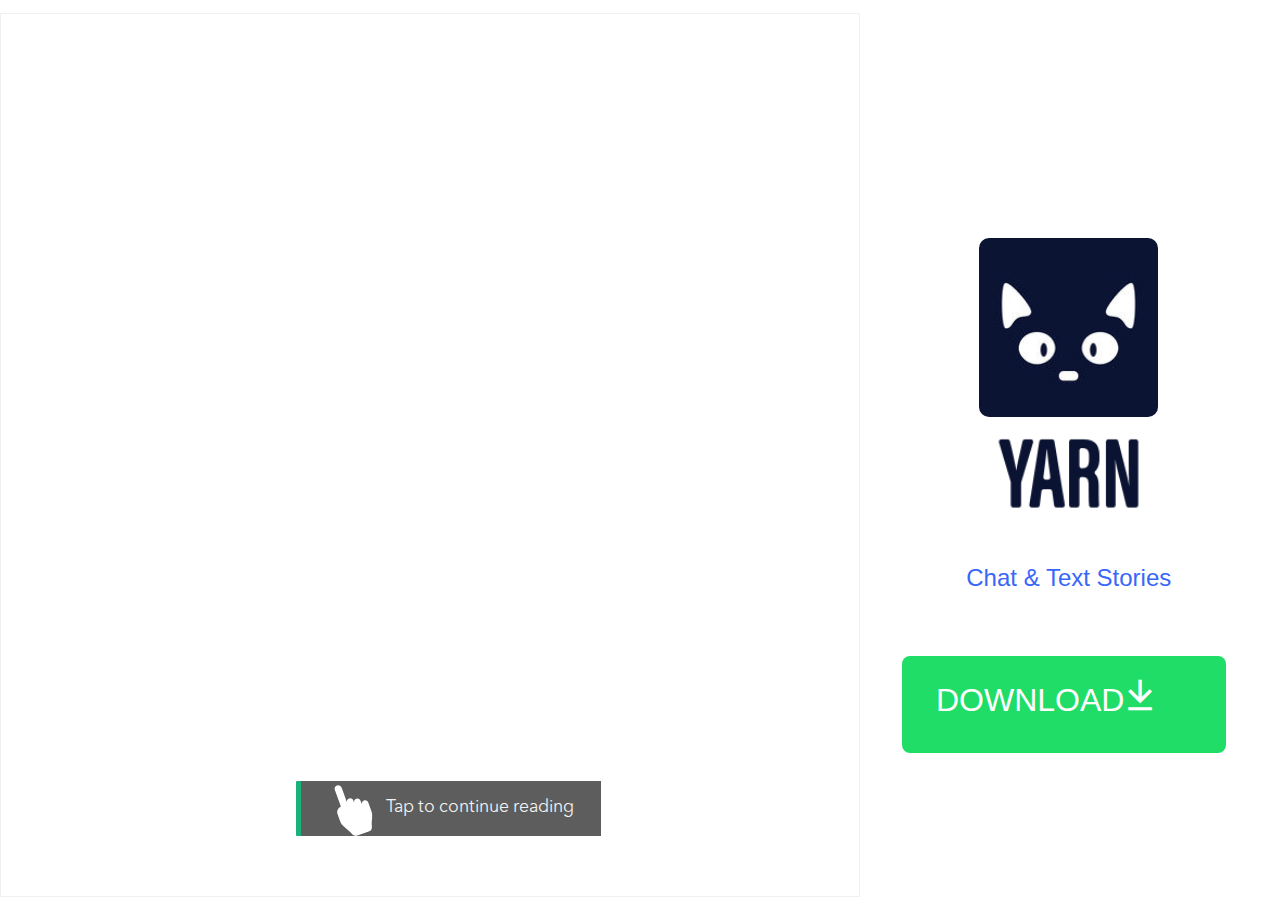
<file: chatbot-1s/index.html>
<!doctype html>
<html lang="en">

<head>
    <meta charset="utf-8">
    <meta name="viewport" content="initial-scale = 1.0,maximum-scale = 1.0">
    <meta name="author" content="Vungle">
    <meta http-equiv="Content-Type" content="text/html; charset=utf-8">
    <title>Vungle Endcard</title>
    <script src="vungle.js"></script>
    <link rel="stylesheet" href="vungle.css">
    <link rel="stylesheet" href="style.css">
    <script src="TweenMax.min.js"></script>
    <script src="TimelineMax.min.js"></script>
    <script src="hammer.min.js"></script>
    <script src="stories.js"></script>

    <!-- logo strike start -->
    <style>#vungle-footer {display: none !important; }</style>
    <!-- logo strike end -->
</head>

<body ontouchstart="ontouchstart">
    <!-- IEC starts here -->

    <div id="vungle-header" class="portrait-dark landscape-dark">
        <a id="vungle-close" data-icon="i" href="javascript:void(0)" onclick="doSomething('close')"></a>
    </div>
    <div id="vungle-footer" class="portrait-dark landscape-dark portrait-left landscape-left"><span class="footer" data-icon="q"></span></div>

    <!-- IEC Creative starts here-->

    <div class="template-center-screen" id="iec">
        <!-- <div class="header" id="header"> -->
        </div>
        <!-- <div class="window" id="white-window"></div> -->
        <div id="chat-window" class="window">
            <div class="speech-wrapper" id="speech-wrapper">
                
            </div>

            <div class="bubble dots" id="dots">
                <div class="bubble-arrow dots"></div>
            </div>

        </div>

    </div>

    <div id="interactive-tooltip" class="interactive-tooltip">
        <div class="left">
            <div class="interactive-finger">
                <div class="icon"></div>
                <div class="dot"></div>
            </div>
        </div>
        <div class="right">
            <div class="interactive-text">
                <span>Tap to continue reading</span>
            </div>
        </div>
    </div>

    <div class = "vungle-cta" id="vungle-cta">
        <div class="icon-img" id="icon-img">
            <img src="app-icon.jpg">
        </div>
        <div class="icon-text" id="icon-text">
            <!-- <h2>YARN</h2> -->
            <img src="name.png">
            <p> Chat & Text Stories</p>
        </div>

        <div class = "cta-holder" id = "cta">
            <a href="javascript:void(0)" onclick="doSomething('download')" class="cta ">
                <span>DOWNLOAD</span><span class="arrow" data-icon="j"></span>
            </a>
        </div>
    </div>

    <!-- <button id="goFS">Go fullscreen</button> -->


    <!-- IEC Creative ends here -->

    <script type="text/javascript">

        var state = 0; //0 - conversation starter, 1 - chat
        var categorySelected  = 1; //1 is default
        var chatBotState = 0;
        var whiteWindow;

        var dots;
        var optionsDiv;
        var displayOptions = false;
        var lastMessage = "";
        var currentOptions;

        var storyNode = 0;

        var nextStoryNode = -1;

        var endConversation = false;

        var date;

        var showVungleCloseBtnDelay = 1000;

        var playingFlag;

        var mytimer;

        var tooltip = document.getElementById("interactive-tooltip");
        var wrap = document.getElementById("speech-wrapper");

        function doSomething(s) {
            return actionClicked(s);
        }

        function showVungleCloseBtn() {
            document.getElementById('vungle-close').className = "visible";
        }

        document.addEventListener('DOMContentLoaded', function () {
            // updateState();
            whiteWindow = document.getElementById("chat-window");
            dots = document.getElementById("dots");
            dotsMessage = document.getElementById("is-typing");
            // optionsDiv = document.getElementById("options");

            setTimeout(function() {
                // document.getElementById('interactive-tooltip').classList.remove('visible');
                showVungleCloseBtn();
                if(!tooltip.style.opacity)
                    hide(tooltip, 0);
            }, showVungleCloseBtnDelay);

            initChatBot();

            date = new Date();
        });

        function initChatBot() {
            whiteWindow.className += " windowAnim";
            setTimeout(function(){
                document.getElementById("chat-window").style.display = "initial";
                // document.getElementById("conversation-starter").style.display = "none";
                whiteWindow.className += "window";

                updateChatBot();
                
            },400);
        }



         // var endConversation = true;        //Takes actual bot state and goes to next bot state (next storyNode)
        function updateChatBot(){            
            playingFlag = false;
            var delay = 1000;
            //Show dots for a while, then show message
            if (!endConversation){
                var speaker = getSpeaker();
                if(speaker!="system")
                    dotsIn(speaker);
                else
                    delay = 100;

                setTimeout(function() {
                    if (speaker != "system")
                        dotsOut();
                    
                    instantiateChatMessage(speaker);
                    
                    setTimeout(function(){
                        repositionChatSpeechWrapper(0.5);
                        playingFlag = true;
                    }, 50);

                    if (nextStoryNode != -1) {
                        storyNode = nextStoryNode;
                        nextStoryNode = -1;
                    } else {
                        storyNode++;
                    }
                    
                    // setTimeout(function(){
                    //     updateChatBot();
                    // }, 1000);
                    mytimer = setTimeout(function(){
                        updateChatBot();
                    }, 2000);

                }, delay);
                
            } else {
                setTimeout(function(){
                    finalCtaAnimation();
                }, 100);
            }
        }

        document.body.addEventListener("touchstart", function(e){
            console.log("need to play ");
            
            if(!tooltip.style.opacity)
                    hide(tooltip, 0);
            showVungleCloseBtn();
            
            if(storyNode < getStory().length){
                // e.preventDefault();
                if(playingFlag){
                    clearTimeout(mytimer);
                    updateChatBot();
                }
            }

        });

        function getNextStoryMessage(){
            var story = getStory();
            var chatMessage;

            if (undefined !== story[storyNode].m) {
                chatLabel = story[storyNode].label;
                chatMessage = story[storyNode].m;
                displayOptions = false;
                if (undefined !== story[storyNode].next){
                    nextStoryNode = getStoryNodeFromLabel(story[storyNode].next);
                    if (nextStoryNode == -1){
                        endConversation = true;
                    }
                }
            } else if (undefined !== story[storyNode].question) {
                chatMessage = story[storyNode].question;
                displayOptions = true;
            }
            return processMessage(chatMessage);
        }

        /* Processes message, adds emoticons */
        function processMessage(message){
            console.log(message);
            if (message.includes(":)")){
                // if (date.getHours() >= 18) {
                //     message = message.replace(":)", '<img class="emoji" src="moon_smile.svg">');
                // } else {
                //     message = message.replace(":)", '<img class="emoji" src="sun_smile.svg">');
                // }
            }
            message = message.replace(":)", '<img class="emoji" src="1f642.svg">');
            message = message.replace(":D", '<img class="emoji" src="1f600.svg">');
            message = message.replace(";)", '<img class="emoji" src="1f609.svg">');
            message = message.replace("*moneybag*", '<img class="emoji" src="1f4b0.svg">');
            message = message.replace("*dollar*", '<img class="emoji" src="1f4b5.svg">');
            message = message.replace("*angel*", '<img class="emoji" src="1f607.svg">');
            message = message.replace("*dress*", '<img class="emoji" src="1f457.svg">');
            message = message.replace("*shoe*", '<img class="emoji" src="1f460.svg">');
            message = message.replace("*handok*", '<img class="emoji" src="1f44c.svg">');
            message = message.replace("*moneyface*", '<img class="emoji" src="1f911.svg">');
            message = message.replace("*fire*", '<img class="emoji" src="1f525.svg">');
            message = message.replace("*thumbsup*", '<img class="emoji" src="1f44d.svg">');
            message = message.replace("*phone*", '<img class="emoji" src="1f4f2.svg">');
            message = message.replace("*fingerright*", '<img class="emoji" src="1f449.svg">');
            message = message.replace("*shopping*", '<img class="emoji" src="1f6cd.svg">');
            message = message.replace("*nails*", '<img class="emoji" src="1f485.svg">');
            message = message.replace("*lipstick*", '<img class="emoji" src="1f484.svg">');
            message = message.replace("*present*", '<img class="emoji" src="1f381.svg">');
            message = message.replace("*watch*", '<img class="emoji" src="231a.svg">');
            message = message.replace("*martian*", '<img class="emoji" src="1f47e.svg">');
            message = message.replace("*tie*", '<img class="emoji" src="1f454.svg">');
            message = message.replace("*suit*", '<img class="emoji" src="1f574.svg">');
            message = message.replace("*kiss*", '<img class="emoji" src="1f61a.svg">');
            console.log(message);
            return message;
        }

        function getNextStoryImages(){
            var story = getStory();

            if (undefined !== story[storyNode].images) {
                return story[storyNode].images;
            }
            return null;
        }

        function getOptions(){
            currentOptions = getStory()[storyNode].answers;
            console.log(currentOptions);
            return currentOptions;
        }

        function getStory() {
            switch (categorySelected - 1) {
                case 0:
                    return story1;
                    break;
            }
        }

        function getSpeaker() {
            var story = getStory();

            if (undefined !== story[storyNode].s) {
                return story[storyNode].s;;
            }
        }

        function getWaitingTime() {
            var story = getStory();

            if (undefined !== story[storyNode].wait) {
                return story[storyNode].wait;
            }
            return 1500;
        }

        function instantiateChatMessage(speaker){
            var div = document.createElement("div");
            div.className = "bubble";
            if(speaker == 'B'){
                div.classList += " alt";
            }else if(speaker == "system"){
                div.className = "system";
            }
            var divTxt = document.createElement("div");
            divTxt.className = "txt";

            var divMessage = document.createElement("div");
            divMessage.className = "message";
            if(speaker == 'B'){
                divMessage.classList += " alt";
            }

            lastMessage = getNextStoryMessage();
            divMessage.innerHTML = lastMessage;

            divTxt.appendChild(divMessage);
            var divArrow = document.createElement("div");
            divArrow.className="bubble-arrow";
            if(speaker == 'B'){
                divArrow.classList += " alt";
            }
            
            div.appendChild(divTxt);
            div.appendChild(divArrow);
            document.getElementById("speech-wrapper").appendChild(div);

            //If there are, we add images
            var images = getNextStoryImages();
            if (images != null) {
                var divImages = document.createElement("div");
                divImages.className = "bubbleImages";
                for (var i = 0; i < images.length; i++) {
                    var imgDiv = document.createElement("img");
                    imgDiv.src = images[i];
                    divImages.appendChild(imgDiv);
                }
                div.appendChild(divImages);
            }
        }

        function instantiateThisChatMessage(message){
            var div = document.createElement("div");
            div.className = "bubble";
            var divTxt = document.createElement("div");
            divTxt.className = "txt";
            var divMessage = document.createElement("div");
            divMessage.className = "message";
            divMessage.innerHTML = message;
            divTxt.appendChild(divMessage);
            var divArrow = document.createElement("div");
            divArrow.className="bubble-arrow";
            div.appendChild(divTxt);
            div.appendChild(divArrow);
            document.getElementById("speech-wrapper").appendChild(div);
        }

        function instantiateUserMessage(opt){
            var div = document.createElement("div");
            div.className = "bubble alt";
            var divTxt = document.createElement("div");
            divTxt.className = "txt";
            var txtP = document.createElement("div");
            txtP.className = "message alt";
            txtP.innerHTML = processMessage(currentOptions[opt].m);
            divTxt.appendChild(txtP);
           
            div.appendChild(divTxt);
            // div.appendChild(divArrow);
            document.getElementById("speech-wrapper").appendChild(div);
        }


        function getStoryNodeFromLabel(label){
            var story = getStory();
            for (var i = 0; i < story.length ; i++){
                if (undefined !== story[i].label) {
                    if (story[i].label == label) {
                        return i;
                    }
                }
            }
            return -1;
        }

        /* Moves contents in speech bubbles up when they exceed size of screen */
        function repositionChatSpeechWrapper(duration){

            var scrollAmount = 35;

            if (isPortrait()) {
                scrollAmount = 35;
                if (lastMessage == "download to continue") {
                    scrollAmount = 70;
                }
            } else {
                scrollAmount = 25;
                if (lastMessage == "download to continue") {
                    scrollAmount = 70;
                }
            }

            if (document.getElementById("speech-wrapper").offsetHeight > (100-scrollAmount) * document.body.scrollHeight/100) {
                var newTopValue = (10 * document.body.scrollHeight/100 - (document.getElementById("speech-wrapper").offsetHeight - document.body.scrollHeight) - (scrollAmount+10) * document.body.scrollHeight/100);
                TweenLite.to(
                    wrap,
                    duration,
                    {
                        top: newTopValue,
                    });
            } 
        }

        function finalCtaAnimation(){
            //App icon
            var div = document.createElement("div");
            div.className = "app-icon";
            // var imgDiv = document.createElement("img");
            // imgDiv.src = "app_icon.png";
            // div.appendChild(imgDiv);
            //Slogan
            var divSlogan = document.createElement("div");
            divSlogan.className = "slogan";
            divSlogan.innerHTML = "What did Maxine see?<br>Download to continue";
            div.appendChild(divSlogan);

            document.getElementById("speech-wrapper").appendChild(div);
            setTimeout(function(){
                    console.log("final cta animation reposition!");
                        repositionChatSpeechWrapper(1);

                        setTimeout(function(){
                            whiteWindow.style.opacity = 0.2;
                            var vungleCta = document.getElementById("vungle-cta");
                            var img = document.getElementById("icon-img");
                            var text = document.getElementById("icon-text");
                            var cta = document.getElementById("cta");

                            vungleCta.classList += " complete";

                            img.classList += " complete";
                            text.classList += " complete";
                            cta.classList += " complete";
                            // if (isPortrait()) {
                                
                            //     moveUp(img, 125, -400, 1, false);
                            //     moveUp(text, 20, -250, 1, false);
                            //     moveUp(cta, -110, -100, 1, true);
                            // }else {
                            //     moveUp(img, -220, -60, 1, false);
                            //     moveUp(text, -220, -10, 1, false);
                            //     moveUp(cta, -220, 10, 1.5, true);
                            // }
                        }, 2000);
                        
                    }, 200);
        }

        var offset;
        var dotToBottom;

        if(isPortrait()){
            
            offset = 12;
            dotToBottom = document.getElementById("speech-wrapper").offsetHeight+ offset + 27;

            if(document.body.offsetHeight >= 768){
                 dotToBottom =  Math.round( dotToBottom / 1.6);
                }

            console.log("+++ dotToBottom-default:"+ dotToBottom);

        }else{

            offset = 23;
            dotToBottom = document.getElementById("speech-wrapper").offsetHeight + offset - 2;

            if(document.body.offsetWidth >= 768){
                 dotToBottom =  Math.round( dotToBottom / 1.15);
                }

            console.log("+++ dotToBottom-default:"+ dotToBottom);
            
        }
       
        function dotsIn(speaker) {

            var cta = document.getElementById("vungle-cta");
            var chatWindow = document.getElementById("chat-window");
            var windowHeight = document.body.scrollHeight;
            var windowWidth = document.body.scrollWidth;
            var currentBubble, previousBubble, difference;
            currentBubble= wrap.childNodes[wrap.childNodes.length - 1];
            


            var scroll = Math.round( currentBubble.clientHeight / windowHeight * 100 *1.23) ;

            offset = scroll? scroll: offset;


            dots.style.opacity = "1";
            // dotsMessage.style.opacity = "1";
            console.log("!!window.height" + windowHeight);
            console.log("!!scroll" + scroll);

            if(isPortrait()){
                if(windowHeight >= 768) {
                    min = 28;
                    offset *= 1.1;
                    bottom = 1;
                }
                else{
                    min = 20;
                    bottom = 3;
                }

                if(dotToBottom > min )
                    dotToBottom -= offset;
                else
                    dotToBottom = bottom;   

            }else{
                if(windowWidth >= 768) {
                    min = 35;
                    offset *= 1.2;
                    bottom = 15;
                }
                else{
                    min = 25;
                    bottom = 10;
                }

                

                    if(dotToBottom > min)
                        dotToBottom -= offset;
                    else
                        dotToBottom = bottom;
                
                
                
            }

            console.log("!!dotobottom: " + dotToBottom);
            
            dots.style.bottom = dotToBottom + "vh" ;
            // dots.style.bottom = scroll + "px";

            if(speaker == 'B') {
                dots.classList += " alt";
            }else{
                dots.className = "bubble dots";
            }
        }

        function dotsOut() {
            dots.style.opacity = "0";
            // dotsMessage.style.opacity = "0";
        }

        // TweenMax animations library
        function show(element, duration, dly) {
            element.style.display = "block";
            TweenLite.to(
                element, duration,
                {
                    opacity: 1,
                    delay: dly,
                    ease: Quad.easeInOut,
                });
        }

        function up(element, duration, dly) {
            TweenLite.to(
                element, duration,
                {
                    delay: dly,
                    transform: 'translate3d(0,-2vw,0)',
                    ease: Quad.easeInOut,
                    onComplete: function () {
                        //
                    }
                });
        }

        function hide(element, delay) {
            console.log(delay);
            TweenLite.fromTo(
                element, 1, {
                    opacity: 1,
                    x: 0
                }, {
                    opacity: 0,
                    x: 100,
                    delay: delay,
                    ease: Quad.easeInOut,
                    onComplete: function () {
                        element.style.display = "none";
                    }
                });
        }

        function zoomOut(e, d) {
            TweenLite.fromTo(
                e, .6, {
                    scale: 1.5
                }, {
                    scale: 1,
                    delay: d,
                    ease: Quad.easeInOut,
                });
        }

        function zoomIn(e, d) {
            TweenLite.fromTo(
                e, .6, {
                    scale: 1
                }, {
                    scale: 1.5,
                    delay: d,
                    ease: Quad.easeInOut,
                });
        }

        function explode(e, d) {
            TweenLite.fromTo(
                e, .6, {
                    scale: .5,
                    opacity: 0
                }, {
                    scale: 1,
                    opacity: 1,
                    delay: d,
                    ease: Expo.easeOut,
                    onComplete: function () {
                        hide(e, 0);
                        zoomIn(e, 0);
                    }
                });
        }

        function moveUp(_e, _x = 125, _y = -400, _d, ani) {
            var tl = new TimelineMax({
                repeat:0,
                onComplete:  function () {
                    if(ani) {
                        // document.getElementById("cta").classList += " end";
                        pulse(_e, _d);
                    }
                }
            });

            tl.to(
                _e, _d, {
                    y: _y,
                    x: _x,
                    scale: 1.2,
                    delay: .5,
                    ease: Expo.easeInOut,
                });
        }


        function pulse(e, d){

            TweenMax.to(e, 1, {scale: 1.05, repeat:-1, yoyo:true});
        }

        window.onresize = function () {
            console.log("resize");
            repositionChatSpeechWrapper(.5);
        };
        document.ontouchmove = function (e) {
            e.preventDefault();
        }

        function isPortrait(){
            return window.innerHeight > window.innerWidth;
        }

        function isLandscape() {
            return window.innerWidth > window.innerHeight;
        }

    </script>
</body>

</html>
</file>
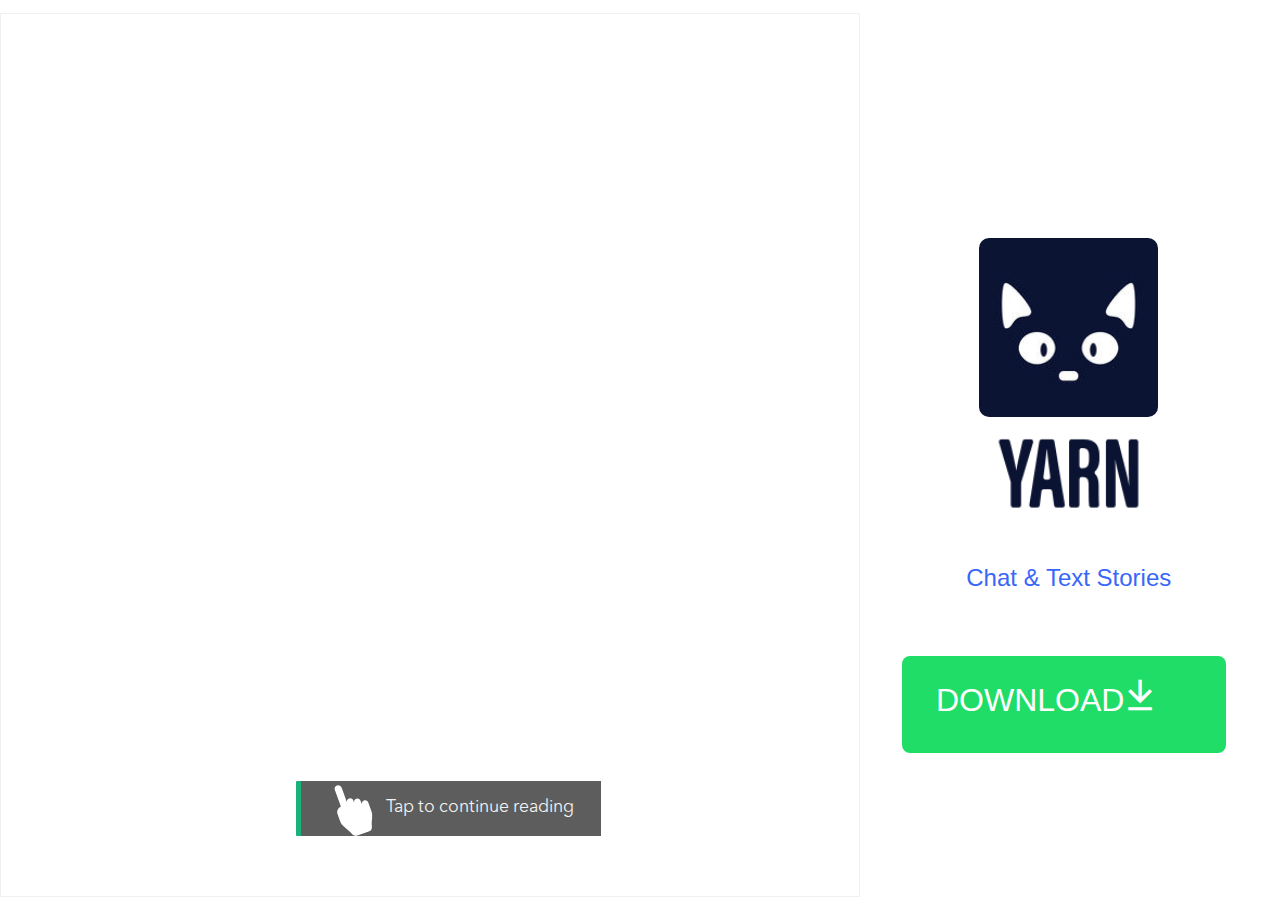
<file: chatbot-3s/index.html>
<!doctype html>
<html lang="en">

<head>
    <meta charset="utf-8">
    <meta name="viewport" content="initial-scale = 1.0,maximum-scale = 1.0">
    <meta name="author" content="Vungle">
    <meta http-equiv="Content-Type" content="text/html; charset=utf-8">
    <title>Vungle Endcard</title>
    <script src="vungle.js"></script>
    <link rel="stylesheet" href="vungle.css">
    <link rel="stylesheet" href="style.css">
    <script src="TweenMax.min.js"></script>
    <script src="TimelineMax.min.js"></script>
    <script src="hammer.min.js"></script>
    <script src="stories.js"></script>
   <!--  <script type="text/javascript">
      (function(e,t){var n=e.amplitude||{_q:[],_iq:{}};var r=t.createElement("script");r.type="text/javascript";
      r.async=true;r.src="https://d24n15hnbwhuhn.cloudfront.net/libs/amplitude-3.4.0-min.gz.js";
      r.onload=function(){e.amplitude.runQueuedFunctions()};var i=t.getElementsByTagName("script")[0];
      i.parentNode.insertBefore(r,i);function s(e,t){e.prototype[t]=function(){this._q.push([t].concat(Array.prototype.slice.call(arguments,0)));
      return this}}var o=function(){this._q=[];return this};var a=["add","append","clearAll","prepend","set","setOnce","unset"];
      for(var u=0;u<a.length;u++){s(o,a[u])}n.Identify=o;var c=function(){this._q=[];return this;
      };var p=["setProductId","setQuantity","setPrice","setRevenueType","setEventProperties"];
      for(var l=0;l<p.length;l++){s(c,p[l])}n.Revenue=c;var d=["init","logEvent","logRevenue","setUserId","setUserProperties","setOptOut","setVersionName","setDomain","setDeviceId","setGlobalUserProperties","identify","clearUserProperties","setGroup","logRevenueV2","regenerateDeviceId","logEventWithTimestamp","logEventWithGroups"];
      function v(e){function t(t){e[t]=function(){e._q.push([t].concat(Array.prototype.slice.call(arguments,0)));
      }}for(var n=0;n<d.length;n++){t(d[n])}}v(n);n.getInstance=function(e){e=(!e||e.length===0?"$default_instance":e).toLowerCase();
      if(!n._iq.hasOwnProperty(e)){n._iq[e]={_q:[]};v(n._iq[e])}return n._iq[e]};e.amplitude=n;
      })(window,document);

      amplitude.getInstance().init("9cade14578013875fdcfa36f445f1b1f");
    </script> -->

    <!-- logo strike start -->
    <style>#vungle-footer {display: none !important; }</style>
    <!-- logo strike end -->
</head>

<body ontouchstart="ontouchstart">
    <!-- IEC starts here -->

    <div id="vungle-header" class="portrait-dark landscape-dark">
        <a id="vungle-close" data-icon="i" href="javascript:void(0)" onclick="doSomething('close')"></a>
    </div>
    <div id="vungle-footer" class="portrait-dark landscape-dark portrait-left landscape-left"><span class="footer" data-icon="q"></span></div>

    <!-- IEC Creative starts here-->

    <div class="template-center-screen" id="iec">
        <!-- <div class="header" id="header"> -->
        </div>
        <!-- <div class="window" id="white-window"></div> -->
        <div id="chat-window" class="window">
            <div class="speech-wrapper" id="speech-wrapper">
                
            </div>

            <div class="bubble dots" id="dots">
                <div class="bubble-arrow dots"></div>
            </div>

        </div>

    </div>

    <div id="interactive-tooltip" class="interactive-tooltip">
        <div class="left">
            <div class="interactive-finger">
                <div class="icon"></div>
                <div class="dot"></div>
            </div>
        </div>
        <div class="right">
            <div class="interactive-text">
                <span>Tap to continue reading</span>
            </div>
        </div>
    </div>

    <div class = "vungle-cta" id="vungle-cta">
        <div class="icon-img" id="icon-img">
            <img src="app-icon.jpg">
        </div>
        <div class="icon-text" id="icon-text">
            <!-- <h2>YARN</h2> -->
            <img src="name.png">
            <p> Chat & Text Stories</p>
        </div>

        <div class = "cta-holder" id = "cta">
            <a href="javascript:void(0)" onclick="doSomething('download')" class="cta ">
                <span>DOWNLOAD</span><span class="arrow" data-icon="j"></span>
            </a>
        </div>
    </div>

    <!-- <button id="goFS">Go fullscreen</button> -->


    <!-- IEC Creative ends here -->

    <script type="text/javascript">

        var state = 0; //0 - conversation starter, 1 - chat
        var categorySelected  = 1; //1 is default
        var chatBotState = 0;
        var whiteWindow;

        var dots;
        var optionsDiv;
        var displayOptions = false;
        var lastMessage = "";
        var currentOptions;

        var storyNode = 0;

        var nextStoryNode = -1;

        var endConversation = false;

        var date;

        var showVungleCloseBtnDelay = 3000;

        var playingFlag;

        var mytimer;

        var tooltip = document.getElementById("interactive-tooltip");
        var wrap = document.getElementById("speech-wrapper");

        function doSomething(s) {
            return actionClicked(s);
        }

        function showVungleCloseBtn() {
            document.getElementById('vungle-close').className = "visible";
        }

        document.addEventListener('DOMContentLoaded', function () {
            // updateState();
            whiteWindow = document.getElementById("chat-window");
            dots = document.getElementById("dots");
            dotsMessage = document.getElementById("is-typing");
            // optionsDiv = document.getElementById("options");

            setTimeout(function() {
                // document.getElementById('interactive-tooltip').classList.remove('visible');
                showVungleCloseBtn();
                if(!tooltip.style.opacity)
                    hide(tooltip, 0);
            }, showVungleCloseBtnDelay);

            initChatBot();

            date = new Date();
        });

        function initChatBot() {
            whiteWindow.className += " windowAnim";
            setTimeout(function(){
                document.getElementById("chat-window").style.display = "initial";
                // document.getElementById("conversation-starter").style.display = "none";
                whiteWindow.className += "window";

                updateChatBot();
                
            },400);
        }



         // var endConversation = true;        //Takes actual bot state and goes to next bot state (next storyNode)
        function updateChatBot(){            
            playingFlag = false;
            var delay = 1000;
            //Show dots for a while, then show message
            if (!endConversation){
                var speaker = getSpeaker();
                if(speaker!="system")
                    dotsIn(speaker);
                else
                    delay = 100;

                setTimeout(function() {
                    if (speaker != "system")
                        dotsOut();
                    
                    instantiateChatMessage(speaker);
                    
                    setTimeout(function(){
                        repositionChatSpeechWrapper(0.5);
                        playingFlag = true;
                    }, 50);

                    if (nextStoryNode != -1) {
                        storyNode = nextStoryNode;
                        nextStoryNode = -1;
                    } else {
                        storyNode++;
                    }
                    
                    // setTimeout(function(){
                    //     updateChatBot();
                    // }, 1000);
                    mytimer = setTimeout(function(){
                        updateChatBot();
                    }, 2000);

                }, delay);
                
            } else {
                setTimeout(function(){
                    finalCtaAnimation();
                }, 100);
            }
        }

        document.body.addEventListener("touchstart", function(e){
            console.log("need to play ");
            
            if(!tooltip.style.opacity)
                    hide(tooltip, 0);
            showVungleCloseBtn();
            
            if(storyNode < getStory().length){
                // e.preventDefault();
                if(playingFlag){
                    clearTimeout(mytimer);
                    updateChatBot();
                }
            }

        });

        function getNextStoryMessage(){
            var story = getStory();
            var chatMessage;

            if (undefined !== story[storyNode].m) {
                chatLabel = story[storyNode].label;
                chatMessage = story[storyNode].m;
                displayOptions = false;
                if (undefined !== story[storyNode].next){
                    nextStoryNode = getStoryNodeFromLabel(story[storyNode].next);
                    if (nextStoryNode == -1){
                        endConversation = true;
                    }
                }
            } else if (undefined !== story[storyNode].question) {
                chatMessage = story[storyNode].question;
                displayOptions = true;
            }
            return processMessage(chatMessage);
        }

        /* Processes message, adds emoticons */
        function processMessage(message){
            console.log(message);
            if (message.includes(":)")){
                // if (date.getHours() >= 18) {
                //     message = message.replace(":)", '<img class="emoji" src="moon_smile.svg">');
                // } else {
                //     message = message.replace(":)", '<img class="emoji" src="sun_smile.svg">');
                // }
            }
            message = message.replace(":)", '<img class="emoji" src="1f642.svg">');
            message = message.replace(":D", '<img class="emoji" src="1f600.svg">');
            message = message.replace(";)", '<img class="emoji" src="1f609.svg">');
            message = message.replace("*moneybag*", '<img class="emoji" src="1f4b0.svg">');
            message = message.replace("*dollar*", '<img class="emoji" src="1f4b5.svg">');
            message = message.replace("*angel*", '<img class="emoji" src="1f607.svg">');
            message = message.replace("*dress*", '<img class="emoji" src="1f457.svg">');
            message = message.replace("*shoe*", '<img class="emoji" src="1f460.svg">');
            message = message.replace("*handok*", '<img class="emoji" src="1f44c.svg">');
            message = message.replace("*moneyface*", '<img class="emoji" src="1f911.svg">');
            message = message.replace("*fire*", '<img class="emoji" src="1f525.svg">');
            message = message.replace("*thumbsup*", '<img class="emoji" src="1f44d.svg">');
            message = message.replace("*phone*", '<img class="emoji" src="1f4f2.svg">');
            message = message.replace("*fingerright*", '<img class="emoji" src="1f449.svg">');
            message = message.replace("*shopping*", '<img class="emoji" src="1f6cd.svg">');
            message = message.replace("*nails*", '<img class="emoji" src="1f485.svg">');
            message = message.replace("*lipstick*", '<img class="emoji" src="1f484.svg">');
            message = message.replace("*present*", '<img class="emoji" src="1f381.svg">');
            message = message.replace("*watch*", '<img class="emoji" src="231a.svg">');
            message = message.replace("*martian*", '<img class="emoji" src="1f47e.svg">');
            message = message.replace("*tie*", '<img class="emoji" src="1f454.svg">');
            message = message.replace("*suit*", '<img class="emoji" src="1f574.svg">');
            message = message.replace("*kiss*", '<img class="emoji" src="1f61a.svg">');
            console.log(message);
            return message;
        }

        function getNextStoryImages(){
            var story = getStory();

            if (undefined !== story[storyNode].images) {
                return story[storyNode].images;
            }
            return null;
        }

        function getOptions(){
            currentOptions = getStory()[storyNode].answers;
            console.log(currentOptions);
            return currentOptions;
        }

        function getStory() {
            switch (categorySelected - 1) {
                case 0:
                    return story1;
                    break;
            }
        }

        function getSpeaker() {
            var story = getStory();

            if (undefined !== story[storyNode].s) {
                return story[storyNode].s;;
            }
        }

        function getWaitingTime() {
            var story = getStory();

            if (undefined !== story[storyNode].wait) {
                return story[storyNode].wait;
            }
            return 1500;
        }

        function instantiateChatMessage(speaker){
            var div = document.createElement("div");
            div.className = "bubble";
            if(speaker == 'B'){
                div.classList += " alt";
            }else if(speaker == "system"){
                div.className = "system";
            }
            var divTxt = document.createElement("div");
            divTxt.className = "txt";

            var divMessage = document.createElement("div");
            divMessage.className = "message";
            if(speaker == 'B'){
                divMessage.classList += " alt";
            }

            lastMessage = getNextStoryMessage();
            divMessage.innerHTML = lastMessage;

            divTxt.appendChild(divMessage);
            var divArrow = document.createElement("div");
            divArrow.className="bubble-arrow";
            if(speaker == 'B'){
                divArrow.classList += " alt";
            }
            
            div.appendChild(divTxt);
            div.appendChild(divArrow);
            document.getElementById("speech-wrapper").appendChild(div);

            //If there are, we add images
            var images = getNextStoryImages();
            if (images != null) {
                var divImages = document.createElement("div");
                divImages.className = "bubbleImages";
                for (var i = 0; i < images.length; i++) {
                    var imgDiv = document.createElement("img");
                    imgDiv.src = images[i];
                    divImages.appendChild(imgDiv);
                }
                div.appendChild(divImages);
            }
        }

        function instantiateThisChatMessage(message){
            var div = document.createElement("div");
            div.className = "bubble";
            var divTxt = document.createElement("div");
            divTxt.className = "txt";
            var divMessage = document.createElement("div");
            divMessage.className = "message";
            divMessage.innerHTML = message;
            divTxt.appendChild(divMessage);
            var divArrow = document.createElement("div");
            divArrow.className="bubble-arrow";
            div.appendChild(divTxt);
            div.appendChild(divArrow);
            document.getElementById("speech-wrapper").appendChild(div);
        }

        function instantiateUserMessage(opt){
            var div = document.createElement("div");
            div.className = "bubble alt";
            var divTxt = document.createElement("div");
            divTxt.className = "txt";
            var txtP = document.createElement("div");
            txtP.className = "message alt";
            txtP.innerHTML = processMessage(currentOptions[opt].m);
            divTxt.appendChild(txtP);
           
            div.appendChild(divTxt);
            // div.appendChild(divArrow);
            document.getElementById("speech-wrapper").appendChild(div);
        }


        function getStoryNodeFromLabel(label){
            var story = getStory();
            for (var i = 0; i < story.length ; i++){
                if (undefined !== story[i].label) {
                    if (story[i].label == label) {
                        return i;
                    }
                }
            }
            return -1;
        }

        /* Moves contents in speech bubbles up when they exceed size of screen */
        function repositionChatSpeechWrapper(duration){

            var scrollAmount = 35;

            if (isPortrait()) {
                scrollAmount = 35;
                if (lastMessage == "download to continue") {
                    scrollAmount = 70;
                }
            } else {
                scrollAmount = 25;
                if (lastMessage == "download to continue") {
                    scrollAmount = 70;
                }
            }

            if (document.getElementById("speech-wrapper").offsetHeight > (100-scrollAmount) * document.body.scrollHeight/100) {
                var newTopValue = (10 * document.body.scrollHeight/100 - (document.getElementById("speech-wrapper").offsetHeight - document.body.scrollHeight) - (scrollAmount+10) * document.body.scrollHeight/100);
                TweenLite.to(
                    wrap,
                    duration,
                    {
                        top: newTopValue,
                    });
            } 
        }

        function finalCtaAnimation(){
            //App icon
            var div = document.createElement("div");
            div.className = "app-icon";
            // var imgDiv = document.createElement("img");
            // imgDiv.src = "app_icon.png";
            // div.appendChild(imgDiv);
            //Slogan
            var divSlogan = document.createElement("div");
            divSlogan.className = "slogan";
            divSlogan.innerHTML = "What did Maxine see?<br>Download to continue";
            div.appendChild(divSlogan);

            document.getElementById("speech-wrapper").appendChild(div);
            setTimeout(function(){
                    console.log("final cta animation reposition!");
                        repositionChatSpeechWrapper(1);

                        setTimeout(function(){
                            whiteWindow.style.opacity = 0.2;
                            var vungleCta = document.getElementById("vungle-cta");
                            var img = document.getElementById("icon-img");
                            var text = document.getElementById("icon-text");
                            var cta = document.getElementById("cta");

                            vungleCta.classList += " complete";

                            img.classList += " complete";
                            text.classList += " complete";
                            cta.classList += " complete";
                            // if (isPortrait()) {
                                
                            //     moveUp(img, 125, -400, 1, false);
                            //     moveUp(text, 20, -250, 1, false);
                            //     moveUp(cta, -110, -100, 1, true);
                            // }else {
                            //     moveUp(img, -220, -60, 1, false);
                            //     moveUp(text, -220, -10, 1, false);
                            //     moveUp(cta, -220, 10, 1.5, true);
                            // }
                        }, 2000);
                        
                    }, 200);
        }

        var offset;
        var dotToBottom;

        if(isPortrait()){
            
            offset = 12;
            dotToBottom = document.getElementById("speech-wrapper").offsetHeight+ offset + 27;

            if(document.body.offsetHeight >= 768){
                 dotToBottom =  Math.round( dotToBottom / 1.6);
                }

            console.log("+++ dotToBottom-default:"+ dotToBottom);

        }else{

            offset = 23;
            dotToBottom = document.getElementById("speech-wrapper").offsetHeight + offset - 2;

            if(document.body.offsetWidth >= 768){
                 dotToBottom =  Math.round( dotToBottom / 1.15);
                }

            console.log("+++ dotToBottom-default:"+ dotToBottom);
            
        }
       
        function dotsIn(speaker) {

            var cta = document.getElementById("vungle-cta");
            var chatWindow = document.getElementById("chat-window");
            var windowHeight = document.body.scrollHeight;
            var windowWidth = document.body.scrollWidth;
            var currentBubble, previousBubble, difference;
            currentBubble= wrap.childNodes[wrap.childNodes.length - 1];
            


            var scroll = Math.round( currentBubble.clientHeight / windowHeight * 100 *1.23) ;

            offset = scroll? scroll: offset;


            dots.style.opacity = "1";
            // dotsMessage.style.opacity = "1";
            console.log("!!window.height" + windowHeight);
            console.log("!!scroll" + scroll);

            if(isPortrait()){
                if(windowHeight >= 768) {
                    min = 28;
                    offset *= 1.1;
                    bottom = 1;
                }
                else{
                    min = 20;
                    bottom = 3;
                }

                if(dotToBottom > min )
                    dotToBottom -= offset;
                else
                    dotToBottom = bottom;   

            }else{
                if(windowWidth >= 768) {
                    min = 35;
                    offset *= 1.2;
                    bottom = 15;
                }
                else{
                    min = 25;
                    bottom = 10;
                }

                

                    if(dotToBottom > min)
                        dotToBottom -= offset;
                    else
                        dotToBottom = bottom;
                
                
                
            }

            console.log("!!dotobottom: " + dotToBottom);
            
            dots.style.bottom = dotToBottom + "vh" ;
            // dots.style.bottom = scroll + "px";

            if(speaker == 'B') {
                dots.classList += " alt";
            }else{
                dots.className = "bubble dots";
            }
        }

        function dotsOut() {
            dots.style.opacity = "0";
            // dotsMessage.style.opacity = "0";
        }

        // TweenMax animations library
        function show(element, duration, dly) {
            element.style.display = "block";
            TweenLite.to(
                element, duration,
                {
                    opacity: 1,
                    delay: dly,
                    ease: Quad.easeInOut,
                });
        }

        function up(element, duration, dly) {
            TweenLite.to(
                element, duration,
                {
                    delay: dly,
                    transform: 'translate3d(0,-2vw,0)',
                    ease: Quad.easeInOut,
                    onComplete: function () {
                        //
                    }
                });
        }

        function hide(element, delay) {
            console.log(delay);
            TweenLite.fromTo(
                element, 1, {
                    opacity: 1,
                    x: 0
                }, {
                    opacity: 0,
                    x: 100,
                    delay: delay,
                    ease: Quad.easeInOut,
                    onComplete: function () {
                        element.style.display = "none";
                    }
                });
        }

        function zoomOut(e, d) {
            TweenLite.fromTo(
                e, .6, {
                    scale: 1.5
                }, {
                    scale: 1,
                    delay: d,
                    ease: Quad.easeInOut,
                });
        }

        function zoomIn(e, d) {
            TweenLite.fromTo(
                e, .6, {
                    scale: 1
                }, {
                    scale: 1.5,
                    delay: d,
                    ease: Quad.easeInOut,
                });
        }

        function explode(e, d) {
            TweenLite.fromTo(
                e, .6, {
                    scale: .5,
                    opacity: 0
                }, {
                    scale: 1,
                    opacity: 1,
                    delay: d,
                    ease: Expo.easeOut,
                    onComplete: function () {
                        hide(e, 0);
                        zoomIn(e, 0);
                    }
                });
        }

        function moveUp(_e, _x = 125, _y = -400, _d, ani) {
            var tl = new TimelineMax({
                repeat:0,
                onComplete:  function () {
                    if(ani) {
                        // document.getElementById("cta").classList += " end";
                        pulse(_e, _d);
                    }
                }
            });

            tl.to(
                _e, _d, {
                    y: _y,
                    x: _x,
                    scale: 1.2,
                    delay: .5,
                    ease: Expo.easeInOut,
                });
        }


        function pulse(e, d){

            TweenMax.to(e, 1, {scale: 1.05, repeat:-1, yoyo:true});
        }

        window.onresize = function () {
            console.log("resize");
            repositionChatSpeechWrapper(.5);
        };
        document.ontouchmove = function (e) {
            e.preventDefault();
        }

        function isPortrait(){
            return window.innerHeight > window.innerWidth;
        }

        function isLandscape() {
            return window.innerWidth > window.innerHeight;
        }

    </script>
</body>

</html>
</file>
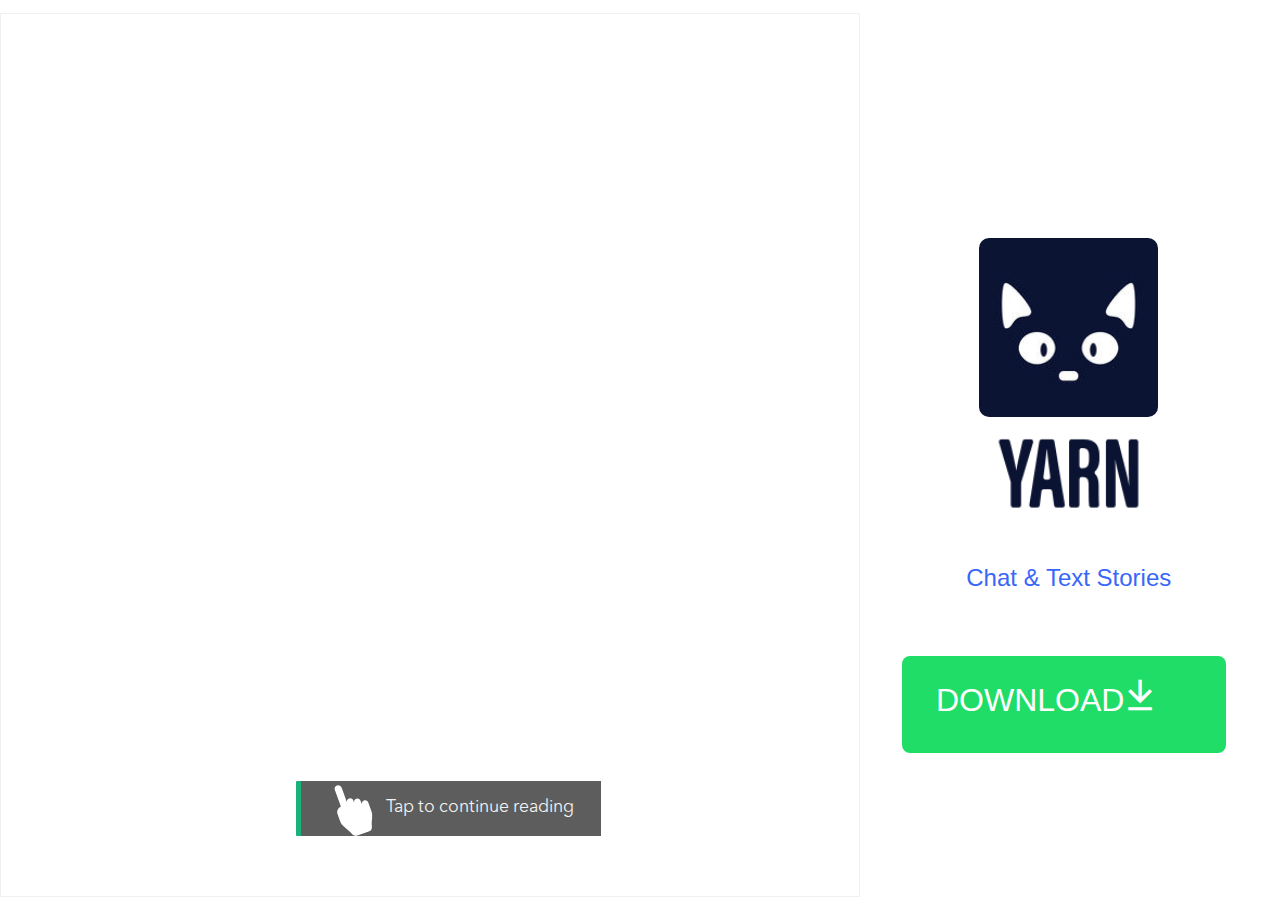
<file: chatbot-5s/index.html>
<!doctype html>
<html lang="en">

<head>
    <meta charset="utf-8">
    <meta name="viewport" content="initial-scale = 1.0,maximum-scale = 1.0">
    <meta name="author" content="Vungle">
    <meta http-equiv="Content-Type" content="text/html; charset=utf-8">
    <title>Vungle Endcard</title>
    <script src="vungle.js"></script>
    <link rel="stylesheet" href="vungle.css">
    <link rel="stylesheet" href="style.css">
    <script src="TweenMax.min.js"></script>
    <script src="TimelineMax.min.js"></script>
    <script src="hammer.min.js"></script>
    <script src="stories.js"></script>

    <!-- logo strike start -->
    <style>#vungle-footer {display: none !important; }</style>
    <!-- logo strike end -->
</head>

<body ontouchstart="ontouchstart">
    <!-- IEC starts here -->

    <div id="vungle-header" class="portrait-dark landscape-dark">
        <a id="vungle-close" data-icon="i" href="javascript:void(0)" onclick="doSomething('close')"></a>
    </div>
    <div id="vungle-footer" class="portrait-dark landscape-dark portrait-left landscape-left"><span class="footer" data-icon="q"></span></div>

    <!-- IEC Creative starts here-->

    <div class="template-center-screen" id="iec">
        <!-- <div class="header" id="header"> -->
        </div>
        <!-- <div class="window" id="white-window"></div> -->
        <div id="chat-window" class="window">
            <div class="speech-wrapper" id="speech-wrapper">
                
            </div>

            <div class="bubble dots" id="dots">
                <div class="bubble-arrow dots"></div>
            </div>

        </div>

    </div>

    <div id="interactive-tooltip" class="interactive-tooltip">
        <div class="left">
            <div class="interactive-finger">
                <div class="icon"></div>
                <div class="dot"></div>
            </div>
        </div>
        <div class="right">
            <div class="interactive-text">
                <span>Tap to continue reading</span>
            </div>
        </div>
    </div>

    <div class = "vungle-cta" id="vungle-cta">
        <div class="icon-img" id="icon-img">
            <img src="app-icon.jpg">
        </div>
        <div class="icon-text" id="icon-text">
            <!-- <h2>YARN</h2> -->
            <img src="name.png">
            <p> Chat & Text Stories</p>
        </div>

        <div class = "cta-holder" id = "cta">
            <a href="javascript:void(0)" onclick="doSomething('download')" class="cta ">
                <span>DOWNLOAD</span><span class="arrow" data-icon="j"></span>
            </a>
        </div>
    </div>

    <!-- <button id="goFS">Go fullscreen</button> -->


    <!-- IEC Creative ends here -->

    <script type="text/javascript">

        var state = 0; //0 - conversation starter, 1 - chat
        var categorySelected  = 1; //1 is default
        var chatBotState = 0;
        var whiteWindow;

        var dots;
        var optionsDiv;
        var displayOptions = false;
        var lastMessage = "";
        var currentOptions;

        var storyNode = 0;

        var nextStoryNode = -1;

        var endConversation = false;

        var date;

        var showVungleCloseBtnDelay = 5000;

        var playingFlag;

        var mytimer;

        var tooltip = document.getElementById("interactive-tooltip");
        var wrap = document.getElementById("speech-wrapper");

        function doSomething(s) {
            return actionClicked(s);
        }

        function showVungleCloseBtn() {
            document.getElementById('vungle-close').className = "visible";
        }

        document.addEventListener('DOMContentLoaded', function () {
            // updateState();
            whiteWindow = document.getElementById("chat-window");
            dots = document.getElementById("dots");
            dotsMessage = document.getElementById("is-typing");
            // optionsDiv = document.getElementById("options");

            setTimeout(function() {
                // document.getElementById('interactive-tooltip').classList.remove('visible');
                showVungleCloseBtn();
                if(!tooltip.style.opacity)
                    hide(tooltip, 0);
            }, showVungleCloseBtnDelay);

            initChatBot();

            date = new Date();
        });

        function initChatBot() {
            whiteWindow.className += " windowAnim";
            setTimeout(function(){
                document.getElementById("chat-window").style.display = "initial";
                // document.getElementById("conversation-starter").style.display = "none";
                whiteWindow.className += "window";

                updateChatBot();
                
            },400);
        }



         // var endConversation = true;        //Takes actual bot state and goes to next bot state (next storyNode)
        function updateChatBot(){            
            playingFlag = false;
            var delay = 1000;
            //Show dots for a while, then show message
            if (!endConversation){
                var speaker = getSpeaker();
                if(speaker!="system")
                    dotsIn(speaker);
                else
                    delay = 100;

                setTimeout(function() {
                    if (speaker != "system")
                        dotsOut();
                    
                    instantiateChatMessage(speaker);
                    
                    setTimeout(function(){
                        repositionChatSpeechWrapper(0.5);
                        playingFlag = true;
                    }, 50);

                    if (nextStoryNode != -1) {
                        storyNode = nextStoryNode;
                        nextStoryNode = -1;
                    } else {
                        storyNode++;
                    }
                    
                    // setTimeout(function(){
                    //     updateChatBot();
                    // }, 1000);
                    mytimer = setTimeout(function(){
                        updateChatBot();
                    }, 2000);

                }, delay);
                
            } else {
                setTimeout(function(){
                    finalCtaAnimation();
                }, 100);
            }
        }

        document.body.addEventListener("touchstart", function(e){
            console.log("need to play ");
            
            if(!tooltip.style.opacity)
                    hide(tooltip, 0);
            showVungleCloseBtn();
            
            if(storyNode < getStory().length){
                // e.preventDefault();
                if(playingFlag){
                    clearTimeout(mytimer);
                    updateChatBot();
                }
            }

        });

        function getNextStoryMessage(){
            var story = getStory();
            var chatMessage;

            if (undefined !== story[storyNode].m) {
                chatLabel = story[storyNode].label;
                chatMessage = story[storyNode].m;
                displayOptions = false;
                if (undefined !== story[storyNode].next){
                    nextStoryNode = getStoryNodeFromLabel(story[storyNode].next);
                    if (nextStoryNode == -1){
                        endConversation = true;
                    }
                }
            } else if (undefined !== story[storyNode].question) {
                chatMessage = story[storyNode].question;
                displayOptions = true;
            }
            return processMessage(chatMessage);
        }

        /* Processes message, adds emoticons */
        function processMessage(message){
            console.log(message);
            if (message.includes(":)")){
                // if (date.getHours() >= 18) {
                //     message = message.replace(":)", '<img class="emoji" src="moon_smile.svg">');
                // } else {
                //     message = message.replace(":)", '<img class="emoji" src="sun_smile.svg">');
                // }
            }
            message = message.replace(":)", '<img class="emoji" src="1f642.svg">');
            message = message.replace(":D", '<img class="emoji" src="1f600.svg">');
            message = message.replace(";)", '<img class="emoji" src="1f609.svg">');
            message = message.replace("*moneybag*", '<img class="emoji" src="1f4b0.svg">');
            message = message.replace("*dollar*", '<img class="emoji" src="1f4b5.svg">');
            message = message.replace("*angel*", '<img class="emoji" src="1f607.svg">');
            message = message.replace("*dress*", '<img class="emoji" src="1f457.svg">');
            message = message.replace("*shoe*", '<img class="emoji" src="1f460.svg">');
            message = message.replace("*handok*", '<img class="emoji" src="1f44c.svg">');
            message = message.replace("*moneyface*", '<img class="emoji" src="1f911.svg">');
            message = message.replace("*fire*", '<img class="emoji" src="1f525.svg">');
            message = message.replace("*thumbsup*", '<img class="emoji" src="1f44d.svg">');
            message = message.replace("*phone*", '<img class="emoji" src="1f4f2.svg">');
            message = message.replace("*fingerright*", '<img class="emoji" src="1f449.svg">');
            message = message.replace("*shopping*", '<img class="emoji" src="1f6cd.svg">');
            message = message.replace("*nails*", '<img class="emoji" src="1f485.svg">');
            message = message.replace("*lipstick*", '<img class="emoji" src="1f484.svg">');
            message = message.replace("*present*", '<img class="emoji" src="1f381.svg">');
            message = message.replace("*watch*", '<img class="emoji" src="231a.svg">');
            message = message.replace("*martian*", '<img class="emoji" src="1f47e.svg">');
            message = message.replace("*tie*", '<img class="emoji" src="1f454.svg">');
            message = message.replace("*suit*", '<img class="emoji" src="1f574.svg">');
            message = message.replace("*kiss*", '<img class="emoji" src="1f61a.svg">');
            console.log(message);
            return message;
        }

        function getNextStoryImages(){
            var story = getStory();

            if (undefined !== story[storyNode].images) {
                return story[storyNode].images;
            }
            return null;
        }

        function getOptions(){
            currentOptions = getStory()[storyNode].answers;
            console.log(currentOptions);
            return currentOptions;
        }

        function getStory() {
            switch (categorySelected - 1) {
                case 0:
                    return story1;
                    break;
            }
        }

        function getSpeaker() {
            var story = getStory();

            if (undefined !== story[storyNode].s) {
                return story[storyNode].s;;
            }
        }

        function getWaitingTime() {
            var story = getStory();

            if (undefined !== story[storyNode].wait) {
                return story[storyNode].wait;
            }
            return 1500;
        }

        function instantiateChatMessage(speaker){
            var div = document.createElement("div");
            div.className = "bubble";
            if(speaker == 'B'){
                div.classList += " alt";
            }else if(speaker == "system"){
                div.className = "system";
            }
            var divTxt = document.createElement("div");
            divTxt.className = "txt";

            var divMessage = document.createElement("div");
            divMessage.className = "message";
            if(speaker == 'B'){
                divMessage.classList += " alt";
            }

            lastMessage = getNextStoryMessage();
            divMessage.innerHTML = lastMessage;

            divTxt.appendChild(divMessage);
            var divArrow = document.createElement("div");
            divArrow.className="bubble-arrow";
            if(speaker == 'B'){
                divArrow.classList += " alt";
            }
            
            div.appendChild(divTxt);
            div.appendChild(divArrow);
            document.getElementById("speech-wrapper").appendChild(div);

            //If there are, we add images
            var images = getNextStoryImages();
            if (images != null) {
                var divImages = document.createElement("div");
                divImages.className = "bubbleImages";
                for (var i = 0; i < images.length; i++) {
                    var imgDiv = document.createElement("img");
                    imgDiv.src = images[i];
                    divImages.appendChild(imgDiv);
                }
                div.appendChild(divImages);
            }
        }

        function instantiateThisChatMessage(message){
            var div = document.createElement("div");
            div.className = "bubble";
            var divTxt = document.createElement("div");
            divTxt.className = "txt";
            var divMessage = document.createElement("div");
            divMessage.className = "message";
            divMessage.innerHTML = message;
            divTxt.appendChild(divMessage);
            var divArrow = document.createElement("div");
            divArrow.className="bubble-arrow";
            div.appendChild(divTxt);
            div.appendChild(divArrow);
            document.getElementById("speech-wrapper").appendChild(div);
        }

        function instantiateUserMessage(opt){
            var div = document.createElement("div");
            div.className = "bubble alt";
            var divTxt = document.createElement("div");
            divTxt.className = "txt";
            var txtP = document.createElement("div");
            txtP.className = "message alt";
            txtP.innerHTML = processMessage(currentOptions[opt].m);
            divTxt.appendChild(txtP);
           
            div.appendChild(divTxt);
            // div.appendChild(divArrow);
            document.getElementById("speech-wrapper").appendChild(div);
        }


        function getStoryNodeFromLabel(label){
            var story = getStory();
            for (var i = 0; i < story.length ; i++){
                if (undefined !== story[i].label) {
                    if (story[i].label == label) {
                        return i;
                    }
                }
            }
            return -1;
        }

        /* Moves contents in speech bubbles up when they exceed size of screen */
        function repositionChatSpeechWrapper(duration){

            var scrollAmount = 35;

            if (isPortrait()) {
                scrollAmount = 35;
                if (lastMessage == "download to continue") {
                    scrollAmount = 70;
                }
            } else {
                scrollAmount = 25;
                if (lastMessage == "download to continue") {
                    scrollAmount = 70;
                }
            }

            if (document.getElementById("speech-wrapper").offsetHeight > (100-scrollAmount) * document.body.scrollHeight/100) {
                var newTopValue = (10 * document.body.scrollHeight/100 - (document.getElementById("speech-wrapper").offsetHeight - document.body.scrollHeight) - (scrollAmount+10) * document.body.scrollHeight/100);
                TweenLite.to(
                    wrap,
                    duration,
                    {
                        top: newTopValue,
                    });
            } 
        }

        function finalCtaAnimation(){
            //App icon
            var div = document.createElement("div");
            div.className = "app-icon";
            // var imgDiv = document.createElement("img");
            // imgDiv.src = "app_icon.png";
            // div.appendChild(imgDiv);
            //Slogan
            var divSlogan = document.createElement("div");
            divSlogan.className = "slogan";
            divSlogan.innerHTML = "What did Maxine see?<br>Download to continue";
            div.appendChild(divSlogan);

            document.getElementById("speech-wrapper").appendChild(div);
            setTimeout(function(){
                    console.log("final cta animation reposition!");
                        repositionChatSpeechWrapper(1);

                        setTimeout(function(){
                            whiteWindow.style.opacity = 0.2;
                            var vungleCta = document.getElementById("vungle-cta");
                            var img = document.getElementById("icon-img");
                            var text = document.getElementById("icon-text");
                            var cta = document.getElementById("cta");

                            vungleCta.classList += " complete";

                            img.classList += " complete";
                            text.classList += " complete";
                            cta.classList += " complete";
                            // if (isPortrait()) {
                                
                            //     moveUp(img, 125, -400, 1, false);
                            //     moveUp(text, 20, -250, 1, false);
                            //     moveUp(cta, -110, -100, 1, true);
                            // }else {
                            //     moveUp(img, -220, -60, 1, false);
                            //     moveUp(text, -220, -10, 1, false);
                            //     moveUp(cta, -220, 10, 1.5, true);
                            // }
                        }, 2000);
                        
                    }, 200);
        }

        var offset;
        var dotToBottom;

        if(isPortrait()){
            
            offset = 12;
            dotToBottom = document.getElementById("speech-wrapper").offsetHeight+ offset + 27;

            if(document.body.offsetHeight >= 768){
                 dotToBottom =  Math.round( dotToBottom / 1.6);
                }

            console.log("+++ dotToBottom-default:"+ dotToBottom);

        }else{

            offset = 23;
            dotToBottom = document.getElementById("speech-wrapper").offsetHeight + offset - 2;

            if(document.body.offsetWidth >= 768){
                 dotToBottom =  Math.round( dotToBottom / 1.15);
                }

            console.log("+++ dotToBottom-default:"+ dotToBottom);
            
        }
       
        function dotsIn(speaker) {

            var cta = document.getElementById("vungle-cta");
            var chatWindow = document.getElementById("chat-window");
            var windowHeight = document.body.scrollHeight;
            var windowWidth = document.body.scrollWidth;
            var currentBubble, previousBubble, difference;
            currentBubble= wrap.childNodes[wrap.childNodes.length - 1];
            


            var scroll = Math.round( currentBubble.clientHeight / windowHeight * 100 *1.23) ;

            offset = scroll? scroll: offset;


            dots.style.opacity = "1";
            // dotsMessage.style.opacity = "1";
            console.log("!!window.height" + windowHeight);
            console.log("!!scroll" + scroll);

            if(isPortrait()){
                if(windowHeight >= 768) {
                    min = 28;
                    offset *= 1.1;
                    bottom = 1;
                }
                else{
                    min = 20;
                    bottom = 3;
                }

                if(dotToBottom > min )
                    dotToBottom -= offset;
                else
                    dotToBottom = bottom;   

            }else{
                if(windowWidth >= 768) {
                    min = 35;
                    offset *= 1.2;
                    bottom = 15;
                }
                else{
                    min = 25;
                    bottom = 10;
                }

                

                    if(dotToBottom > min)
                        dotToBottom -= offset;
                    else
                        dotToBottom = bottom;
                
                
                
            }

            console.log("!!dotobottom: " + dotToBottom);
            
            dots.style.bottom = dotToBottom + "vh" ;
            // dots.style.bottom = scroll + "px";

            if(speaker == 'B') {
                dots.classList += " alt";
            }else{
                dots.className = "bubble dots";
            }
        }

        function dotsOut() {
            dots.style.opacity = "0";
            // dotsMessage.style.opacity = "0";
        }

        // TweenMax animations library
        function show(element, duration, dly) {
            element.style.display = "block";
            TweenLite.to(
                element, duration,
                {
                    opacity: 1,
                    delay: dly,
                    ease: Quad.easeInOut,
                });
        }

        function up(element, duration, dly) {
            TweenLite.to(
                element, duration,
                {
                    delay: dly,
                    transform: 'translate3d(0,-2vw,0)',
                    ease: Quad.easeInOut,
                    onComplete: function () {
                        //
                    }
                });
        }

        function hide(element, delay) {
            console.log(delay);
            TweenLite.fromTo(
                element, 1, {
                    opacity: 1,
                    x: 0
                }, {
                    opacity: 0,
                    x: 100,
                    delay: delay,
                    ease: Quad.easeInOut,
                    onComplete: function () {
                        element.style.display = "none";
                    }
                });
        }

        function zoomOut(e, d) {
            TweenLite.fromTo(
                e, .6, {
                    scale: 1.5
                }, {
                    scale: 1,
                    delay: d,
                    ease: Quad.easeInOut,
                });
        }

        function zoomIn(e, d) {
            TweenLite.fromTo(
                e, .6, {
                    scale: 1
                }, {
                    scale: 1.5,
                    delay: d,
                    ease: Quad.easeInOut,
                });
        }

        function explode(e, d) {
            TweenLite.fromTo(
                e, .6, {
                    scale: .5,
                    opacity: 0
                }, {
                    scale: 1,
                    opacity: 1,
                    delay: d,
                    ease: Expo.easeOut,
                    onComplete: function () {
                        hide(e, 0);
                        zoomIn(e, 0);
                    }
                });
        }

        function moveUp(_e, _x = 125, _y = -400, _d, ani) {
            var tl = new TimelineMax({
                repeat:0,
                onComplete:  function () {
                    if(ani) {
                        // document.getElementById("cta").classList += " end";
                        pulse(_e, _d);
                    }
                }
            });

            tl.to(
                _e, _d, {
                    y: _y,
                    x: _x,
                    scale: 1.2,
                    delay: .5,
                    ease: Expo.easeInOut,
                });
        }


        function pulse(e, d){

            TweenMax.to(e, 1, {scale: 1.05, repeat:-1, yoyo:true});
        }

        window.onresize = function () {
            console.log("resize");
            repositionChatSpeechWrapper(.5);
        };
        document.ontouchmove = function (e) {
            e.preventDefault();
        }

        function isPortrait(){
            return window.innerHeight > window.innerWidth;
        }

        function isLandscape() {
            return window.innerWidth > window.innerHeight;
        }

    </script>
</body>

</html>
</file>
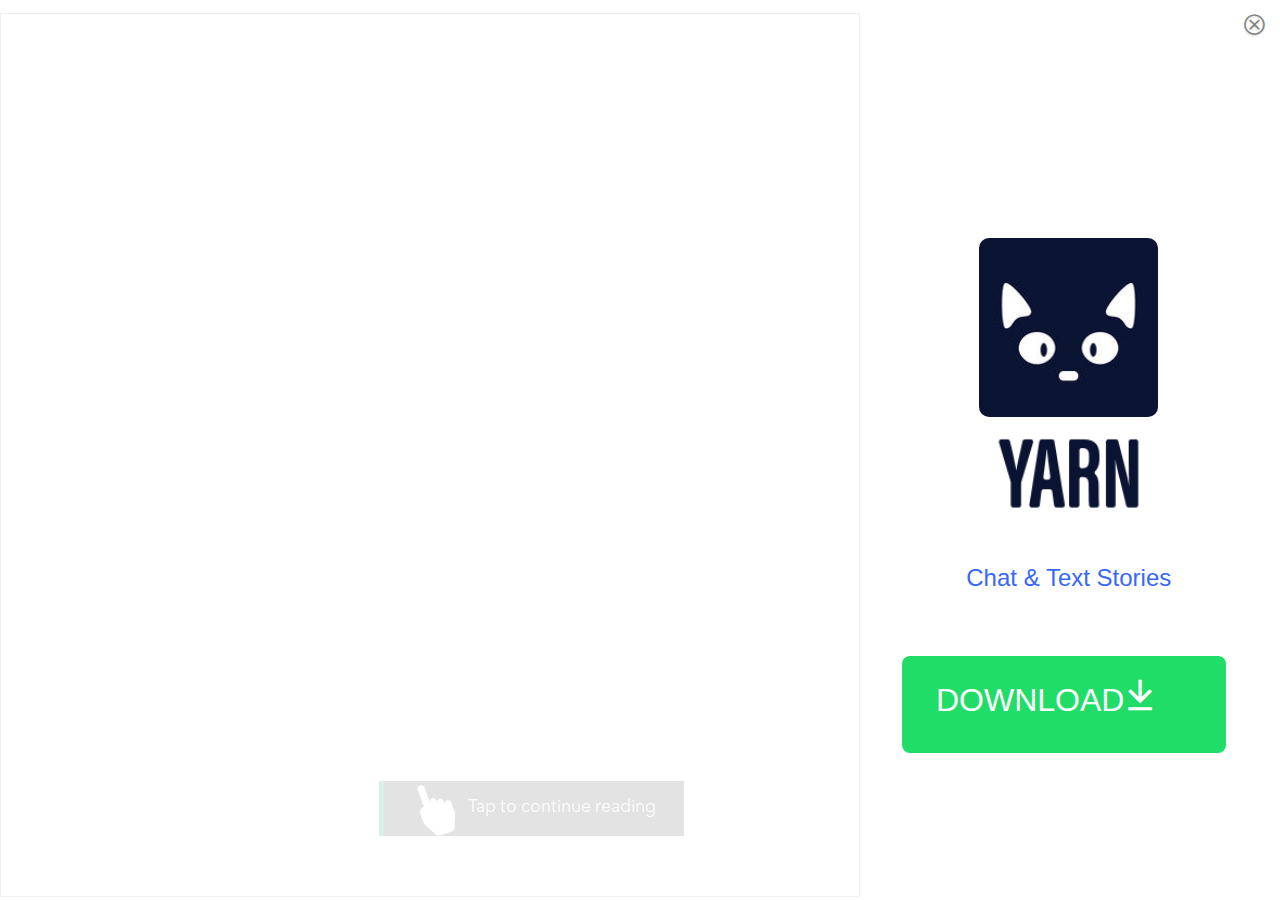
<file: chatbot-no-timer/index.html>
<!doctype html>
<html lang="en">

<head>
    <meta charset="utf-8">
    <meta name="viewport" content="initial-scale = 1.0,maximum-scale = 1.0">
    <meta name="author" content="Vungle">
    <meta http-equiv="Content-Type" content="text/html; charset=utf-8">
    <title>Vungle Endcard</title>
    <script src="vungle.js"></script>
    <link rel="stylesheet" href="vungle.css">
    <link rel="stylesheet" href="style.css">
    <script src="TweenMax.min.js"></script>
    <script src="TimelineMax.min.js"></script>
    <script src="hammer.min.js"></script>
    <script src="stories.js"></script>

    <!-- logo strike start -->
    <style>#vungle-footer {display: none !important; }</style>
    <!-- logo strike end -->
</head>

<body ontouchstart="ontouchstart">
    <!-- IEC starts here -->

    <div id="vungle-header" class="portrait-dark landscape-dark">
        <a id="vungle-close" data-icon="i" href="javascript:void(0)" onclick="doSomething('close')"></a>
    </div>
    <div id="vungle-footer" class="portrait-dark landscape-dark portrait-left landscape-left"><span class="footer" data-icon="q"></span></div>

    <!-- IEC Creative starts here-->

    <div class="template-center-screen" id="iec">
        <!-- <div class="header" id="header"> -->
        </div>
        <!-- <div class="window" id="white-window"></div> -->
        <div id="chat-window" class="window">
            <div class="speech-wrapper" id="speech-wrapper">
                
            </div>

            <div class="bubble dots" id="dots">
                <div class="bubble-arrow dots"></div>
            </div>

        </div>

    </div>

    <div id="interactive-tooltip" class="interactive-tooltip">
        <div class="left">
            <div class="interactive-finger">
                <div class="icon"></div>
                <div class="dot"></div>
            </div>
        </div>
        <div class="right">
            <div class="interactive-text">
                <span>Tap to continue reading</span>
            </div>
        </div>
    </div>

    <div class = "vungle-cta" id="vungle-cta">
        <div class="icon-img" id="icon-img">
            <img src="app-icon.jpg">
        </div>
        <div class="icon-text" id="icon-text">
            <!-- <h2>YARN</h2> -->
            <img src="name.png">
            <p> Chat & Text Stories</p>
        </div>

        <div class = "cta-holder" id = "cta">
            <a href="javascript:void(0)" onclick="doSomething('download')" class="cta ">
                <span>DOWNLOAD</span><span class="arrow" data-icon="j"></span>
            </a>
        </div>
    </div>

    <!-- <button id="goFS">Go fullscreen</button> -->


    <!-- IEC Creative ends here -->

    <script type="text/javascript">

        var state = 0; //0 - conversation starter, 1 - chat
        var categorySelected  = 1; //1 is default
        var chatBotState = 0;
        var whiteWindow;

        var dots;
        var optionsDiv;
        var displayOptions = false;
        var lastMessage = "";
        var currentOptions;

        var storyNode = 0;

        var nextStoryNode = -1;

        var endConversation = false;

        var date;

        var showVungleCloseBtnDelay = 0;

        var playingFlag;

        var mytimer;

        var tooltip = document.getElementById("interactive-tooltip");
        var wrap = document.getElementById("speech-wrapper");

        function doSomething(s) {
            return actionClicked(s);
        }

        function showVungleCloseBtn() {
            document.getElementById('vungle-close').className = "visible";
        }

        document.addEventListener('DOMContentLoaded', function () {
            // updateState();
            whiteWindow = document.getElementById("chat-window");
            dots = document.getElementById("dots");
            dotsMessage = document.getElementById("is-typing");
            // optionsDiv = document.getElementById("options");

            setTimeout(function() {
                // document.getElementById('interactive-tooltip').classList.remove('visible');
                showVungleCloseBtn();
                if(!tooltip.style.opacity)
                    hide(tooltip, 0);
            }, showVungleCloseBtnDelay);

            initChatBot();

            date = new Date();
        });

        function initChatBot() {
            whiteWindow.className += " windowAnim";
            setTimeout(function(){
                document.getElementById("chat-window").style.display = "initial";
                // document.getElementById("conversation-starter").style.display = "none";
                whiteWindow.className += "window";

                updateChatBot();
                
            },400);
        }



         // var endConversation = true;        //Takes actual bot state and goes to next bot state (next storyNode)
        function updateChatBot(){            
            playingFlag = false;
            var delay = 1000;
            //Show dots for a while, then show message
            if (!endConversation){
                var speaker = getSpeaker();
                if(speaker!="system")
                    dotsIn(speaker);
                else
                    delay = 100;

                setTimeout(function() {
                    if (speaker != "system")
                        dotsOut();
                    
                    instantiateChatMessage(speaker);
                    
                    setTimeout(function(){
                        repositionChatSpeechWrapper(0.5);
                        playingFlag = true;
                    }, 50);

                    if (nextStoryNode != -1) {
                        storyNode = nextStoryNode;
                        nextStoryNode = -1;
                    } else {
                        storyNode++;
                    }
                    
                    // setTimeout(function(){
                    //     updateChatBot();
                    // }, 1000);
                    mytimer = setTimeout(function(){
                        updateChatBot();
                    }, 2000);

                }, delay);
                
            } else {
                setTimeout(function(){
                    finalCtaAnimation();
                }, 100);
            }
        }

        document.body.addEventListener("touchstart", function(e){
            console.log("need to play ");
            
            if(!tooltip.style.opacity)
                    hide(tooltip, 0);
            showVungleCloseBtn();
            
            if(storyNode < getStory().length){
                // e.preventDefault();
                if(playingFlag){
                    clearTimeout(mytimer);
                    updateChatBot();
                }
            }

        });

        function getNextStoryMessage(){
            var story = getStory();
            var chatMessage;

            if (undefined !== story[storyNode].m) {
                chatLabel = story[storyNode].label;
                chatMessage = story[storyNode].m;
                displayOptions = false;
                if (undefined !== story[storyNode].next){
                    nextStoryNode = getStoryNodeFromLabel(story[storyNode].next);
                    if (nextStoryNode == -1){
                        endConversation = true;
                    }
                }
            } else if (undefined !== story[storyNode].question) {
                chatMessage = story[storyNode].question;
                displayOptions = true;
            }
            return processMessage(chatMessage);
        }

        /* Processes message, adds emoticons */
        function processMessage(message){
            console.log(message);
            if (message.includes(":)")){
                // if (date.getHours() >= 18) {
                //     message = message.replace(":)", '<img class="emoji" src="moon_smile.svg">');
                // } else {
                //     message = message.replace(":)", '<img class="emoji" src="sun_smile.svg">');
                // }
            }
            message = message.replace(":)", '<img class="emoji" src="1f642.svg">');
            message = message.replace(":D", '<img class="emoji" src="1f600.svg">');
            message = message.replace(";)", '<img class="emoji" src="1f609.svg">');
            message = message.replace("*moneybag*", '<img class="emoji" src="1f4b0.svg">');
            message = message.replace("*dollar*", '<img class="emoji" src="1f4b5.svg">');
            message = message.replace("*angel*", '<img class="emoji" src="1f607.svg">');
            message = message.replace("*dress*", '<img class="emoji" src="1f457.svg">');
            message = message.replace("*shoe*", '<img class="emoji" src="1f460.svg">');
            message = message.replace("*handok*", '<img class="emoji" src="1f44c.svg">');
            message = message.replace("*moneyface*", '<img class="emoji" src="1f911.svg">');
            message = message.replace("*fire*", '<img class="emoji" src="1f525.svg">');
            message = message.replace("*thumbsup*", '<img class="emoji" src="1f44d.svg">');
            message = message.replace("*phone*", '<img class="emoji" src="1f4f2.svg">');
            message = message.replace("*fingerright*", '<img class="emoji" src="1f449.svg">');
            message = message.replace("*shopping*", '<img class="emoji" src="1f6cd.svg">');
            message = message.replace("*nails*", '<img class="emoji" src="1f485.svg">');
            message = message.replace("*lipstick*", '<img class="emoji" src="1f484.svg">');
            message = message.replace("*present*", '<img class="emoji" src="1f381.svg">');
            message = message.replace("*watch*", '<img class="emoji" src="231a.svg">');
            message = message.replace("*martian*", '<img class="emoji" src="1f47e.svg">');
            message = message.replace("*tie*", '<img class="emoji" src="1f454.svg">');
            message = message.replace("*suit*", '<img class="emoji" src="1f574.svg">');
            message = message.replace("*kiss*", '<img class="emoji" src="1f61a.svg">');
            console.log(message);
            return message;
        }

        function getNextStoryImages(){
            var story = getStory();

            if (undefined !== story[storyNode].images) {
                return story[storyNode].images;
            }
            return null;
        }

        function getOptions(){
            currentOptions = getStory()[storyNode].answers;
            console.log(currentOptions);
            return currentOptions;
        }

        function getStory() {
            switch (categorySelected - 1) {
                case 0:
                    return story1;
                    break;
            }
        }

        function getSpeaker() {
            var story = getStory();

            if (undefined !== story[storyNode].s) {
                return story[storyNode].s;;
            }
        }

        function getWaitingTime() {
            var story = getStory();

            if (undefined !== story[storyNode].wait) {
                return story[storyNode].wait;
            }
            return 1500;
        }

        function instantiateChatMessage(speaker){
            var div = document.createElement("div");
            div.className = "bubble";
            if(speaker == 'B'){
                div.classList += " alt";
            }else if(speaker == "system"){
                div.className = "system";
            }
            var divTxt = document.createElement("div");
            divTxt.className = "txt";

            var divMessage = document.createElement("div");
            divMessage.className = "message";
            if(speaker == 'B'){
                divMessage.classList += " alt";
            }

            lastMessage = getNextStoryMessage();
            divMessage.innerHTML = lastMessage;

            divTxt.appendChild(divMessage);
            var divArrow = document.createElement("div");
            divArrow.className="bubble-arrow";
            if(speaker == 'B'){
                divArrow.classList += " alt";
            }
            
            div.appendChild(divTxt);
            div.appendChild(divArrow);
            document.getElementById("speech-wrapper").appendChild(div);

            //If there are, we add images
            var images = getNextStoryImages();
            if (images != null) {
                var divImages = document.createElement("div");
                divImages.className = "bubbleImages";
                for (var i = 0; i < images.length; i++) {
                    var imgDiv = document.createElement("img");
                    imgDiv.src = images[i];
                    divImages.appendChild(imgDiv);
                }
                div.appendChild(divImages);
            }
        }

        function instantiateThisChatMessage(message){
            var div = document.createElement("div");
            div.className = "bubble";
            var divTxt = document.createElement("div");
            divTxt.className = "txt";
            var divMessage = document.createElement("div");
            divMessage.className = "message";
            divMessage.innerHTML = message;
            divTxt.appendChild(divMessage);
            var divArrow = document.createElement("div");
            divArrow.className="bubble-arrow";
            div.appendChild(divTxt);
            div.appendChild(divArrow);
            document.getElementById("speech-wrapper").appendChild(div);
        }

        function instantiateUserMessage(opt){
            var div = document.createElement("div");
            div.className = "bubble alt";
            var divTxt = document.createElement("div");
            divTxt.className = "txt";
            var txtP = document.createElement("div");
            txtP.className = "message alt";
            txtP.innerHTML = processMessage(currentOptions[opt].m);
            divTxt.appendChild(txtP);
           
            div.appendChild(divTxt);
            // div.appendChild(divArrow);
            document.getElementById("speech-wrapper").appendChild(div);
        }


        function getStoryNodeFromLabel(label){
            var story = getStory();
            for (var i = 0; i < story.length ; i++){
                if (undefined !== story[i].label) {
                    if (story[i].label == label) {
                        return i;
                    }
                }
            }
            return -1;
        }

        /* Moves contents in speech bubbles up when they exceed size of screen */
        function repositionChatSpeechWrapper(duration){

            var scrollAmount = 35;

            if (isPortrait()) {
                scrollAmount = 35;
                if (lastMessage == "download to continue") {
                    scrollAmount = 70;
                }
            } else {
                scrollAmount = 25;
                if (lastMessage == "download to continue") {
                    scrollAmount = 70;
                }
            }

            if (document.getElementById("speech-wrapper").offsetHeight > (100-scrollAmount) * document.body.scrollHeight/100) {
                var newTopValue = (10 * document.body.scrollHeight/100 - (document.getElementById("speech-wrapper").offsetHeight - document.body.scrollHeight) - (scrollAmount+10) * document.body.scrollHeight/100);
                TweenLite.to(
                    wrap,
                    duration,
                    {
                        top: newTopValue,
                    });
            } 
        }

        function finalCtaAnimation(){
            //App icon
            var div = document.createElement("div");
            div.className = "app-icon";
            // var imgDiv = document.createElement("img");
            // imgDiv.src = "app_icon.png";
            // div.appendChild(imgDiv);
            //Slogan
            var divSlogan = document.createElement("div");
            divSlogan.className = "slogan";
            divSlogan.innerHTML = "What did Maxine see?<br>Download to continue";
            div.appendChild(divSlogan);

            document.getElementById("speech-wrapper").appendChild(div);
            setTimeout(function(){
                    console.log("final cta animation reposition!");
                        repositionChatSpeechWrapper(1);

                        setTimeout(function(){
                            whiteWindow.style.opacity = 0.2;
                            var vungleCta = document.getElementById("vungle-cta");
                            var img = document.getElementById("icon-img");
                            var text = document.getElementById("icon-text");
                            var cta = document.getElementById("cta");

                            vungleCta.classList += " complete";

                            img.classList += " complete";
                            text.classList += " complete";
                            cta.classList += " complete";
                            // if (isPortrait()) {
                                
                            //     moveUp(img, 125, -400, 1, false);
                            //     moveUp(text, 20, -250, 1, false);
                            //     moveUp(cta, -110, -100, 1, true);
                            // }else {
                            //     moveUp(img, -220, -60, 1, false);
                            //     moveUp(text, -220, -10, 1, false);
                            //     moveUp(cta, -220, 10, 1.5, true);
                            // }
                        }, 2000);
                        
                    }, 200);
        }

        var offset;
        var dotToBottom;

        if(isPortrait()){
            
            offset = 12;
            dotToBottom = document.getElementById("speech-wrapper").offsetHeight+ offset + 27;

            if(document.body.offsetHeight >= 768){
                 dotToBottom =  Math.round( dotToBottom / 1.6);
                }

            console.log("+++ dotToBottom-default:"+ dotToBottom);

        }else{

            offset = 23;
            dotToBottom = document.getElementById("speech-wrapper").offsetHeight + offset - 2;

            if(document.body.offsetWidth >= 768){
                 dotToBottom =  Math.round( dotToBottom / 1.15);
                }

            console.log("+++ dotToBottom-default:"+ dotToBottom);
            
        }
       
        function dotsIn(speaker) {

            var cta = document.getElementById("vungle-cta");
            var chatWindow = document.getElementById("chat-window");
            var windowHeight = document.body.scrollHeight;
            var windowWidth = document.body.scrollWidth;
            var currentBubble, previousBubble, difference;
            currentBubble= wrap.childNodes[wrap.childNodes.length - 1];
            


            var scroll = Math.round( currentBubble.clientHeight / windowHeight * 100 *1.23) ;

            offset = scroll? scroll: offset;


            dots.style.opacity = "1";
            // dotsMessage.style.opacity = "1";
            console.log("!!window.height" + windowHeight);
            console.log("!!scroll" + scroll);

            if(isPortrait()){
                if(windowHeight >= 768) {
                    min = 28;
                    offset *= 1.1;
                    bottom = 1;
                }
                else{
                    min = 20;
                    bottom = 3;
                }

                if(dotToBottom > min )
                    dotToBottom -= offset;
                else
                    dotToBottom = bottom;   

            }else{
                if(windowWidth >= 768) {
                    min = 35;
                    offset *= 1.2;
                    bottom = 15;
                }
                else{
                    min = 25;
                    bottom = 10;
                }

                

                    if(dotToBottom > min)
                        dotToBottom -= offset;
                    else
                        dotToBottom = bottom;
                
                
                
            }

            console.log("!!dotobottom: " + dotToBottom);
            
            dots.style.bottom = dotToBottom + "vh" ;
            // dots.style.bottom = scroll + "px";

            if(speaker == 'B') {
                dots.classList += " alt";
            }else{
                dots.className = "bubble dots";
            }
        }

        function dotsOut() {
            dots.style.opacity = "0";
            // dotsMessage.style.opacity = "0";
        }

        // TweenMax animations library
        function show(element, duration, dly) {
            element.style.display = "block";
            TweenLite.to(
                element, duration,
                {
                    opacity: 1,
                    delay: dly,
                    ease: Quad.easeInOut,
                });
        }

        function up(element, duration, dly) {
            TweenLite.to(
                element, duration,
                {
                    delay: dly,
                    transform: 'translate3d(0,-2vw,0)',
                    ease: Quad.easeInOut,
                    onComplete: function () {
                        //
                    }
                });
        }

        function hide(element, delay) {
            console.log(delay);
            TweenLite.fromTo(
                element, 1, {
                    opacity: 1,
                    x: 0
                }, {
                    opacity: 0,
                    x: 100,
                    delay: delay,
                    ease: Quad.easeInOut,
                    onComplete: function () {
                        element.style.display = "none";
                    }
                });
        }

        function zoomOut(e, d) {
            TweenLite.fromTo(
                e, .6, {
                    scale: 1.5
                }, {
                    scale: 1,
                    delay: d,
                    ease: Quad.easeInOut,
                });
        }

        function zoomIn(e, d) {
            TweenLite.fromTo(
                e, .6, {
                    scale: 1
                }, {
                    scale: 1.5,
                    delay: d,
                    ease: Quad.easeInOut,
                });
        }

        function explode(e, d) {
            TweenLite.fromTo(
                e, .6, {
                    scale: .5,
                    opacity: 0
                }, {
                    scale: 1,
                    opacity: 1,
                    delay: d,
                    ease: Expo.easeOut,
                    onComplete: function () {
                        hide(e, 0);
                        zoomIn(e, 0);
                    }
                });
        }

        function moveUp(_e, _x = 125, _y = -400, _d, ani) {
            var tl = new TimelineMax({
                repeat:0,
                onComplete:  function () {
                    if(ani) {
                        // document.getElementById("cta").classList += " end";
                        pulse(_e, _d);
                    }
                }
            });

            tl.to(
                _e, _d, {
                    y: _y,
                    x: _x,
                    scale: 1.2,
                    delay: .5,
                    ease: Expo.easeInOut,
                });
        }


        function pulse(e, d){

            TweenMax.to(e, 1, {scale: 1.05, repeat:-1, yoyo:true});
        }

        window.onresize = function () {
            console.log("resize");
            repositionChatSpeechWrapper(.5);
        };
        document.ontouchmove = function (e) {
            e.preventDefault();
        }

        function isPortrait(){
            return window.innerHeight > window.innerWidth;
        }

        function isLandscape() {
            return window.innerWidth > window.innerHeight;
        }

    </script>
</body>

</html>
</file>
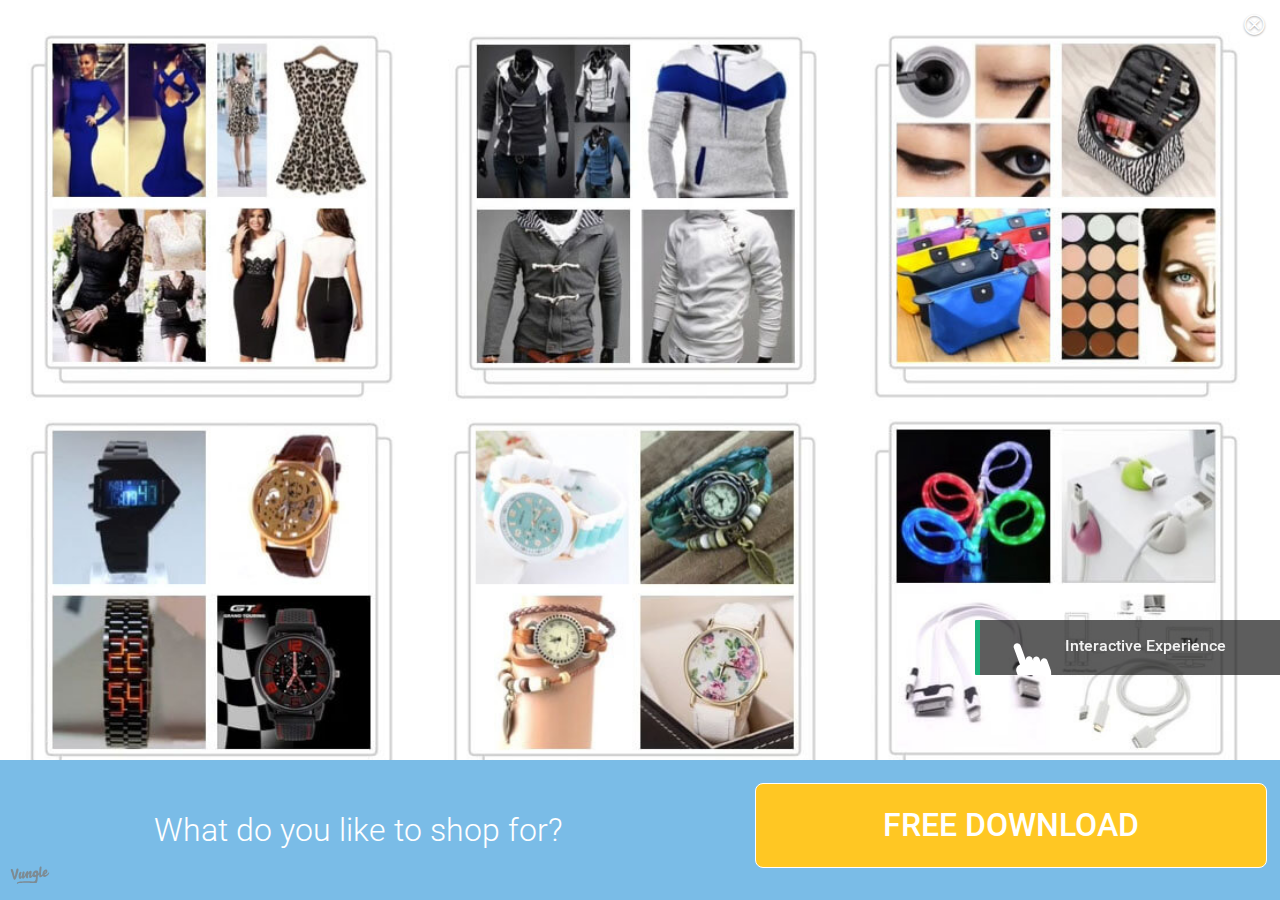
<file: VTP-1564/index.html>
<!doctype html>
<html lang="en">

<head>
    <meta charset="utf-8">
    <meta name="viewport" content="initial-scale = 1.0,maximum-scale = 1.0">
    <meta name="author" content="Vungle">
    <meta http-equiv="Content-Type" content="text/html; charset=utf-8">
    <title>Vungle Endcard - Google App</title>
    <script src="vungle.js"></script>
    <link rel="stylesheet" href="vungle.css">
    <link rel="stylesheet" href="style.css">
    <script src="TweenMax.min.js"></script>
    <script src="TimelineMax.min.js"></script>
    <script src="hammer.min.js"></script>
    <script src="stories.js"></script>
</head>

<body ontouchstart="ontouchstart">
    <!-- IEC starts here -->

    <div id="vungle-header" class="portrait-light landscape-light">
        <a id="vungle-close" data-icon="i" href="javascript:void(0)" onclick="doSomething('close')"></a>
    </div>
    <div id="vungle-footer" class="portrait-dark landscape-dark portrait-left landscape-left"><span class="footer" data-icon="q"></span></div>

    <!-- IEC Creative starts here-->

    <div class="template-center-screen" id="iec">
        <div class="header" id="header">
                <img src="logo.png">
        </div>
        <div id="conversation-starter">
            <div class="header-2" id="header-2">
                    What do you like to shop for?
            </div>
            <div class = "category-list">
                <ul>
                    <li>
                        <img src="category01.jpg" ontouchstart = "selectCategory(1);">
                    </li>
                    <li>
                        <img src="category04.jpg" ontouchstart = "selectCategory(2);">
                    </li>
                    <li>
                        <img src="category02.jpg" ontouchstart = "selectCategory(3);">
                    </li>
                    <li>
                        <img src="category05.jpg" ontouchstart = "selectCategory(4);">
                    </li>
                    <li>
                        <img src="category03.jpg" ontouchstart = "selectCategory(5);">
                    </li>
                    <li>
                        <img src="category06.jpg" ontouchstart = "selectCategory(6);">
                    </li>
                </ul>
            </div>
        </div>
        <div class="window" id="white-window"></div>
        <div id="chat-window">
            <div class="speech-wrapper" id="speech-wrapper">
              <!--<div class="bubble">
                <div class="txt">
                  <p class="message" id="initial-message">Hey, check out this Pure CSS speech bubble...</p>
                </div>
                <div class="bubble-arrow"></div>
              </div>
              <div class="bubble alt">
                <div class="txt">
                  <p class="message alt">Nice... this will work great for my new project.</p>
                </div>
                <div class="bubble-arrow alt"></div>
              </div>-->
            </div>

            <div class="bubble dots" id="dots">
                <div class="bubble-arrow dots"></div>
            </div>

            <div class="keyboard" id="options">
                <!--<div class="option">
                    Option 1
                </div>
                <div class="option">
                    Option 2
                </div>
                <div class="option">
                    Option 3
                </div>-->
            </div>
        </div>

        <div class="item" id="is-typing">
            Alex is typing...
        </div>

        <div id="interactive-tooltip" class="interactive-tooltip visible">
            <div class="left">
                <div class="interactive-finger">
                    <div class="icon"></div>
                    <div class="dot"></div>
                </div>
            </div>
            <div class="right">
                <div class="interactive-text">
                    <span>Interactive Experience</span>
                </div>
            </div>
        </div>
    </div>

    <div class = "vungle-cta" id="vungle-cta">
        <div class = "cta-holder" id = "cta">
            <a href="javascript:void(0)" onclick="doSomething('download')" class="cta">
                FREE DOWNLOAD
            </a>
        </div>
    </div>

    <!-- <button id="goFS">Go fullscreen</button> -->


    <!-- IEC Creative ends here -->

    <script type="text/javascript">

        var state = 0; //0 - conversation starter, 1 - chat
        var categorySelected  = 1; //1 is default
        var chatBotState = 0;
        var whiteWindow;

        var dots;
        var optionsDiv;
        var displayOptions = false;
        var currentOptions;

        var storyNode = 0;
        var nextStoryNode = -1;
        var endConversation = false;
        var lastMessage = "";

        var date;

        var scene = 0;
        var elementTapName = "";
        var initTime = 0;

        function doSomething(s) {
            return actionClicked(s);
        }

        document.addEventListener('DOMContentLoaded', function () {

            initTime = new Date().getTime();


            updateState();
            whiteWindow = document.getElementById("white-window");
            dots = document.getElementById("dots");
            dotsMessage = document.getElementById("is-typing");
            optionsDiv = document.getElementById("options");

            setTimeout(function() {
                document.getElementById('interactive-tooltip').classList.toggle('visible');
            }, 2000);

            date = new Date();

            addSwipeAndPanEventListeners();
        });

        function addSwipeAndPanEventListeners() {
            console.log("hammer");
            var hammertime = new Hammer(document.getElementById("iec"), null);
            hammertime.get('swipe').set({direction: Hammer.DIRECTION_VERTICAL});
            hammertime.get('swipe').set({velocity: 0.8});
        }

        function selectCategory(selection) {

            elementTapName = "";

            switch(selection) {
                case 1:
                    elementTapName = "girl-top";
                    break;
                case 2:
                    elementTapName = "boy-top";
                    break;
                case 3:
                    elementTapName = "girl-middle";
                    break;
                case 4:
                    elementTapName = "boy-middle";
                    break;
                case 5:
                    elementTapName = "girl-bottom";
                    break;
                case 6:
                    elementTapName = "boy-bottom";
                    break;
            }


            categorySelected = selection;
            // console.log(selection + " category selected");
            state = 1;
            updateState();
            scene++;
        }

        function updateState(){
            if (state == 0){
                document.getElementById("chat-window").style.display = "none";
                document.getElementById("conversation-starter").style.display = "initial";
            }
            if (state == 1){
                document.getElementById("header").style.display = "block";
                document.getElementById("header-2").style.opacity = "0";
                initChatBot();
                preloadImages();
            }
        }

        function initChatBot() {
            whiteWindow.className += " windowAnim";
            setTimeout(function(){
                        document.getElementById("chat-window").style.display = "initial";
                        document.getElementById("conversation-starter").style.display = "none";
                        whiteWindow.className += "window";
                        optionsDiv.style.opacity = "0";
                        updateChatBot();
                    },400);
        }

        function preloadImages() {
            preload("app_icon.png");
            switch (categorySelected - 1) {
                case 0:
                    preload("fashion1.jpg",
                            "fashion2.jpg",
                            "fashion3.jpg",
                            "fashion4.jpg",
                            "fashion5.jpg",
                            "fashion6.jpg",
                            "fashion7.jpg",
                            "fashion8.jpg");
                    break;
                case 1:
                    preload("fashionm1.jpg",
                            "fashionm2.jpg",
                            "fashionm3.jpg",
                            "fashionm4.jpg",
                            "fashionm5.jpg",
                            "fashionm6.jpg",
                            "fashionm7.jpg",
                            "fashionm8.jpg");
                    break;
                case 2:
                    preload("makeup1.jpg",
                            "makeup2.jpg",
                            "makeup3.jpg",
                            "makeup4.jpg",
                            "makeup5.jpg",
                            "makeup6.jpg",
                            "makeup7.jpg",
                            "makeup8.jpg");
                    break;
                case 3:
                    preload("watchm1.jpg",
                            "watchm2.jpg",
                            "watchm3.jpg",
                            "watchm4.jpg",
                            "watchm5.jpg",
                            "watchm6.jpg",
                            "watchm7.jpg",
                            "watchm8.jpg");
                    break;
                case 4:
                    preload("watchw1.jpg",
                            "watchw2.jpg",
                            "watchw3.jpg",
                            "watchw4.jpg",
                            "watchw5.jpg",
                            "watchw6.jpg",
                            "watchw7.jpg");
                    break;
                case 5:
                    preload("gadget1.jpg",
                            "gadget2.jpg",
                            "gadget3.jpg",
                            "gadget4.jpg",
                            "gadget5.jpg",
                            "gadget6.jpg",
                            "gadget7.jpg",
                            "gadget8.jpg");
                    break;
            }   
        }

        var images = new Array();
        function preload() {
            for (var i = 0; i < preload.arguments.length; i++) {
                images[i] = new Image();
                images[i].src = preload.arguments[i];
                console.log("Preloaded " + images[i].src);
            }
        }

        //Takes actual bot state and goes to next bot state (next storyNode)
        function updateChatBot(){
            //Show dots for a while, then add Wish Genie message
            if (!endConversation){
                dotsIn();
                setTimeout(function() {
                    dotsOut();
                    instantiateChatMessage();
                    setTimeout(function(){
                        repositionChatSpeechWrapper(0.5);
                    }, 50);
                    if (displayOptions) {
                        instantiateOptions();
                        checkIfPlayerIsIdle();
                        setTimeout(function(){
                            introOptionsAnimation();
                        }, 500);
                    } else {
                        setTimeout(function() {
                            updateChatBot();
                        }, 600);
                    }
                    if (nextStoryNode != -1) {
                        storyNode = nextStoryNode;
                        nextStoryNode = -1;
                    } else {
                        storyNode++;
                    }

                }, getWaitingTime());
            } else {
                setTimeout(function(){
                    finalCtaAnimation();
                }, 2000);
            }
        }

        var playerIsIdle = 0;
        var idleWaitTime = 5000;
        function checkIfPlayerIsIdle(){
            // console.log("checking if player is idle");
            setTimeout(function(){
                if (displayOptions) {
                    // console.log("idle!");
                    //If the player hasn't selected an option yet
                    switch(playerIsIdle){
                        // case 0:
                        //     instantiateThisChatMessage(processMessage("Hey, you know you can talk to me by selecting one of those options, right?;)"));
                        //     playerIsIdle++;
                        //     repositionChatSpeechWrapper(.6);
                        // break;
                        // case 1:
                        //     instantiateThisChatMessage(processMessage("You there?*poutingcat*"));
                        //     repositionChatSpeechWrapper(.6);
                        //     playerIsIdle++;
                        // break;
                    }
                    idleWaitTime += 2000;
                } else {
                    // console.log("not idle");
                }
            }, idleWaitTime);
        }

        function introOptionsAnimation(){
            optionsDiv.style.opacity = "1";
            if (window.innerHeight > window.innerWidth) {
                TweenLite.fromTo(
                    optionsDiv,
                    .4,
                    {
                        bottom: "0vh",
                        transform: "scaleY(0.01)",
                    },
                    {

                        bottom: "11vh",
                        transform: "scaleY(1)",
                        ease: Back.easeOut.config(2)
                    });
            } else {
                //Landscape
                TweenLite.fromTo(
                    optionsDiv,
                    .4,
                    {
                        bottom: "0vh",
                        transform: "scaleY(0.01)",
                    },
                    {

                        bottom: "15vh",
                        transform: "scaleY(1)",
                        ease: Back.easeOut.config(2)
                    });
            }
        }

        function outroOptionsAnimation(){
            if (window.innerHeight > window.innerWidth) {
                TweenLite.fromTo(
                    optionsDiv,
                    .4,
                    {
                        bottom: "11vh",
                        transform: "scaleY(1)",
                    },
                    {

                        bottom: "0vh",
                        transform: "scaleY(0.01)",
                        ease: Back.easeIn.config(2),
                        onComplete: function(){
                            optionsDiv.style.opacity = "0";
                        }
                    });                
            } else {
                TweenLite.fromTo(
                    optionsDiv,
                    .4,
                    {
                        bottom: "15vh",
                        transform: "scaleY(1)",
                    },
                    {

                        bottom: "0vh",
                        transform: "scaleY(0.01)",
                        ease: Back.easeIn.config(2),
                        onComplete: function(){
                            optionsDiv.style.opacity = "0";
                        }
                    });
            }
        }

        function getNextStoryMessage(){
            var story = getStory();
            var chatMessage;

            if (undefined !== story[storyNode].m) {
                chatMessage = story[storyNode].m;
                displayOptions = false;
                if (undefined !== story[storyNode].next){
                    nextStoryNode = getStoryNodeFromLabel(story[storyNode].next);
                    if (nextStoryNode == -1){
                        endConversation = true;
                    }
                }
            } else if (undefined !== story[storyNode].question) {
                chatMessage = story[storyNode].question;
                displayOptions = true;
            }
            return processMessage(chatMessage);
        }

        /* Processes message, adds emoticons */
        function processMessage(message){
            // console.log(message);
            if (message.includes(":)")){
                // if (date.getHours() >= 18) {
                //     message = message.replace(":)", '<img class="emoji" src="moon_smile.svg">');
                // } else {
                //     message = message.replace(":)", '<img class="emoji" src="sun_smile.svg">');
                // }
            }
            message = message.replace(":)", '<img class="emoji" src="1f642.svg">');
            message = message.replace(":D", '<img class="emoji" src="1f600.svg">');
            message = message.replace(";)", '<img class="emoji" src="1f609.svg">');
            message = message.replace("*moneybag*", '<img class="emoji" src="1f4b0.svg">');
            message = message.replace("*dollar*", '<img class="emoji" src="1f4b5.svg">');
            message = message.replace("*angel*", '<img class="emoji" src="1f607.svg">');
            message = message.replace("*dress*", '<img class="emoji" src="1f457.svg">');
            message = message.replace("*shoe*", '<img class="emoji" src="1f460.svg">');
            message = message.replace("*handok*", '<img class="emoji" src="1f44c.svg">');
            message = message.replace("*moneyface*", '<img class="emoji" src="1f911.svg">');
            message = message.replace("*fire*", '<img class="emoji" src="1f525.svg">');
            message = message.replace("*thumbsup*", '<img class="emoji" src="1f44d.svg">');
            message = message.replace("*phone*", '<img class="emoji" src="1f4f2.svg">');
            message = message.replace("*fingerright*", '<img class="emoji" src="1f449.svg">');
            message = message.replace("*shopping*", '<img class="emoji" src="1f6cd.svg">');
            message = message.replace("*nails*", '<img class="emoji" src="1f485.svg">');
            message = message.replace("*lipstick*", '<img class="emoji" src="1f484.svg">');
            message = message.replace("*present*", '<img class="emoji" src="1f381.svg">');
            message = message.replace("*watch*", '<img class="emoji" src="231a.svg">');
            message = message.replace("*martian*", '<img class="emoji" src="1f47e.svg">');
            message = message.replace("*tie*", '<img class="emoji" src="1f454.svg">');
            message = message.replace("*suit*", '<img class="emoji" src="1f574.svg">');
            // console.log(message);
            return message;
        }

        function getNextStoryImages(){
            var story = getStory();

            if (undefined !== story[storyNode].images) {
                return story[storyNode].images;
            }
            return null;
        }

        function getOptions(){
            currentOptions = getStory()[storyNode].answers;
            // console.log(currentOptions);
            return currentOptions;
        }

        function getStory() {
            switch (categorySelected - 1) {
                case 0:
                return story1;
                break;
                case 1:
                return story2;
                break;
                case 2:
                return story3;
                break;
                case 3:
                return story4;
                break;
                case 4:
                return story5;
                break;
                case 5:
                return story6;
                break;
            }
        }

        function getWaitingTime() {
            var story = getStory();

            if (undefined !== story[storyNode].wait) {
                return story[storyNode].wait;
            }
            return 1500;
        }

        function instantiateChatMessage(){
            var div = document.createElement("div");
            div.className = "bubble";
            var divTxt = document.createElement("div");
            divTxt.className = "txt";
            var divMessage = document.createElement("div");
            divMessage.className = "message";

            lastMessage = getNextStoryMessage();
            divMessage.innerHTML = lastMessage;

            divTxt.appendChild(divMessage);
            var divArrow = document.createElement("div");
            divArrow.className="bubble-arrow";
            div.appendChild(divTxt);
            div.appendChild(divArrow);
            document.getElementById("speech-wrapper").appendChild(div);

            //If there are, we add images
            var images = getNextStoryImages();
            if (images != null) {
                var divImages = document.createElement("div");
                divImages.className = "bubbleImages";
                for (var i = 0; i < images.length; i++) {
                    var imgDiv = document.createElement("img");
                    imgDiv.src = images[i];
                    imgDiv.setAttribute("id",images[i].split(".")[0]);
                    // imgDiv.setAttribute("ontouchstart", imageTouched());
                    // console.log(imgDiv.src);
                    divImages.appendChild(imgDiv);
                }
                div.appendChild(divImages);
            }

            if (images != null) {
                for (var i = 0; i < images.length; i++) {
                    // console.log(document.getElementById(images[i].split(".")[0]));
                    var imageSrc = images[i].split(".")[0];
                    document.getElementById(images[i].split(".")[0]).addEventListener("touchstart", function(){
                        var srcName = this.src;
                        // console.log(srcName.substring(srcName.lastIndexOf("/") + 1, srcName.length).split(".")[0]);
                        // amplitudeLogEvent("ELEMENT_TAP", srcName.substring(srcName.lastIndexOf("/") + 1, srcName.length).split(".")[0]);
                    });
                }
            }
        }

        function instantiateThisChatMessage(message){
            var div = document.createElement("div");
            div.className = "bubble";
            var divTxt = document.createElement("div");
            divTxt.className = "txt";
            var divMessage = document.createElement("div");
            divMessage.className = "message";
            divMessage.innerHTML = message;
            divTxt.appendChild(divMessage);
            var divArrow = document.createElement("div");
            divArrow.className="bubble-arrow";
            div.appendChild(divTxt);
            div.appendChild(divArrow);
            document.getElementById("speech-wrapper").appendChild(div);
        }

        function instantiateUserMessage(opt){
            var div = document.createElement("div");
            div.className = "bubble alt";
            var divTxt = document.createElement("div");
            divTxt.className = "txt";
            var txtP = document.createElement("div");
            txtP.className = "message alt";
            txtP.innerHTML = processMessage(currentOptions[opt].m);
            divTxt.appendChild(txtP);
            var divArrow = document.createElement("div");
            divArrow.className="bubble-arrow alt";
            div.appendChild(divTxt);
            div.appendChild(divArrow);
            document.getElementById("speech-wrapper").appendChild(div);
        }

        function removeChildren(divObject) {
            while (divObject.hasChildNodes()) {
                divObject.removeChild(divObject.lastChild);
            }
        }

        function instantiateOptions(){
            removeChildren(optionsDiv);
            var options = getOptions();
            // console.log(options);
            for (var i = 0 ; i < options.length; i++) {
                var div = document.createElement("div");
                div.className = "option";
                div.innerHTML = processMessage(options[i].opt);
                div.setAttribute("id", "option" + i);
                optionsDiv.appendChild(div);
            }
            document.getElementById("option0").addEventListener("touchstart", function(){
                // console.log("need to play " + currentOptions[0].next);
                optionChosen(0);
            });
            if (options.length > 1) {
                document.getElementById("option1").addEventListener("touchstart", function(){
                    // console.log("need to play " + currentOptions[1].next);
                    optionChosen(1);
                });
            }
            if (options.length > 2) {
                document.getElementById("option2").addEventListener("touchstart", function(){
                    // console.log("need to play " + currentOptions[2].next);
                    optionChosen(2);
                });
            }
        }

        function optionChosen (opt){

            // amplitudeLogEvent("ELEMENT_TAP", "option-" + opt);

            updateScene(opt);

            var nextLabel = currentOptions[opt].next;
            instantiateUserMessage(opt);
            repositionChatSpeechWrapper(0.5);
            storyNode = getStoryNodeFromLabel(nextLabel);
            outroOptionsAnimation();
            setTimeout(function() {
                updateChatBot();
            }, 300);
        }

        function updateScene(opt) {
            opt++;
            if (scene == 3 || scene == 8) {
                scene += opt;
            } else if (scene == 2) {
                if (opt == 1) {
                    scene = 3;
                } else if (opt == 2) {
                    scene = 8;
                }
            } else if (scene == 1){
                scene++;
            } else {
                scene+=2;
            }
        }

        function getStoryNodeFromLabel(label){
            var story = getStory();
            for (var i = 0; i < story.length ; i++){
                if (undefined !== story[i].label) {
                    if (story[i].label == label) {
                        return i;
                    }
                }
            }
            return -1;
        }

        /* Moves contents in speech bubbles up when they exceed size of screen */
        function repositionChatSpeechWrapper(duration){
            var scrollAmount = 35;
            if (window.innerHeight > window.innerWidth) {
                scrollAmount = 35;
                if (lastMessage == "What do you like to shop for?") {
                    scrollAmount = 70;
                }
            } else {
                scrollAmount = 25;
            }

            if (document.getElementById("speech-wrapper").offsetHeight > (100-scrollAmount) * window.innerHeight/100) {
                var newTopValue = (0 * window.innerHeight/100 - (document.getElementById("speech-wrapper").offsetHeight - window.innerHeight) - scrollAmount * window.innerHeight/100);
                TweenLite.to(
                    document.getElementById("speech-wrapper"),
                    duration,
                    {
                        top: newTopValue,
                    });
            } 
        }

        /* Moves contents in speech bubbles up when they exceed size of screen */
        function repositionChatSpeechWrapperFinal(duration){
            if (window.innerHeight > window.innerWidth) {
                scrollAmount = 32;
            } else {
                if (window.innerHeight >= 768) {
                    scrollAmount = 23;
                } else {
                    scrollAmount = 20;
                }
            }

            if (document.getElementById("speech-wrapper").offsetHeight > (100-scrollAmount) * window.innerHeight/100) {
                var newTopValue = (0 * window.innerHeight/100 - (document.getElementById("speech-wrapper").offsetHeight - window.innerHeight) - scrollAmount * window.innerHeight/100);
                TweenLite.to(
                    document.getElementById("speech-wrapper"),
                    duration,
                    {
                        top: newTopValue,
                    });
            } 
        }

        function finalCtaAnimation(){
            //App icon
            var div = document.createElement("div");
            div.className = "app-icon";
            var imgDiv = document.createElement("img");
            imgDiv.src = "app_icon.png";
            div.appendChild(imgDiv);
            //Slogan
            var divSlogan = document.createElement("div");
            divSlogan.className = "slogan";
            divSlogan.innerHTML = "Shopping made fun";
            div.appendChild(divSlogan);

            document.getElementById("speech-wrapper").appendChild(div);
            setTimeout(function(){
                    // console.log("final cta animation reposition!");
                        repositionChatSpeechWrapperFinal(1.5);
                        if (window.innerHeight < window.innerWidth) {
                            TweenLite.to(
                                document.getElementById("header"),
                                1,
                                {
                                    opacity: 0
                                });
                            TweenLite.to(
                                document.getElementById("vungle-cta"),1,
                                {
                                    left: 0,
                                    right: 0,
                                    bottom: "20vh",
                                });
                        }
                    }, 200);
        }

        function dotsIn() {
            dots.style.opacity = "1";
            dotsMessage.style.opacity = "1";
        }

        function dotsOut() {
            dots.style.opacity = "0";
            dotsMessage.style.opacity = "0";
        }

        // TweenMax animations library
        function show(element, duration, dly) {
            element.style.display = "block";
            TweenLite.to(
                element, duration,
                {
                    opacity: 1,
                    delay: dly,
                    ease: Quad.easeInOut,
                });
        }

        function up(element, duration, dly) {
            TweenLite.to(
                element, duration,
                {
                    delay: dly,
                    transform: 'translate3d(0,-2vw,0)',
                    ease: Quad.easeInOut,
                    onComplete: function () {
                        //
                    }
                });
        }

        function hide(element, duration, dly) {
            TweenLite.to(
                element, duration, {
                    opacity: 0,
                    delay: dly,
                    ease: Quad.easeInOut,
                    onComplete: function () {
                        element.style.display = "none";
                    }
                });
        }

        function zoomOut(e, d) {
            TweenLite.fromTo(
                e, .6, {
                    scale: 1.5
                }, {
                    scale: 1,
                    delay: d,
                    ease: Quad.easeInOut,
                });
        }

        function zoomIn(e, d) {
            TweenLite.fromTo(
                e, .6, {
                    scale: 1
                }, {
                    scale: 1.5,
                    delay: d,
                    ease: Quad.easeInOut,
                });
        }

        function explode(e, d) {
            TweenLite.fromTo(
                e, .6, {
                    scale: .5,
                    opacity: 0
                }, {
                    scale: 1,
                    opacity: 1,
                    delay: d,
                    ease: Expo.easeOut,
                    onComplete: function () {
                        hide(e, 0);
                        zoomIn(e, 0);
                    }
                });
        }

        function moveUp(e, d) {
            TweenLite.to(
                e, .6, {
                    top: -150,
                    delay: d,
                    ease: Expo.easeInOut,
                });
        }

        function handAni(e, d) {
            var tl = new TimelineMax({
                repeat: 0,
                repeatDelay: .5,
                onComplete: hide(e,d+.8)
            });

            show(e,d);
            tl.to(
                e, 1, {
                    y: -150,
                    delay: d - .1,
                    ease: Expo.easeInOut
                });
        }

        function drop(e, d) {
            var randomRotation = Math.floor(Math.random() * 350);
            randomRotation *= ((Math.random() > 0.5) ? 1 : -1);
            var windowHeight = window.innerHeight;
            TweenLite.to(
                e, 2.4, {
                    top: windowHeight + 100,
                    rotation: randomRotation,
                    delay: d,
                    ease: Expo.easeInOut,
                });
        }

        // Image rotater 
        function rotateImg(e, t, d, i) {
            var myNum = 0;
            var TempTimer = setInterval(function () {
                if (myNum < t.length - 1) {
                    myNum++;
                } else if (i === "true") {
                    myNum = 0;
                } else {
                    clearInterval(TempTimer);
                }
                e.setAttribute('src', t[myNum]);

            }, d);
            return TempTimer;
        }

        function isPortrait(){
            return window.innerHeight > window.innerWidth;
        }

        function isLandscape() {
            return window.innerWidth > window.innerHeight;
        }

        window.onresize = function () {
            console.log("resize");
            repositionChatSpeechWrapper(.5);
        };
        document.ontouchmove = function (e) {
            e.preventDefault();
        }

    </script>
</body>

</html>
</file>
<file: chatbot-1s/vungle.css>
/* Vungle IEC skeleton */

html {
    height: 100%;
}

body {
    height: 100%;
    margin: 0;
    overflow: hidden;
    line-height: 1;
    background-size: cover;
    background-image: url('bg.jpg');
    background-position: center;
}

.preload * {
    -webkit-animation-play-state: paused !important;
}

a {
    text-decoration: none;
}

html,
body,
div,
span,
applet,
object,
iframe,
h1,
h2,
h3,
h4,
h5,
h6,
p,
blockquote,
pre,
a,
abbr,
acronym,
address,
big,
cite,
code,
del,
dfn,
em,
img,
ins,
kbd,
q,
s,
samp,
small,
strike,
strong,
sub,
sup,
tt,
var,
b,
u,
i,
center,
dl,
dt,
dd,
ol,
ul,
li,
fieldset,
form,
label,
legend,
table,
caption,
tbody,
tfoot,
thead,
tr,
th,
td,
article,
aside,
canvas,
details,
embed,
figure,
figcaption,
footer,
header,
hgroup,
menu,
nav,
output,
ruby,
section,
summary,
time,
mark,
audio,
video {
    margin: 0;
    padding: 0;
    border: 0;
    font-size: 100%;
    font: inherit;
    vertical-align: baseline;
    font-family: sans-serif;
}

@charset "UTF-8";
@font-face {
    font-family: "vungle-fonticon";
    src: url("vungle-fonticon.eot");
    src: url("vungle-fonticon.eot?#iefix") format("embedded-opentype"), url("vungle-fonticon.woff") format("woff"), url("vungle-fonticon.ttf") format("truetype"), url("vungle-fonticon.svg#vungle-fonticon") format("svg");
    font-weight: normal;
    font-style: normal;
}

[data-icon]:before {
    font-family: "vungle-fonticon" !important;
    content: attr(data-icon);
    font-style: normal !important;
    font-weight: normal !important;
    font-variant: normal !important;
    text-transform: none !important;
    speak: none;
    line-height: 1;
    -webkit-font-smoothing: antialiased;
    -moz-osx-font-smoothing: grayscale;
}

[class^="vungicon-"]:before,
[class*=" vungicon-"]:before {
    font-family: "vungle-fonticon" !important;
    font-style: normal !important;
    font-weight: normal !important;
    font-variant: normal !important;
    text-transform: none !important;
    speak: none;
    line-height: 1;
    -webkit-font-smoothing: antialiased;
    -moz-osx-font-smoothing: grayscale;
}

.vungicon-arrow-back:before {
    content: "a";
}

.vungicon-arrow-down:before {
    content: "b";
}

.vungicon-arrow-forward:before {
    content: "c";
}

.vungicon-arrow-up:before {
    content: "d";
}

.vungicon-chevron-down:before {
    content: "e";
}

.vungicon-chevron-left:before {
    content: "f";
}

.vungicon-chevron-right:before {
    content: "g";
}

.vungicon-chevron-up:before {
    content: "h";
}

.vungicon-close:before {
    content: "i";
}

.vungicon-download:before {
    content: "j";
}

.vungicon-info:before {
    content: "k";
}

.vungicon-replay:before {
    content: "l";
}

.vungicon-security:before {
    content: "m";
}

.vungicon-star-full:before {
    content: "n";
}

.vungicon-star-half:before {
    content: "o";
}

.vungicon-vungle-creative-labs:before {
    content: "p";
}

.vungicon-vungle:before {
    content: "q";
}

.vungicon-vungle-powered:before {
    content: "r";
}

.vungicon-zoom-in:before {
    content: "s";
}

.vungicon-zoom-out:before {
    content: "t";
}


/* Portrait styling */

#vungle-header {
    position: absolute;
    display: block;
    top: 0;
    width: 100%;
    -webkit-tap-highlight-color: rgba(0, 0, 0, 0);
    -webkit-tap-highlight-color: transparent;
    z-index: 20000;
}

#vungle-header a {
    font-size: 1.3em;
    text-shadow: rgba(0, 0, 0, 0.37) 0 1px 2px;
    -webkit-transition: color 0.05s ease-in-out;
    z-index: 200000;
}

#vungle-header.portrait-light a {
    color: #ffffff;
    text-shadow: rgba(0, 0, 0, 0.37) 0 1px 2px;
}

#vungle-header.portrait-light a:active {
    color: #b4b4b4;
}

#vungle-header.portrait-dark a {
    color: rgba(126, 126, 126, 1);
    text-shadow: rgba(0, 0, 0, 0.2) 0 1px 2px;
}

#vungle-header.portrait-dark a:active {
    color: rgba(54, 54, 54, 1);
}

#vungle-close {
    padding: 15px;
    right: 0;
    position: absolute;
}

#vungle-footer {
    position: absolute;
    display: block;
    bottom: 0;
    z-index: 9999;
    width: 50px;
    overflow: hidden;
    pointer-events: none;
    -webkit-touch-callout: none;
    -webkit-user-select: none;
    -moz-user-select: none;
    -ms-user-select: none;
    user-select: none;
    -webkit-tap-highlight-color: rgba(0, 0, 0, 0);
    -webkit-tap-highlight-color: transparent;
}

#vungle-footer span.footer {
    font-size: 40px;
    line-height: 20px;
    display: block;
    padding: 5px;
}

#vungle-footer.portrait-center {
    left: 0;
    right: 0;
    margin: auto;
    text-align: center;
}

#vungle-footer.portrait-left {
    left: 5px;
    right: auto;
    text-align: left;
}

#vungle-footer.portrait-right {
    left: auto;
    right: 5px;
    text-align: right;
}

#vungle-footer.portrait-light span {
    color: rgba(255, 255, 255, 0.8);
}

#vungle-footer.portrait-dark span {
    color: rgba(126, 126, 126, 0.8);
}


/* Landscape styling */

@media all and (orientation: landscape) {
    #vungle-header.landscape-light a {
        color: #ffffff;
        text-shadow: rgba(0, 0, 0, 0.37) 0 1px 2px;
    }
    #vungle-header.landscape-light a:active {
        color: #b4b4b4;
    }
    #vungle-header.landscape-dark a {
        color: rgba(126, 126, 126, 1);
        text-shadow: rgba(0, 0, 0, 0.2) 0 1px 2px;
    }
    #vungle-header.landscape-dark a:active {
        color: rgba(54, 54, 54, 1);
    }
    #vungle-footer.landscape-center {
        left: 0;
        right: 0;
        margin: auto;
        text-align: center;
    }
    #vungle-footer.landscape-left {
        left: 5px;
        right: auto;
        text-align: left;
    }
    #vungle-footer.landscape-right {
        left: auto;
        right: 5px;
        text-align: right;
    }
    #vungle-footer.landscape-light span {
        color: rgba(255, 255, 255, 0.8);
        transform: translateZ(0px);
        -webkit-transform: translateZ(0px);
        -moz-transform: translateZ(0px);
        -o-transform: translateZ(0px);
        -ms-transform: translateZ(0px);
    }
    #vungle-footer.landscape-dark span {
        color: rgba(126, 126, 126, 0.8);
        transform: translateZ(0px);
        -webkit-transform: translateZ(0px);
        -moz-transform: translateZ(0px);
        -o-transform: translateZ(0px);
        -ms-transform: translateZ(0px);
    }
}


/*HERE BE THE LIGHTBOX*/

#vungle-lightbox {
    font-family: 'roboto_condensedlight';
    position: absolute;
    top: 0;
    left: 0;
    text-align: center;
    opacity: 0;
    height: 100%;
    width: 100%;
    z-index: 2005;
    /*    pointer-events: none;*/
}

#lightbox-close {
    background-color: rgba(0, 0, 0, 0.8);
    position: absolute;
    top: 0;
    left: 0;
    width: 100%;
    height: 100%;
    pointer-events: all;
    cursor: crosshair
}

#vungle-lightbox .client-logo {
    position: relative;
    width: 120px;
    height: auto;
    pointer-events: none;
    border-radius: 15px;
    padding-bottom: 5px;
}

#client-messaging p {
    padding: 10px;
    font-weight: 100;
}

#client-messaging p b {
    font-weight: 400;
}

#client-messaging h3 {
    font-weight: 600;
}

#client-messaging span {
    color: #ffca00;
}

#client-messaging span.small {
    color: #fff;
    opacity: .7;
    font-size: .8em;
    top: -3px;
    position: relative;
}

#vungle-lightbox #client-messaging {
    position: relative;
    width: 100%;
    /*    font-size: 20px;*/
    /*    line-height: 20px;*/
    /*    height: 20px;*/
    color: #fff;
    top: calc(20vh);
    pointer-events: none;
}

#vungle-lightbox .client-cta {
    bottom: auto;
    top: 45vh;
    left: 0;
    right: 0;
}

@media all and (orientation:landscape) {
    #vungle-lightbox #client-messaging {
        width: 100vw;
        top: 20vh;
        position: absolute;
    }
    #vungle-lightbox .client-cta {
        /*        top: auto;*/
    }
}

@media all and (max-height:320px) and (orientation:landscape) {
    #vungle-lightbox #client-messaging p {
        display: none;
    }
}

@media all and (min-height:768px) and (orientation:landscape) {
    #vungle-lightbox #client-messaging {
        display: block;
        top: 25vh;
    }
    #vungle-lightbox .client-cta {
        top: 30vh;
    }
}

@media all and (min-height:1000px) and (orientation:portrait) {
    #vungle-lightbox #client-messaging {
        display: block;
        top: 30vh;
    }
    #vungle-lightbox .client-cta {
        top: 25vh;
    }
}

.endstar {
    opacity: .5;
}


/* END */
</file>
<file: chatbot-1s/style.css>
/* Vungle IEC Template v2.0 */

@charset "UTF-8";
@font-face {
    font-family: 'Roboto';
    src: url('Roboto-Medium.eot');
    src: url('Roboto-Medium.eot?#iefix') format('embedded-opentype'),
        url('Roboto-Medium.woff') format('woff'),
        url('Roboto-Medium.ttf') format('truetype');
    font-weight: 500;
    font-style: normal;
}

@font-face {
    font-family: 'Avenir';
    src: url('AvenirNextRegular.otf') format('opentype');
    /*src: url('Roboto-Light.eot?#iefix') format('embedded-opentype'),
        url('Roboto-Light.woff') format('woff'),
        url('Roboto-Light.ttf') format('truetype');*/
    font-weight: 300;
    font-style: normal;
}

body {
    background-size: contain !important;
    background-repeat: no-repeat !important;
    background-image: none !important;
    background-color: white !important;
}


/* GOOGLE LOGO */
/* =Colors */
body {
  overflow: hidden;
  touch-action: none; /*prevent mouse movement*/
}

button{
    position: absolute;
    margin: auto;
    z-index: 5000;
    width: 50vw;
    height: 10vw;
}

/*
|
\
[Template] 
.template refers to all the elements that are structural
CSS STARTS HERE:
/
|
*/

.template-center-screen {
    font-family: sans-serif;
    color: white;
    height: 100%;
    position: absolute;
    width: 100%;
    overflow: hidden;
}

.template-center-screen h1{
    color: #7b7b7b;
    text-align: center;
    font-family: 'Roboto', "Helvetica Neue", Arial, sans-serif;
    font-weight: 300;
    font-size: 8vw;
    position: absolute;
    margin: auto;
    left: 0;
    right: 0;
    top: 48vh;
    bottom: 0;
    opacity: 0;
    width: 70vw;
}

.dark_overlay {
  opacity: .3;
  background-color: #000;
}

.registered-mark {
    font-size: 0.4em;
    vertical-align: super;
}

.item {
    position: absolute;
    left: 0;
    top: 0;
    width: 100%;
    height: auto;
}

.top-left {
    top: 0;
    bottom: auto;
    left: 0;
    right: auto;
    position: absolute;
}

.top-right {
    top: 0;
    bottom: auto;
    right: 0;
    left: auto;
    position: absolute;
}

.bottom-left {
    bottom: 0;
    top: auto;
    left: 0;
    right: auto;
    position: absolute;
}

.bottom-right {
    bottom: 0;
    top: auto;
    right: 0;
    left: auto;
    position: absolute;
}

.right {
    right: 0;
    left: auto;
    position: absolute;
}

.left {
    left: 0;
    left: auto;
    position: absolute;
}

.bottom {
    bottom: 0;
    top: auto;
    position: absolute;
}

.top {
    top: 0;
    bottom: auto;
    position: absolute;
}

.header{
    position: absolute;
    width: 100%;
    background: #fff;
    height: 8vh;
    /* text-align: center; */
    z-index: 400;
    padding-top: 4vw;
    padding-bottom: 2vw;
    border-bottom: 1px solid #666;
}

.header img{
    width: 15vw;
    border-radius: 10px;
    left: 5vw;
    position: relative;
    float: left;
}

.header h2{
    position: relative;
    float: left;
    color: #0F1B3C;
    margin: 0 10vw;
    clear: right;
    font-size: 20px;
}

.header p{
    position: relative;
    margin: 3vw 12vw; 
    float: left;
    color: #3867FA;
    font-size: 14px;

}

.header-2{
    width: 100%;
    text-align: center;
    /*text-shadow: rgba(20,20,20,0.3) 1px 1px 0px;*/
    background: #7ABCE7;
    padding-top: 3vw;
    padding-bottom: 3vw;
    font-size: 1.4em;
    font-weight: 300;
    font-family: 'Avenir';
}

.category-list {
    margin-top: 2vw;
}

.category-list li {
    width: 39vw;
    float:left;
    padding-top: 2.3vw;
    padding-left: 5.5vw;
    padding-right: 5.5vw;
}

.category-list li img{
    width: 100%;
}

.window{
    background: white;
    position: absolute;
    width: 100vw;
    height: 78vh;
    border: 1px solid rgb(240,240,240);
    top: 0;
    /*opacity: 0;*/
    pointer-events: none;
}

.windowAnim{
    animation: windowAnimation .25s forwards;
    -webkit-animation: windowAnimation .25s forwards;
}

#vungle-close {
  opacity: 0;
  pointer-events: none;
}

#vungle-close.visible {
  opacity: 1;
  pointer-events: all;
}

@keyframes windowAnimation {
    0%{
        opacity: 0;
        transform: scale(0.1);
    }
    100%{
        opacity: 1;
        transform: scale(1);
    }
}

/* Keyboard styling */

.emoji{
    display: inline-block;
    vertical-align: middle;
    width: 1.2em;
}

.keyboard {
    /*background-color: rgb(241,249,255);*/
    position: absolute;
    margin: auto;
    width: 100%;
    bottom: 12vh;
}

.option{
    border-radius: 16px;
    color: #2c98d9;
    margin-left: 3vw;
    margin-right: 3vw;
    padding: 3.5vw;
    padding-top: 4vw;
    padding-bottom: 4vw;
    text-align: center;
    font-family: 'Avenir';
    font-size: 1.1em;
    font-weight: 400;
    border: 2px solid #efeeee;
    background: white;
}

.option:nth-child(1){
    border-bottom-right-radius: 0;
    border-bottom-left-radius: 0;
    border-top-right-radius: 16px;
    border-top-left-radius: 16px;
    border-bottom: none;
}

.option:nth-child(n+2) {
    border-bottom: none;
    border-radius: 0;
}

.option:last-child{
    border-bottom-right-radius: 16px;
    border-bottom-left-radius: 16px;
    border-bottom: 2px solid #efeeee;
}

/* Chat bubbles css */

.speech-wrapper {
  padding: 5vw;
  position: absolute;
  margin: auto;
  z-index: 1;
}

/*Her*/
.speech-wrapper .bubble {
  /*width: 70vw 100%;*/
  width: fit-content;
  /*height: auto;*/
  display: block;
  background: #F6ECEC;
  border-radius: 4px;

  position: relative;
  margin: 0;
  margin-right: 30%;
  margin-bottom: 2vw;
}

.bubble:before {
  content: "Maxine";
  display: block;
  color: #EA5AA3;
  position: relative;
  padding: 8px 8px 8px 14px;
}

.speech-wrapper .bubble.alt {
  margin: 0;
  /*left: 29%;*/
  margin-top: 3vw;
  margin-bottom: 3vw;
  background: #EBEFF4;
}

.bubble.alt:before {
  content: "Whyatt";
  display: block;
  color: #25AEF4;
  position: relative;
  padding: 8px 8px 8px 14px;
}

.bubble.dots{
    position: absolute;
    margin: auto;
    /*width: 20vw;*/
    width: 100px;
    height: 60px;
    /*height: fit-content;*/
    bottom: 65vh;
    padding: 8px 5px;
    background-image: url(facebook_dots.gif);
    background-size: cover;
    /*background-position: center;*/
    background-repeat: none;
    background-position-y: 15px;
    background-position-x: -19px;
    border-radius: 4px;
    left: 5vw;
}

.speech-wrapper .bubble .txt {
  padding: 8px 20px 8px 14px;
}
.speech-wrapper .bubble .txt .name {
  font-weight: 600;
  font-size: 15px;
  margin: 0 0 4px;
  color: #25AEF4;
  font-family: 'Avenir';
}
.speech-wrapper .bubble .txt .name span {
  font-weight: normal;
  color: #b3b3b3;
}
.speech-wrapper .bubble .txt .name.alt {
  color: #000;
}
.speech-wrapper .bubble .txt .message {
  font-size: 1.1em;
  margin: 0;
  width: max-content;
  max-width: 70vw;
  color: #2b2b2b;
  font-family: 'Avenir';
  font-weight: 200;
}
.speech-wrapper .bubble .txt .timestamp {
  font-size: 11px;
  position: absolute;
  bottom: 8px;
  right: 10px;
  text-transform: uppercase;
  color: #999;
}
.speech-wrapper .bubble .txt .timestamp.alt {
    color: white;
}
.speech-wrapper .bubble .bubble-arrow {
  position: absolute;
  width: 0;
  bottom: 42px;
  left: -16px;
  height: 0;
}
.speech-wrapper .bubble .bubble-arrow.alt {
  right: -2px;
  bottom: 40px;
  left: auto;
}

.system{
    background-color: #666;
    border-radius: 20px;
    width: 40vw;
    font-size: .7em;
    padding: .5em 1.5em;
    color: white;
    text-align: center;
    margin-bottom: 10px;
}
/*.speech-wrapper .bubble .bubble-arrow:after {
  content: "";
  position: absolute;
  border: 0 solid transparent;
  border-top: 9px solid #f5f5f5;
  border-radius: 0 20px 0;
  width: 15px;
  height: 30px;
  transform: rotate(145deg);
}*/
/*.speech-wrapper .bubble .bubble-arrow.alt:after {
  transform: rotate(45deg) scaleY(-1);
  border-top: 9px solid #2C98D9;
}*/

.bubble .bubble-arrow.dots:after {
    border-top: 9px solid #ededed;
}

.bubbleImages{
    display: inline;
    padding-left: 3vw;
}

.bubbleImages img{
    width: 47%;
    display: inline-block;
    border-radius: 10px;
}

/* Each of the following selectors is used for the start position of each item in the parallax effect.
    You need to add a new one for every element you add. Use the "left / right / top / bottom" attributes to move them around. 
*/

.slogan{
    color: #4a4a4a;
    text-align: center;
    font-family: 'Avenir';
    font-weight: 100;
    line-height: 3em;
    font-size: 1.1em;
}

.app-icon{
    position: relative;
    left: 17vw;
    right: 0;
    width: 50vw;
    display: block;
}

.app-icon img{
    width: 100%;
    border-radius: 25px;
    margin-top: 27vh;
}

.vungle-cta {
    position: absolute;
    margin: auto;
    bottom: 0;
    left: 0;
    right: 0;
    width: 100%;
    height: 15vh;
    z-index: 100;
    display: inline-flex;


}

.vungle-cta.complete {
  height: 100%;
   transition: all 1s ease-in-out;
}

.icon-img{
    width: 20vw;
    
    left: 5vw;
    position: relative;
    float: left;
    /*transition: all 1s ease-in-out;*/
}

.icon-img.complete {
  position: absolute;
  top: 15vh;
  left: 37vw;
  transition: all .5s ease-in-out;
}

.icon-img img{
  width: 22vw;
  border-radius: 10px;
  object-fit: cover;
}

.icon-text {
  width: 30%;
  float: left;
  /*transition: all 1s ease-in-out;*/
}

.icon-text.complete {
  position: absolute;
  top: 35vh;
  left: 28vw;
  transition: all .8s ease-in-out;
}

.icon-text img{
    position: relative;
    float: left;
    color: #0F1B3C;
    margin: 0 8vw;
    clear: right;
    width: 23vw;
}

.icon-text p{
    position: relative;
    margin: 4vw;
    text-align: center;
    float: left;
    width: 100%;
    color: #3867FA;
    font-size: 1em;

}


.cta-container {
    position: absolute;
    bottom: 0;
    width: 100%;
    min-height: 70px;
    margin-bottom: 10px;
    z-index: 10;
}


.cta-holder{
  width: 38vw;
  height: 6vw;
  /*float: left;*/
  background-color: #1FDD66;
  color: white;
  -webkit-border-radius: 8px;
  -moz-border-radius: 8px;
  border-radius: 8px;
  /*left: 0;*/
  right: 0;
  margin: 1vw 4vw;          
  padding: 23px 8px;
  position: relative;
  z-index: 999;
  display: inline-flex;
}

/*.end {
  left: 0;
  right: 0;
  -webkit-animation: end 1.4s ease-in-out infinite;
  -moz-animation: end 1.4s ease-in-out infinite;
  animation: end 1.4s ease-in-out infinite;
}*/

.cta {
    float: left;
    margin-left: 2vw;
    color: white;
    right: 0;
    width: 22vw;

    text-align: center;
    font-family: 'Avenir';
    font-size: 1.2em;
}

.cta.vungicon-arrow-down{
  color: white;
}

.cta-holder.complete{
  position: absolute;
  top: 56vh;
  left: 23vw;
  width: 38%;
  transition: all .3s ease-in-out;
  -webkit-animation: end 1.4s ease-in-out infinite;
  -moz-animation: end 1.4s ease-in-out infinite;
  animation: end 1.4s ease-in-out infinite;
}


/* 
|
\
[Client]
.client - These are elemenents relevant to the Client ... Logo, CTA, messaging etc. 
/
|
*/

.client-cta,
.client-cta-text {
    text-align: center;
    pointer-events: all;
    width: 45vw;
    margin: auto;
    bottom: 2vw;
    top: auto;
    left: auto;
    right: 0vw;
    position: absolute;
    display: block;
    max-width: 200px;
    /*    z-index: 2006;*/
    /*    -webkit-filter: brightness(1.1);*/
}

#hand {
    position: absolute;
    margin: auto;
    left: 0;
    right: 0;
    top: 30vh;
    bottom: 0;
    pointer-events: none;
    z-index: 99;
    width: 25vw;
}

#is-typing{
    font-family: 'Avenir';
    font-size: .8em;
    font-weight: 300;
    bottom: 14vh;
    height: 3vw;
    top: auto;
    left: 25vw;
    color: rgb(150,150,150);
    opacity: 0;
    pointer-events: none;
}

.client-cta img {
    width: 100%;
}

.client-cta-text:hover {
    opacity: 0.8;
}


.interactive-tooltip {
  position: absolute;
  width: 80%;
  max-width: 300px;
  height: 55px;
  bottom: 22%;
  margin: auto;
  background: rgba(24, 24, 24, 0.7);
  border-radius: 1px 0px 0px 1px;
  border-left: 5px #1BB17B solid;
  overflow: hidden;
  /*-webkit-backface-visibility: hidden;
    -moz-backface-visibility: hidden;*/
    right: 0;
    transition: all 1s cubic-bezier(0.77, 0, 0.175, 1);
    /*-webkit-animation-play-state: paused;*/
}

.interactive-tooltip.visible {
  right: 0;
  opacity: 1;
  -webkit-animation-play-state: running;
}

.interactive-tooltip .left {
  width: 100%;
  height: 100%;
  position: absolute;
  left: 0;
  right: auto;
}

.interactive-tooltip .right {
  width: 75%;
  height: 100%;
  position: absolute;
  right: 0;
}

.interactive-tooltip .interactive-finger {
  position: absolute;
  width: 55px;
  height: 55px;
  bottom: 0%;
  transform: rotate(-20deg);
  left: 8%;
  right: auto;
}

.interactive-tooltip .interactive-finger .icon {
  width: 100%;
  height: 100%;
  background-image: url([data-uri]);
  background-position: center center;
  background-repeat: no-repeat;
  -webkit-animation: finger 1.4s ease-out;
  -moz-animation: finger 1.4s ease-out;
  animation: finger 1.4s ease-out;
  -webkit-animation-iteration-count: infinite;
  -moz-animation-iteration-count: infinite;
  animation-iteration-count: infinite;
}

.interactive-tooltip .interactive-finger .dot {
  border: 10px solid #ffffff;
  padding: 8px 8px 8px 14px;
  background: transparent;
  -webkit-border-radius: 60px;
  -moz-border-radius: 60px;
  border-radius: 60px;
  height: 55px;
  width: 55px;
  -webkit-animation: pulse 1.4s ease-out;
  -moz-animation: pulse 1.4s ease-out;
  animation: pulse 1.4s ease-out;
  -webkit-animation-iteration-count: infinite;
  -moz-animation-iteration-count: infinite;
  animation-iteration-count: infinite;
  position: absolute;
  top: -60%;
  left: -31%;
  right: 0;
  margin: auto;
  z-index: 1;
  opacity: 0;
}

.interactive-tooltip .interactive-text {
  position: absolute;
  width: 100%;
  height: 55px;
  box-sizing: border-box;
  padding: 10px;
  display: block;
}

.interactive-tooltip .interactive-text span {
  display: block;
  font-family: -apple-system, "Segoe UI", "Avenir", "Droid Sans", "Helvetica Neue", Helvetica, Arial, sans-serif;
  font-size: 110%;
  line-height: 1.9em;
  text-align: left;
  color: #f2f2f2;
}

@-moz-keyframes pulse {
  0% {
    -moz-transform: scale(0);
    opacity: 0;
  }
  50% {
    -moz-transform: scale(0);
    opacity: 0;
  }
  60% {
    -moz-transform: scale(0.1);
    opacity: 0.9;
  }
  75% {
    -moz-transform: scale(0.4);
    opacity: 0.5;
  }
  100% {
    -moz-transform: scale(0.7);
    opacity: 0.0;
  }
}

@-webkit-keyframes "pulse" {
  0% {
    -webkit-transform: scale(0);
    opacity: 0;
  }
  50% {
    -webkit-transform: scale(0);
    opacity: 0;
  }
  60% {
    -webkit-transform: scale(0.1);
    opacity: 0.9;
  }
  75% {
    -webkit-transform: scale(0.4);
    opacity: 0.5;
  }
  100% {
    -webkit-transform: scale(0.7);
    opacity: 0.0;
  }
}

@-moz-keyframes end {
  0% {
    -moz-transform: scale(.8);
  }
  50% {
    -moz-transform: scale(1);
  }
  100% {
    -moz-transform: scale(.8);
  }
}

@-webkit-keyframes "end" {
  0% {
    -webkit-transform: scale(.8);
  }
  50% {
    -webkit-transform: scale(1);
  }
  100% {
    -webkit-transform: scale(.8);
  }
}

@-webkit-keyframes "finger" {
  0% {
    -webkit-transform: translateY(20px);
  }
  25% {
    -webkit-transform: translateY(0) scale(0.9);
  }
  50% {
    -webkit-transform: translateY(0) scale(0.8);
  }
  75% {
    -webkit-transform: translateY(0);
  }
  100% {
    -webkit-transform: translateY(20px);
  }
}


@media all and (orientation: landscape) {

    .interactive-tooltip {
      bottom: 5vw;
      left: -30vw;
    }

    .header {
        padding-top: 2vw;
        display: none;
    }
    .header img{
        width: 10vw;
    }
    .header-2{
        position: absolute;
        margin: auto;
        bottom: 0;
        padding-top: 2vw;
        padding-bottom: 2vw;
        padding-left: 12vw;
        font-size: 1.3em;
        text-align: left;
    }

    .cta {
      width: 60%;
    }

    .vungle-cta{
        width: 0vw;
        bottom: 77vh;
        /*left: auto;*/
        right: -33vw;
        display: grid;
        float: right;
        text-align: center;
        /*transition: all .2s ease-out;*/
      }
    .vungle-cta.complete {
      left: -114vw;
      top: 77vh;
       transition: all .5s ease-out;
    }
    .icon-img.complete {
      top:3vh;
      left: 28vw;
       transition: all .5s ease-out;
    }
    .icon-img img{
      width: 63%;
      margin: 1vw 6vw;
    }

    .icon-text {
      width: auto;
    }

    .icon-text.complete {
      left: 23vw;
      transition: all .7s ease-in-out;
    }
    .icon-text img{
      width: 18vw;
      margin: 0 8vw;
    }
    .icon-text p {
      margin: 4vw 0;
    }
    .cta-holder {
      width: 24vw;
      height: 4vw;
    }
    .cta-holder.complete {
      top: 60vh;
      width: 23vw;
      transition: all .8s ease-in-out;
    }

    .keyboard {
        width: 43%;
        bottom: 15vh;
        left: auto;
        right: 0;
    }
    .option {
        padding-top: 2vw;
        padding-bottom: 2vw;
        font-size: 1em;
        margin-left: 2vw;
        margin-right: 1vw;
    }
    .window {
        top: 1vw;
        width: 67vw;
        height: 98vh;
    }

    .bubble.dots {
        width: fit-content;
        height: 7vw;
    }
    /*.speech-wrapper .bubble{
        margin-bottom: 1vw;
        width: 52vw;
    }*/
    /*.speech-wrapper .bubble.alt {
        left: 42%;
    }*/
    .speech-wrapper {
        left: 0;
        right: 0;
    }
    #is-typing {
        left: 15vw;
    }
    .bubbleImages img {
        width: 30%
    }
    .app-icon {
        width: 30vw;
        left: 30vw;
    }
    .app-icon img{
        margin-top: 25vh;
    }

}


/*tablet landscape*/

@media (min-height:768px) and (orientation: portrait) {
    .window {
      height: 70vh;
    }

    .icon-img img{
      width: 18vw;
    }

    .icon-text p {
      font-size:  1.2em;
    }

    .icon-text img {
      margin: 0 6vw;
    }

    .cta {
      font-size: 2.3em;
      margin-left: 4vw;
    }

    .bubble.dots{
      bottom: 56vh;
    }

}

@media (min-width: 768px) and (orientation: landscape) {

  .bubble.dots{
      bottom: 80vh;
      height: 6vh;
    }
    
  .cta {
    font-size: 2em;
  }


  .vungle-cta {
    bottom: 60vh;
  }

  .icon-text img{
    font-size: 2em;
  }

  .icon-text p{
    font-size: 1.5em;
  }

  .icon-img img {
    width: 70%;
    margin: 1vw 5vw;
  }
}
</file>
<file: chatbot-3s/vungle.css>
/* Vungle IEC skeleton */

html {
    height: 100%;
}

body {
    height: 100%;
    margin: 0;
    overflow: hidden;
    line-height: 1;
    background-size: cover;
    background-image: url('bg.jpg');
    background-position: center;
}

.preload * {
    -webkit-animation-play-state: paused !important;
}

a {
    text-decoration: none;
}

html,
body,
div,
span,
applet,
object,
iframe,
h1,
h2,
h3,
h4,
h5,
h6,
p,
blockquote,
pre,
a,
abbr,
acronym,
address,
big,
cite,
code,
del,
dfn,
em,
img,
ins,
kbd,
q,
s,
samp,
small,
strike,
strong,
sub,
sup,
tt,
var,
b,
u,
i,
center,
dl,
dt,
dd,
ol,
ul,
li,
fieldset,
form,
label,
legend,
table,
caption,
tbody,
tfoot,
thead,
tr,
th,
td,
article,
aside,
canvas,
details,
embed,
figure,
figcaption,
footer,
header,
hgroup,
menu,
nav,
output,
ruby,
section,
summary,
time,
mark,
audio,
video {
    margin: 0;
    padding: 0;
    border: 0;
    font-size: 100%;
    font: inherit;
    vertical-align: baseline;
    font-family: sans-serif;
}

@charset "UTF-8";
@font-face {
    font-family: "vungle-fonticon";
    src: url("vungle-fonticon.eot");
    src: url("vungle-fonticon.eot?#iefix") format("embedded-opentype"), url("vungle-fonticon.woff") format("woff"), url("vungle-fonticon.ttf") format("truetype"), url("vungle-fonticon.svg#vungle-fonticon") format("svg");
    font-weight: normal;
    font-style: normal;
}

[data-icon]:before {
    font-family: "vungle-fonticon" !important;
    content: attr(data-icon);
    font-style: normal !important;
    font-weight: normal !important;
    font-variant: normal !important;
    text-transform: none !important;
    speak: none;
    line-height: 1;
    -webkit-font-smoothing: antialiased;
    -moz-osx-font-smoothing: grayscale;
}

[class^="vungicon-"]:before,
[class*=" vungicon-"]:before {
    font-family: "vungle-fonticon" !important;
    font-style: normal !important;
    font-weight: normal !important;
    font-variant: normal !important;
    text-transform: none !important;
    speak: none;
    line-height: 1;
    -webkit-font-smoothing: antialiased;
    -moz-osx-font-smoothing: grayscale;
}

.vungicon-arrow-back:before {
    content: "a";
}

.vungicon-arrow-down:before {
    content: "b";
}

.vungicon-arrow-forward:before {
    content: "c";
}

.vungicon-arrow-up:before {
    content: "d";
}

.vungicon-chevron-down:before {
    content: "e";
}

.vungicon-chevron-left:before {
    content: "f";
}

.vungicon-chevron-right:before {
    content: "g";
}

.vungicon-chevron-up:before {
    content: "h";
}

.vungicon-close:before {
    content: "i";
}

.vungicon-download:before {
    content: "j";
}

.vungicon-info:before {
    content: "k";
}

.vungicon-replay:before {
    content: "l";
}

.vungicon-security:before {
    content: "m";
}

.vungicon-star-full:before {
    content: "n";
}

.vungicon-star-half:before {
    content: "o";
}

.vungicon-vungle-creative-labs:before {
    content: "p";
}

.vungicon-vungle:before {
    content: "q";
}

.vungicon-vungle-powered:before {
    content: "r";
}

.vungicon-zoom-in:before {
    content: "s";
}

.vungicon-zoom-out:before {
    content: "t";
}


/* Portrait styling */

#vungle-header {
    position: absolute;
    display: block;
    top: 0;
    width: 100%;
    -webkit-tap-highlight-color: rgba(0, 0, 0, 0);
    -webkit-tap-highlight-color: transparent;
    z-index: 20000;
}

#vungle-header a {
    font-size: 1.3em;
    text-shadow: rgba(0, 0, 0, 0.37) 0 1px 2px;
    -webkit-transition: color 0.05s ease-in-out;
    z-index: 200000;
}

#vungle-header.portrait-light a {
    color: #ffffff;
    text-shadow: rgba(0, 0, 0, 0.37) 0 1px 2px;
}

#vungle-header.portrait-light a:active {
    color: #b4b4b4;
}

#vungle-header.portrait-dark a {
    color: rgba(126, 126, 126, 1);
    text-shadow: rgba(0, 0, 0, 0.2) 0 1px 2px;
}

#vungle-header.portrait-dark a:active {
    color: rgba(54, 54, 54, 1);
}

#vungle-close {
    padding: 15px;
    right: 0;
    position: absolute;
}

#vungle-footer {
    position: absolute;
    display: block;
    bottom: 0;
    z-index: 9999;
    width: 50px;
    overflow: hidden;
    pointer-events: none;
    -webkit-touch-callout: none;
    -webkit-user-select: none;
    -moz-user-select: none;
    -ms-user-select: none;
    user-select: none;
    -webkit-tap-highlight-color: rgba(0, 0, 0, 0);
    -webkit-tap-highlight-color: transparent;
}

#vungle-footer span.footer {
    font-size: 40px;
    line-height: 20px;
    display: block;
    padding: 5px;
}

#vungle-footer.portrait-center {
    left: 0;
    right: 0;
    margin: auto;
    text-align: center;
}

#vungle-footer.portrait-left {
    left: 5px;
    right: auto;
    text-align: left;
}

#vungle-footer.portrait-right {
    left: auto;
    right: 5px;
    text-align: right;
}

#vungle-footer.portrait-light span {
    color: rgba(255, 255, 255, 0.8);
}

#vungle-footer.portrait-dark span {
    color: rgba(126, 126, 126, 0.8);
}


/* Landscape styling */

@media all and (orientation: landscape) {
    #vungle-header.landscape-light a {
        color: #ffffff;
        text-shadow: rgba(0, 0, 0, 0.37) 0 1px 2px;
    }
    #vungle-header.landscape-light a:active {
        color: #b4b4b4;
    }
    #vungle-header.landscape-dark a {
        color: rgba(126, 126, 126, 1);
        text-shadow: rgba(0, 0, 0, 0.2) 0 1px 2px;
    }
    #vungle-header.landscape-dark a:active {
        color: rgba(54, 54, 54, 1);
    }
    #vungle-footer.landscape-center {
        left: 0;
        right: 0;
        margin: auto;
        text-align: center;
    }
    #vungle-footer.landscape-left {
        left: 5px;
        right: auto;
        text-align: left;
    }
    #vungle-footer.landscape-right {
        left: auto;
        right: 5px;
        text-align: right;
    }
    #vungle-footer.landscape-light span {
        color: rgba(255, 255, 255, 0.8);
        transform: translateZ(0px);
        -webkit-transform: translateZ(0px);
        -moz-transform: translateZ(0px);
        -o-transform: translateZ(0px);
        -ms-transform: translateZ(0px);
    }
    #vungle-footer.landscape-dark span {
        color: rgba(126, 126, 126, 0.8);
        transform: translateZ(0px);
        -webkit-transform: translateZ(0px);
        -moz-transform: translateZ(0px);
        -o-transform: translateZ(0px);
        -ms-transform: translateZ(0px);
    }
}


/*HERE BE THE LIGHTBOX*/

#vungle-lightbox {
    font-family: 'roboto_condensedlight';
    position: absolute;
    top: 0;
    left: 0;
    text-align: center;
    opacity: 0;
    height: 100%;
    width: 100%;
    z-index: 2005;
    /*    pointer-events: none;*/
}

#lightbox-close {
    background-color: rgba(0, 0, 0, 0.8);
    position: absolute;
    top: 0;
    left: 0;
    width: 100%;
    height: 100%;
    pointer-events: all;
    cursor: crosshair
}

#vungle-lightbox .client-logo {
    position: relative;
    width: 120px;
    height: auto;
    pointer-events: none;
    border-radius: 15px;
    padding-bottom: 5px;
}

#client-messaging p {
    padding: 10px;
    font-weight: 100;
}

#client-messaging p b {
    font-weight: 400;
}

#client-messaging h3 {
    font-weight: 600;
}

#client-messaging span {
    color: #ffca00;
}

#client-messaging span.small {
    color: #fff;
    opacity: .7;
    font-size: .8em;
    top: -3px;
    position: relative;
}

#vungle-lightbox #client-messaging {
    position: relative;
    width: 100%;
    /*    font-size: 20px;*/
    /*    line-height: 20px;*/
    /*    height: 20px;*/
    color: #fff;
    top: calc(20vh);
    pointer-events: none;
}

#vungle-lightbox .client-cta {
    bottom: auto;
    top: 45vh;
    left: 0;
    right: 0;
}

@media all and (orientation:landscape) {
    #vungle-lightbox #client-messaging {
        width: 100vw;
        top: 20vh;
        position: absolute;
    }
    #vungle-lightbox .client-cta {
        /*        top: auto;*/
    }
}

@media all and (max-height:320px) and (orientation:landscape) {
    #vungle-lightbox #client-messaging p {
        display: none;
    }
}

@media all and (min-height:768px) and (orientation:landscape) {
    #vungle-lightbox #client-messaging {
        display: block;
        top: 25vh;
    }
    #vungle-lightbox .client-cta {
        top: 30vh;
    }
}

@media all and (min-height:1000px) and (orientation:portrait) {
    #vungle-lightbox #client-messaging {
        display: block;
        top: 30vh;
    }
    #vungle-lightbox .client-cta {
        top: 25vh;
    }
}

.endstar {
    opacity: .5;
}


/* END */
</file>
<file: chatbot-3s/style.css>
/* Vungle IEC Template v2.0 */

@charset "UTF-8";
@font-face {
    font-family: 'Roboto';
    src: url('Roboto-Medium.eot');
    src: url('Roboto-Medium.eot?#iefix') format('embedded-opentype'),
        url('Roboto-Medium.woff') format('woff'),
        url('Roboto-Medium.ttf') format('truetype');
    font-weight: 500;
    font-style: normal;
}

@font-face {
    font-family: 'Avenir';
    src: url('AvenirNextRegular.otf') format('opentype');
    /*src: url('Roboto-Light.eot?#iefix') format('embedded-opentype'),
        url('Roboto-Light.woff') format('woff'),
        url('Roboto-Light.ttf') format('truetype');*/
    font-weight: 300;
    font-style: normal;
}

body {
    background-size: contain !important;
    background-repeat: no-repeat !important;
    background-image: none !important;
    background-color: white !important;
}


/* GOOGLE LOGO */
/* =Colors */
body {
  overflow: hidden;
  touch-action: none; /*prevent mouse movement*/
}

button{
    position: absolute;
    margin: auto;
    z-index: 5000;
    width: 50vw;
    height: 10vw;
}

/*
|
\
[Template] 
.template refers to all the elements that are structural
CSS STARTS HERE:
/
|
*/

.template-center-screen {
    font-family: sans-serif;
    color: white;
    height: 100%;
    position: absolute;
    width: 100%;
    overflow: hidden;
}

.template-center-screen h1{
    color: #7b7b7b;
    text-align: center;
    font-family: 'Roboto', "Helvetica Neue", Arial, sans-serif;
    font-weight: 300;
    font-size: 8vw;
    position: absolute;
    margin: auto;
    left: 0;
    right: 0;
    top: 48vh;
    bottom: 0;
    opacity: 0;
    width: 70vw;
}

.dark_overlay {
  opacity: .3;
  background-color: #000;
}

.registered-mark {
    font-size: 0.4em;
    vertical-align: super;
}

.item {
    position: absolute;
    left: 0;
    top: 0;
    width: 100%;
    height: auto;
}

.top-left {
    top: 0;
    bottom: auto;
    left: 0;
    right: auto;
    position: absolute;
}

.top-right {
    top: 0;
    bottom: auto;
    right: 0;
    left: auto;
    position: absolute;
}

.bottom-left {
    bottom: 0;
    top: auto;
    left: 0;
    right: auto;
    position: absolute;
}

.bottom-right {
    bottom: 0;
    top: auto;
    right: 0;
    left: auto;
    position: absolute;
}

.right {
    right: 0;
    left: auto;
    position: absolute;
}

.left {
    left: 0;
    left: auto;
    position: absolute;
}

.bottom {
    bottom: 0;
    top: auto;
    position: absolute;
}

.top {
    top: 0;
    bottom: auto;
    position: absolute;
}

.header{
    position: absolute;
    width: 100%;
    background: #fff;
    height: 8vh;
    /* text-align: center; */
    z-index: 400;
    padding-top: 4vw;
    padding-bottom: 2vw;
    border-bottom: 1px solid #666;
}

.header img{
    width: 15vw;
    border-radius: 10px;
    left: 5vw;
    position: relative;
    float: left;
}

.header h2{
    position: relative;
    float: left;
    color: #0F1B3C;
    margin: 0 10vw;
    clear: right;
    font-size: 20px;
}

.header p{
    position: relative;
    margin: 3vw 12vw; 
    float: left;
    color: #3867FA;
    font-size: 14px;

}

.header-2{
    width: 100%;
    text-align: center;
    /*text-shadow: rgba(20,20,20,0.3) 1px 1px 0px;*/
    background: #7ABCE7;
    padding-top: 3vw;
    padding-bottom: 3vw;
    font-size: 1.4em;
    font-weight: 300;
    font-family: 'Avenir';
}

.category-list {
    margin-top: 2vw;
}

.category-list li {
    width: 39vw;
    float:left;
    padding-top: 2.3vw;
    padding-left: 5.5vw;
    padding-right: 5.5vw;
}

.category-list li img{
    width: 100%;
}

.window{
    background: white;
    position: absolute;
    width: 100vw;
    height: 78vh;
    border: 1px solid rgb(240,240,240);
    top: 0;
    /*opacity: 0;*/
    pointer-events: none;
}

.windowAnim{
    animation: windowAnimation .25s forwards;
    -webkit-animation: windowAnimation .25s forwards;
}

#vungle-close {
  opacity: 0;
  pointer-events: none;
}

#vungle-close.visible {
  opacity: 1;
  pointer-events: all;
}

@keyframes windowAnimation {
    0%{
        opacity: 0;
        transform: scale(0.1);
    }
    100%{
        opacity: 1;
        transform: scale(1);
    }
}

/* Keyboard styling */

.emoji{
    display: inline-block;
    vertical-align: middle;
    width: 1.2em;
}

.keyboard {
    /*background-color: rgb(241,249,255);*/
    position: absolute;
    margin: auto;
    width: 100%;
    bottom: 12vh;
}

.option{
    border-radius: 16px;
    color: #2c98d9;
    margin-left: 3vw;
    margin-right: 3vw;
    padding: 3.5vw;
    padding-top: 4vw;
    padding-bottom: 4vw;
    text-align: center;
    font-family: 'Avenir';
    font-size: 1.1em;
    font-weight: 400;
    border: 2px solid #efeeee;
    background: white;
}

.option:nth-child(1){
    border-bottom-right-radius: 0;
    border-bottom-left-radius: 0;
    border-top-right-radius: 16px;
    border-top-left-radius: 16px;
    border-bottom: none;
}

.option:nth-child(n+2) {
    border-bottom: none;
    border-radius: 0;
}

.option:last-child{
    border-bottom-right-radius: 16px;
    border-bottom-left-radius: 16px;
    border-bottom: 2px solid #efeeee;
}

/* Chat bubbles css */

.speech-wrapper {
  padding: 5vw;
  position: absolute;
  margin: auto;
  z-index: 1;
}

/*Her*/
.speech-wrapper .bubble {
  /*width: 70vw 100%;*/
  width: fit-content;
  /*height: auto;*/
  display: block;
  background: #F6ECEC;
  border-radius: 4px;

  position: relative;
  margin: 0;
  margin-right: 30%;
  margin-bottom: 2vw;
}

.bubble:before {
  content: "Maxine";
  display: block;
  color: #EA5AA3;
  position: relative;
  padding: 8px 8px 8px 14px;
}

.speech-wrapper .bubble.alt {
  margin: 0;
  /*left: 29%;*/
  margin-top: 3vw;
  margin-bottom: 3vw;
  background: #EBEFF4;
}

.bubble.alt:before {
  content: "Whyatt";
  display: block;
  color: #25AEF4;
  position: relative;
  padding: 8px 8px 8px 14px;
}

.bubble.dots{
    position: absolute;
    margin: auto;
    /*width: 20vw;*/
    width: 100px;
    height: 60px;
    /*height: fit-content;*/
    bottom: 65vh;
    padding: 8px 5px;
    background-image: url(facebook_dots.gif);
    background-size: cover;
    /*background-position: center;*/
    background-repeat: none;
    background-position-y: 15px;
    background-position-x: -19px;
    border-radius: 4px;
    left: 5vw;
}

.speech-wrapper .bubble .txt {
  padding: 8px 20px 8px 14px;
}
.speech-wrapper .bubble .txt .name {
  font-weight: 600;
  font-size: 15px;
  margin: 0 0 4px;
  color: #25AEF4;
  font-family: 'Avenir';
}
.speech-wrapper .bubble .txt .name span {
  font-weight: normal;
  color: #b3b3b3;
}
.speech-wrapper .bubble .txt .name.alt {
  color: #000;
}
.speech-wrapper .bubble .txt .message {
  font-size: 1.1em;
  margin: 0;
  width: max-content;
  max-width: 70vw;
  color: #2b2b2b;
  font-family: 'Avenir';
  font-weight: 200;
}
.speech-wrapper .bubble .txt .timestamp {
  font-size: 11px;
  position: absolute;
  bottom: 8px;
  right: 10px;
  text-transform: uppercase;
  color: #999;
}
.speech-wrapper .bubble .txt .timestamp.alt {
    color: white;
}
.speech-wrapper .bubble .bubble-arrow {
  position: absolute;
  width: 0;
  bottom: 42px;
  left: -16px;
  height: 0;
}
.speech-wrapper .bubble .bubble-arrow.alt {
  right: -2px;
  bottom: 40px;
  left: auto;
}

.system{
    background-color: #666;
    border-radius: 20px;
    width: 40vw;
    font-size: .7em;
    padding: .5em 1.5em;
    color: white;
    text-align: center;
    margin-bottom: 10px;
}
/*.speech-wrapper .bubble .bubble-arrow:after {
  content: "";
  position: absolute;
  border: 0 solid transparent;
  border-top: 9px solid #f5f5f5;
  border-radius: 0 20px 0;
  width: 15px;
  height: 30px;
  transform: rotate(145deg);
}*/
/*.speech-wrapper .bubble .bubble-arrow.alt:after {
  transform: rotate(45deg) scaleY(-1);
  border-top: 9px solid #2C98D9;
}*/

.bubble .bubble-arrow.dots:after {
    border-top: 9px solid #ededed;
}

.bubbleImages{
    display: inline;
    padding-left: 3vw;
}

.bubbleImages img{
    width: 47%;
    display: inline-block;
    border-radius: 10px;
}

/* Each of the following selectors is used for the start position of each item in the parallax effect.
    You need to add a new one for every element you add. Use the "left / right / top / bottom" attributes to move them around. 
*/

.slogan{
    color: #4a4a4a;
    text-align: center;
    font-family: 'Avenir';
    font-weight: 100;
    line-height: 3em;
    font-size: 1.1em;
}

.app-icon{
    position: relative;
    left: 17vw;
    right: 0;
    width: 50vw;
    display: block;
}

.app-icon img{
    width: 100%;
    border-radius: 25px;
    margin-top: 27vh;
}

.vungle-cta {
    position: absolute;
    margin: auto;
    bottom: 0;
    left: 0;
    right: 0;
    width: 100%;
    height: 15vh;
    z-index: 100;
    display: inline-flex;


}

.vungle-cta.complete {
  height: 100%;
   transition: all 1s ease-in-out;
}

.icon-img{
    width: 20vw;
    
    left: 5vw;
    position: relative;
    float: left;
    /*transition: all 1s ease-in-out;*/
}

.icon-img.complete {
  position: absolute;
  top: 15vh;
  left: 37vw;
  transition: all .5s ease-in-out;
}

.icon-img img{
  width: 22vw;
  border-radius: 10px;
  object-fit: cover;
}

.icon-text {
  width: 30%;
  float: left;
  /*transition: all 1s ease-in-out;*/
}

.icon-text.complete {
  position: absolute;
  top: 35vh;
  left: 28vw;
  transition: all .8s ease-in-out;
}

.icon-text img{
    position: relative;
    float: left;
    color: #0F1B3C;
    margin: 0 8vw;
    clear: right;
    width: 23vw;
}

.icon-text p{
    position: relative;
    margin: 4vw;
    text-align: center;
    float: left;
    width: 100%;
    color: #3867FA;
    font-size: 1em;

}


.cta-container {
    position: absolute;
    bottom: 0;
    width: 100%;
    min-height: 70px;
    margin-bottom: 10px;
    z-index: 10;
}


.cta-holder{
  width: 38vw;
  height: 6vw;
  /*float: left;*/
  background-color: #1FDD66;
  color: white;
  -webkit-border-radius: 8px;
  -moz-border-radius: 8px;
  border-radius: 8px;
  /*left: 0;*/
  right: 0;
  margin: 1vw 4vw;          
  padding: 23px 8px;
  position: relative;
  z-index: 999;
  display: inline-flex;
}

/*.end {
  left: 0;
  right: 0;
  -webkit-animation: end 1.4s ease-in-out infinite;
  -moz-animation: end 1.4s ease-in-out infinite;
  animation: end 1.4s ease-in-out infinite;
}*/

.cta {
    float: left;
    margin-left: 2vw;
    color: white;
    right: 0;
    width: 22vw;

    text-align: center;
    font-family: 'Avenir';
    font-size: 1.2em;
}

.cta.vungicon-arrow-down{
  color: white;
}

.cta-holder.complete{
  position: absolute;
  top: 56vh;
  left: 23vw;
  width: 38%;
  transition: all .3s ease-in-out;
  -webkit-animation: end 1.4s ease-in-out infinite;
  -moz-animation: end 1.4s ease-in-out infinite;
  animation: end 1.4s ease-in-out infinite;
}


/* 
|
\
[Client]
.client - These are elemenents relevant to the Client ... Logo, CTA, messaging etc. 
/
|
*/

.client-cta,
.client-cta-text {
    text-align: center;
    pointer-events: all;
    width: 45vw;
    margin: auto;
    bottom: 2vw;
    top: auto;
    left: auto;
    right: 0vw;
    position: absolute;
    display: block;
    max-width: 200px;
    /*    z-index: 2006;*/
    /*    -webkit-filter: brightness(1.1);*/
}

#hand {
    position: absolute;
    margin: auto;
    left: 0;
    right: 0;
    top: 30vh;
    bottom: 0;
    pointer-events: none;
    z-index: 99;
    width: 25vw;
}

#is-typing{
    font-family: 'Avenir';
    font-size: .8em;
    font-weight: 300;
    bottom: 14vh;
    height: 3vw;
    top: auto;
    left: 25vw;
    color: rgb(150,150,150);
    opacity: 0;
    pointer-events: none;
}

.client-cta img {
    width: 100%;
}

.client-cta-text:hover {
    opacity: 0.8;
}


.interactive-tooltip {
  position: absolute;
  width: 80%;
  max-width: 300px;
  height: 55px;
  bottom: 22%;
  margin: auto;
  background: rgba(24, 24, 24, 0.7);
  border-radius: 1px 0px 0px 1px;
  border-left: 5px #1BB17B solid;
  overflow: hidden;
  /*-webkit-backface-visibility: hidden;
    -moz-backface-visibility: hidden;*/
    right: 0;
    transition: all 1s cubic-bezier(0.77, 0, 0.175, 1);
    /*-webkit-animation-play-state: paused;*/
}

.interactive-tooltip.visible {
  right: 0;
  opacity: 1;
  -webkit-animation-play-state: running;
}

.interactive-tooltip .left {
  width: 100%;
  height: 100%;
  position: absolute;
  left: 0;
  right: auto;
}

.interactive-tooltip .right {
  width: 75%;
  height: 100%;
  position: absolute;
  right: 0;
}

.interactive-tooltip .interactive-finger {
  position: absolute;
  width: 55px;
  height: 55px;
  bottom: 0%;
  transform: rotate(-20deg);
  left: 8%;
  right: auto;
}

.interactive-tooltip .interactive-finger .icon {
  width: 100%;
  height: 100%;
  background-image: url([data-uri]);
  background-position: center center;
  background-repeat: no-repeat;
  -webkit-animation: finger 1.4s ease-out;
  -moz-animation: finger 1.4s ease-out;
  animation: finger 1.4s ease-out;
  -webkit-animation-iteration-count: infinite;
  -moz-animation-iteration-count: infinite;
  animation-iteration-count: infinite;
}

.interactive-tooltip .interactive-finger .dot {
  border: 10px solid #ffffff;
  padding: 8px 8px 8px 14px;
  background: transparent;
  -webkit-border-radius: 60px;
  -moz-border-radius: 60px;
  border-radius: 60px;
  height: 55px;
  width: 55px;
  -webkit-animation: pulse 1.4s ease-out;
  -moz-animation: pulse 1.4s ease-out;
  animation: pulse 1.4s ease-out;
  -webkit-animation-iteration-count: infinite;
  -moz-animation-iteration-count: infinite;
  animation-iteration-count: infinite;
  position: absolute;
  top: -60%;
  left: -31%;
  right: 0;
  margin: auto;
  z-index: 1;
  opacity: 0;
}

.interactive-tooltip .interactive-text {
  position: absolute;
  width: 100%;
  height: 55px;
  box-sizing: border-box;
  padding: 10px;
  display: block;
}

.interactive-tooltip .interactive-text span {
  display: block;
  font-family: -apple-system, "Segoe UI", "Avenir", "Droid Sans", "Helvetica Neue", Helvetica, Arial, sans-serif;
  font-size: 110%;
  line-height: 1.9em;
  text-align: left;
  color: #f2f2f2;
}

@-moz-keyframes pulse {
  0% {
    -moz-transform: scale(0);
    opacity: 0;
  }
  50% {
    -moz-transform: scale(0);
    opacity: 0;
  }
  60% {
    -moz-transform: scale(0.1);
    opacity: 0.9;
  }
  75% {
    -moz-transform: scale(0.4);
    opacity: 0.5;
  }
  100% {
    -moz-transform: scale(0.7);
    opacity: 0.0;
  }
}

@-webkit-keyframes "pulse" {
  0% {
    -webkit-transform: scale(0);
    opacity: 0;
  }
  50% {
    -webkit-transform: scale(0);
    opacity: 0;
  }
  60% {
    -webkit-transform: scale(0.1);
    opacity: 0.9;
  }
  75% {
    -webkit-transform: scale(0.4);
    opacity: 0.5;
  }
  100% {
    -webkit-transform: scale(0.7);
    opacity: 0.0;
  }
}

@-moz-keyframes end {
  0% {
    -moz-transform: scale(.8);
  }
  50% {
    -moz-transform: scale(1);
  }
  100% {
    -moz-transform: scale(.8);
  }
}

@-webkit-keyframes "end" {
  0% {
    -webkit-transform: scale(.8);
  }
  50% {
    -webkit-transform: scale(1);
  }
  100% {
    -webkit-transform: scale(.8);
  }
}

@-webkit-keyframes "finger" {
  0% {
    -webkit-transform: translateY(20px);
  }
  25% {
    -webkit-transform: translateY(0) scale(0.9);
  }
  50% {
    -webkit-transform: translateY(0) scale(0.8);
  }
  75% {
    -webkit-transform: translateY(0);
  }
  100% {
    -webkit-transform: translateY(20px);
  }
}


@media all and (orientation: landscape) {

    .interactive-tooltip {
      bottom: 5vw;
      left: -30vw;
    }

    .header {
        padding-top: 2vw;
        display: none;
    }
    .header img{
        width: 10vw;
    }
    .header-2{
        position: absolute;
        margin: auto;
        bottom: 0;
        padding-top: 2vw;
        padding-bottom: 2vw;
        padding-left: 12vw;
        font-size: 1.3em;
        text-align: left;
    }

    .cta {
      width: 60%;
    }

    .vungle-cta{
        width: 0vw;
        bottom: 77vh;
        /*left: auto;*/
        right: -33vw;
        display: grid;
        float: right;
        text-align: center;
        /*transition: all .2s ease-out;*/
      }
    .vungle-cta.complete {
      left: -114vw;
      top: 77vh;
       transition: all .5s ease-out;
    }
    .icon-img.complete {
      top:3vh;
      left: 28vw;
       transition: all .5s ease-out;
    }
    .icon-img img{
      width: 63%;
      margin: 1vw 6vw;
    }

    .icon-text {
      width: auto;
    }

    .icon-text.complete {
      left: 23vw;
      transition: all .7s ease-in-out;
    }
    .icon-text img{
      width: 18vw;
      margin: 0 8vw;
    }
    .icon-text p {
      margin: 4vw 0;
    }
    .cta-holder {
      width: 24vw;
      height: 4vw;
    }
    .cta-holder.complete {
      top: 60vh;
      width: 23vw;
      transition: all .8s ease-in-out;
    }

    .keyboard {
        width: 43%;
        bottom: 15vh;
        left: auto;
        right: 0;
    }
    .option {
        padding-top: 2vw;
        padding-bottom: 2vw;
        font-size: 1em;
        margin-left: 2vw;
        margin-right: 1vw;
    }
    .window {
        top: 1vw;
        width: 67vw;
        height: 98vh;
    }

    .bubble.dots {
        width: fit-content;
        height: 7vw;
    }
    /*.speech-wrapper .bubble{
        margin-bottom: 1vw;
        width: 52vw;
    }*/
    /*.speech-wrapper .bubble.alt {
        left: 42%;
    }*/
    .speech-wrapper {
        left: 0;
        right: 0;
    }
    #is-typing {
        left: 15vw;
    }
    .bubbleImages img {
        width: 30%
    }
    .app-icon {
        width: 30vw;
        left: 30vw;
    }
    .app-icon img{
        margin-top: 25vh;
    }

}


/*tablet landscape*/

@media (min-height:768px) and (orientation: portrait) {
    .window {
      height: 70vh;
    }

    .icon-img img{
      width: 18vw;
    }

    .icon-text p {
      font-size:  1.2em;
    }

    .icon-text img {
      margin: 0 6vw;
    }

    .cta {
      font-size: 2.3em;
      margin-left: 4vw;
    }

    .bubble.dots{
      bottom: 56vh;
    }

}

@media (min-width: 768px) and (orientation: landscape) {

  .bubble.dots{
      bottom: 80vh;
      height: 6vh;
    }
    
  .cta {
    font-size: 2em;
  }


  .vungle-cta {
    bottom: 60vh;
  }

  .icon-text img{
    font-size: 2em;
  }

  .icon-text p{
    font-size: 1.5em;
  }

  .icon-img img {
    width: 70%;
    margin: 1vw 5vw;
  }
}
</file>
<file: chatbot-5s/vungle.css>
/* Vungle IEC skeleton */

html {
    height: 100%;
}

body {
    height: 100%;
    margin: 0;
    overflow: hidden;
    line-height: 1;
    background-size: cover;
    background-image: url('bg.jpg');
    background-position: center;
}

.preload * {
    -webkit-animation-play-state: paused !important;
}

a {
    text-decoration: none;
}

html,
body,
div,
span,
applet,
object,
iframe,
h1,
h2,
h3,
h4,
h5,
h6,
p,
blockquote,
pre,
a,
abbr,
acronym,
address,
big,
cite,
code,
del,
dfn,
em,
img,
ins,
kbd,
q,
s,
samp,
small,
strike,
strong,
sub,
sup,
tt,
var,
b,
u,
i,
center,
dl,
dt,
dd,
ol,
ul,
li,
fieldset,
form,
label,
legend,
table,
caption,
tbody,
tfoot,
thead,
tr,
th,
td,
article,
aside,
canvas,
details,
embed,
figure,
figcaption,
footer,
header,
hgroup,
menu,
nav,
output,
ruby,
section,
summary,
time,
mark,
audio,
video {
    margin: 0;
    padding: 0;
    border: 0;
    font-size: 100%;
    font: inherit;
    vertical-align: baseline;
    font-family: sans-serif;
}

@charset "UTF-8";
@font-face {
    font-family: "vungle-fonticon";
    src: url("vungle-fonticon.eot");
    src: url("vungle-fonticon.eot?#iefix") format("embedded-opentype"), url("vungle-fonticon.woff") format("woff"), url("vungle-fonticon.ttf") format("truetype"), url("vungle-fonticon.svg#vungle-fonticon") format("svg");
    font-weight: normal;
    font-style: normal;
}

[data-icon]:before {
    font-family: "vungle-fonticon" !important;
    content: attr(data-icon);
    font-style: normal !important;
    font-weight: normal !important;
    font-variant: normal !important;
    text-transform: none !important;
    speak: none;
    line-height: 1;
    -webkit-font-smoothing: antialiased;
    -moz-osx-font-smoothing: grayscale;
}

[class^="vungicon-"]:before,
[class*=" vungicon-"]:before {
    font-family: "vungle-fonticon" !important;
    font-style: normal !important;
    font-weight: normal !important;
    font-variant: normal !important;
    text-transform: none !important;
    speak: none;
    line-height: 1;
    -webkit-font-smoothing: antialiased;
    -moz-osx-font-smoothing: grayscale;
}

.vungicon-arrow-back:before {
    content: "a";
}

.vungicon-arrow-down:before {
    content: "b";
}

.vungicon-arrow-forward:before {
    content: "c";
}

.vungicon-arrow-up:before {
    content: "d";
}

.vungicon-chevron-down:before {
    content: "e";
}

.vungicon-chevron-left:before {
    content: "f";
}

.vungicon-chevron-right:before {
    content: "g";
}

.vungicon-chevron-up:before {
    content: "h";
}

.vungicon-close:before {
    content: "i";
}

.vungicon-download:before {
    content: "j";
}

.vungicon-info:before {
    content: "k";
}

.vungicon-replay:before {
    content: "l";
}

.vungicon-security:before {
    content: "m";
}

.vungicon-star-full:before {
    content: "n";
}

.vungicon-star-half:before {
    content: "o";
}

.vungicon-vungle-creative-labs:before {
    content: "p";
}

.vungicon-vungle:before {
    content: "q";
}

.vungicon-vungle-powered:before {
    content: "r";
}

.vungicon-zoom-in:before {
    content: "s";
}

.vungicon-zoom-out:before {
    content: "t";
}


/* Portrait styling */

#vungle-header {
    position: absolute;
    display: block;
    top: 0;
    width: 100%;
    -webkit-tap-highlight-color: rgba(0, 0, 0, 0);
    -webkit-tap-highlight-color: transparent;
    z-index: 20000;
}

#vungle-header a {
    font-size: 1.3em;
    text-shadow: rgba(0, 0, 0, 0.37) 0 1px 2px;
    -webkit-transition: color 0.05s ease-in-out;
    z-index: 200000;
}

#vungle-header.portrait-light a {
    color: #ffffff;
    text-shadow: rgba(0, 0, 0, 0.37) 0 1px 2px;
}

#vungle-header.portrait-light a:active {
    color: #b4b4b4;
}

#vungle-header.portrait-dark a {
    color: rgba(126, 126, 126, 1);
    text-shadow: rgba(0, 0, 0, 0.2) 0 1px 2px;
}

#vungle-header.portrait-dark a:active {
    color: rgba(54, 54, 54, 1);
}

#vungle-close {
    padding: 15px;
    right: 0;
    position: absolute;
}

#vungle-footer {
    position: absolute;
    display: block;
    bottom: 0;
    z-index: 9999;
    width: 50px;
    overflow: hidden;
    pointer-events: none;
    -webkit-touch-callout: none;
    -webkit-user-select: none;
    -moz-user-select: none;
    -ms-user-select: none;
    user-select: none;
    -webkit-tap-highlight-color: rgba(0, 0, 0, 0);
    -webkit-tap-highlight-color: transparent;
}

#vungle-footer span.footer {
    font-size: 40px;
    line-height: 20px;
    display: block;
    padding: 5px;
}

#vungle-footer.portrait-center {
    left: 0;
    right: 0;
    margin: auto;
    text-align: center;
}

#vungle-footer.portrait-left {
    left: 5px;
    right: auto;
    text-align: left;
}

#vungle-footer.portrait-right {
    left: auto;
    right: 5px;
    text-align: right;
}

#vungle-footer.portrait-light span {
    color: rgba(255, 255, 255, 0.8);
}

#vungle-footer.portrait-dark span {
    color: rgba(126, 126, 126, 0.8);
}


/* Landscape styling */

@media all and (orientation: landscape) {
    #vungle-header.landscape-light a {
        color: #ffffff;
        text-shadow: rgba(0, 0, 0, 0.37) 0 1px 2px;
    }
    #vungle-header.landscape-light a:active {
        color: #b4b4b4;
    }
    #vungle-header.landscape-dark a {
        color: rgba(126, 126, 126, 1);
        text-shadow: rgba(0, 0, 0, 0.2) 0 1px 2px;
    }
    #vungle-header.landscape-dark a:active {
        color: rgba(54, 54, 54, 1);
    }
    #vungle-footer.landscape-center {
        left: 0;
        right: 0;
        margin: auto;
        text-align: center;
    }
    #vungle-footer.landscape-left {
        left: 5px;
        right: auto;
        text-align: left;
    }
    #vungle-footer.landscape-right {
        left: auto;
        right: 5px;
        text-align: right;
    }
    #vungle-footer.landscape-light span {
        color: rgba(255, 255, 255, 0.8);
        transform: translateZ(0px);
        -webkit-transform: translateZ(0px);
        -moz-transform: translateZ(0px);
        -o-transform: translateZ(0px);
        -ms-transform: translateZ(0px);
    }
    #vungle-footer.landscape-dark span {
        color: rgba(126, 126, 126, 0.8);
        transform: translateZ(0px);
        -webkit-transform: translateZ(0px);
        -moz-transform: translateZ(0px);
        -o-transform: translateZ(0px);
        -ms-transform: translateZ(0px);
    }
}


/*HERE BE THE LIGHTBOX*/

#vungle-lightbox {
    font-family: 'roboto_condensedlight';
    position: absolute;
    top: 0;
    left: 0;
    text-align: center;
    opacity: 0;
    height: 100%;
    width: 100%;
    z-index: 2005;
    /*    pointer-events: none;*/
}

#lightbox-close {
    background-color: rgba(0, 0, 0, 0.8);
    position: absolute;
    top: 0;
    left: 0;
    width: 100%;
    height: 100%;
    pointer-events: all;
    cursor: crosshair
}

#vungle-lightbox .client-logo {
    position: relative;
    width: 120px;
    height: auto;
    pointer-events: none;
    border-radius: 15px;
    padding-bottom: 5px;
}

#client-messaging p {
    padding: 10px;
    font-weight: 100;
}

#client-messaging p b {
    font-weight: 400;
}

#client-messaging h3 {
    font-weight: 600;
}

#client-messaging span {
    color: #ffca00;
}

#client-messaging span.small {
    color: #fff;
    opacity: .7;
    font-size: .8em;
    top: -3px;
    position: relative;
}

#vungle-lightbox #client-messaging {
    position: relative;
    width: 100%;
    /*    font-size: 20px;*/
    /*    line-height: 20px;*/
    /*    height: 20px;*/
    color: #fff;
    top: calc(20vh);
    pointer-events: none;
}

#vungle-lightbox .client-cta {
    bottom: auto;
    top: 45vh;
    left: 0;
    right: 0;
}

@media all and (orientation:landscape) {
    #vungle-lightbox #client-messaging {
        width: 100vw;
        top: 20vh;
        position: absolute;
    }
    #vungle-lightbox .client-cta {
        /*        top: auto;*/
    }
}

@media all and (max-height:320px) and (orientation:landscape) {
    #vungle-lightbox #client-messaging p {
        display: none;
    }
}

@media all and (min-height:768px) and (orientation:landscape) {
    #vungle-lightbox #client-messaging {
        display: block;
        top: 25vh;
    }
    #vungle-lightbox .client-cta {
        top: 30vh;
    }
}

@media all and (min-height:1000px) and (orientation:portrait) {
    #vungle-lightbox #client-messaging {
        display: block;
        top: 30vh;
    }
    #vungle-lightbox .client-cta {
        top: 25vh;
    }
}

.endstar {
    opacity: .5;
}


/* END */
</file>
<file: chatbot-5s/style.css>
/* Vungle IEC Template v2.0 */

@charset "UTF-8";
@font-face {
    font-family: 'Roboto';
    src: url('Roboto-Medium.eot');
    src: url('Roboto-Medium.eot?#iefix') format('embedded-opentype'),
        url('Roboto-Medium.woff') format('woff'),
        url('Roboto-Medium.ttf') format('truetype');
    font-weight: 500;
    font-style: normal;
}

@font-face {
    font-family: 'Avenir';
    src: url('AvenirNextRegular.otf') format('opentype');
    /*src: url('Roboto-Light.eot?#iefix') format('embedded-opentype'),
        url('Roboto-Light.woff') format('woff'),
        url('Roboto-Light.ttf') format('truetype');*/
    font-weight: 300;
    font-style: normal;
}

body {
    background-size: contain !important;
    background-repeat: no-repeat !important;
    background-image: none !important;
    background-color: white !important;
}


/* GOOGLE LOGO */
/* =Colors */
body {
  overflow: hidden;
  touch-action: none; /*prevent mouse movement*/
}

button{
    position: absolute;
    margin: auto;
    z-index: 5000;
    width: 50vw;
    height: 10vw;
}

/*
|
\
[Template] 
.template refers to all the elements that are structural
CSS STARTS HERE:
/
|
*/

.template-center-screen {
    font-family: sans-serif;
    color: white;
    height: 100%;
    position: absolute;
    width: 100%;
    overflow: hidden;
}

.template-center-screen h1{
    color: #7b7b7b;
    text-align: center;
    font-family: 'Roboto', "Helvetica Neue", Arial, sans-serif;
    font-weight: 300;
    font-size: 8vw;
    position: absolute;
    margin: auto;
    left: 0;
    right: 0;
    top: 48vh;
    bottom: 0;
    opacity: 0;
    width: 70vw;
}

.dark_overlay {
  opacity: .3;
  background-color: #000;
}

.registered-mark {
    font-size: 0.4em;
    vertical-align: super;
}

.item {
    position: absolute;
    left: 0;
    top: 0;
    width: 100%;
    height: auto;
}

.top-left {
    top: 0;
    bottom: auto;
    left: 0;
    right: auto;
    position: absolute;
}

.top-right {
    top: 0;
    bottom: auto;
    right: 0;
    left: auto;
    position: absolute;
}

.bottom-left {
    bottom: 0;
    top: auto;
    left: 0;
    right: auto;
    position: absolute;
}

.bottom-right {
    bottom: 0;
    top: auto;
    right: 0;
    left: auto;
    position: absolute;
}

.right {
    right: 0;
    left: auto;
    position: absolute;
}

.left {
    left: 0;
    left: auto;
    position: absolute;
}

.bottom {
    bottom: 0;
    top: auto;
    position: absolute;
}

.top {
    top: 0;
    bottom: auto;
    position: absolute;
}

.header{
    position: absolute;
    width: 100%;
    background: #fff;
    height: 8vh;
    /* text-align: center; */
    z-index: 400;
    padding-top: 4vw;
    padding-bottom: 2vw;
    border-bottom: 1px solid #666;
}

.header img{
    width: 15vw;
    border-radius: 10px;
    left: 5vw;
    position: relative;
    float: left;
}

.header h2{
    position: relative;
    float: left;
    color: #0F1B3C;
    margin: 0 10vw;
    clear: right;
    font-size: 20px;
}

.header p{
    position: relative;
    margin: 3vw 12vw; 
    float: left;
    color: #3867FA;
    font-size: 14px;

}

.header-2{
    width: 100%;
    text-align: center;
    /*text-shadow: rgba(20,20,20,0.3) 1px 1px 0px;*/
    background: #7ABCE7;
    padding-top: 3vw;
    padding-bottom: 3vw;
    font-size: 1.4em;
    font-weight: 300;
    font-family: 'Avenir';
}

.category-list {
    margin-top: 2vw;
}

.category-list li {
    width: 39vw;
    float:left;
    padding-top: 2.3vw;
    padding-left: 5.5vw;
    padding-right: 5.5vw;
}

.category-list li img{
    width: 100%;
}

.window{
    background: white;
    position: absolute;
    width: 100vw;
    height: 78vh;
    border: 1px solid rgb(240,240,240);
    top: 0;
    /*opacity: 0;*/
    pointer-events: none;
}

.windowAnim{
    animation: windowAnimation .25s forwards;
    -webkit-animation: windowAnimation .25s forwards;
}

#vungle-close {
  opacity: 0;
  pointer-events: none;
}

#vungle-close.visible {
  opacity: 1;
  pointer-events: all;
}

@keyframes windowAnimation {
    0%{
        opacity: 0;
        transform: scale(0.1);
    }
    100%{
        opacity: 1;
        transform: scale(1);
    }
}

/* Keyboard styling */

.emoji{
    display: inline-block;
    vertical-align: middle;
    width: 1.2em;
}

.keyboard {
    /*background-color: rgb(241,249,255);*/
    position: absolute;
    margin: auto;
    width: 100%;
    bottom: 12vh;
}

.option{
    border-radius: 16px;
    color: #2c98d9;
    margin-left: 3vw;
    margin-right: 3vw;
    padding: 3.5vw;
    padding-top: 4vw;
    padding-bottom: 4vw;
    text-align: center;
    font-family: 'Avenir';
    font-size: 1.1em;
    font-weight: 400;
    border: 2px solid #efeeee;
    background: white;
}

.option:nth-child(1){
    border-bottom-right-radius: 0;
    border-bottom-left-radius: 0;
    border-top-right-radius: 16px;
    border-top-left-radius: 16px;
    border-bottom: none;
}

.option:nth-child(n+2) {
    border-bottom: none;
    border-radius: 0;
}

.option:last-child{
    border-bottom-right-radius: 16px;
    border-bottom-left-radius: 16px;
    border-bottom: 2px solid #efeeee;
}

/* Chat bubbles css */

.speech-wrapper {
  padding: 5vw;
  position: absolute;
  margin: auto;
  z-index: 1;
}

/*Her*/
.speech-wrapper .bubble {
  /*width: 70vw 100%;*/
  width: fit-content;
  /*height: auto;*/
  display: block;
  background: #F6ECEC;
  border-radius: 4px;

  position: relative;
  margin: 0;
  margin-right: 30%;
  margin-bottom: 2vw;
}

.bubble:before {
  content: "Maxine";
  display: block;
  color: #EA5AA3;
  position: relative;
  padding: 8px 8px 8px 14px;
}

.speech-wrapper .bubble.alt {
  margin: 0;
  /*left: 29%;*/
  margin-top: 3vw;
  margin-bottom: 3vw;
  background: #EBEFF4;
}

.bubble.alt:before {
  content: "Whyatt";
  display: block;
  color: #25AEF4;
  position: relative;
  padding: 8px 8px 8px 14px;
}

.bubble.dots{
    position: absolute;
    margin: auto;
    /*width: 20vw;*/
    width: 100px;
    height: 60px;
    /*height: fit-content;*/
    bottom: 65vh;
    padding: 8px 5px;
    background-image: url(facebook_dots.gif);
    background-size: cover;
    /*background-position: center;*/
    background-repeat: none;
    background-position-y: 15px;
    background-position-x: -19px;
    border-radius: 4px;
    left: 5vw;
}

.speech-wrapper .bubble .txt {
  padding: 8px 20px 8px 14px;
}
.speech-wrapper .bubble .txt .name {
  font-weight: 600;
  font-size: 15px;
  margin: 0 0 4px;
  color: #25AEF4;
  font-family: 'Avenir';
}
.speech-wrapper .bubble .txt .name span {
  font-weight: normal;
  color: #b3b3b3;
}
.speech-wrapper .bubble .txt .name.alt {
  color: #000;
}
.speech-wrapper .bubble .txt .message {
  font-size: 1.1em;
  margin: 0;
  width: max-content;
  max-width: 70vw;
  color: #2b2b2b;
  font-family: 'Avenir';
  font-weight: 200;
}
.speech-wrapper .bubble .txt .timestamp {
  font-size: 11px;
  position: absolute;
  bottom: 8px;
  right: 10px;
  text-transform: uppercase;
  color: #999;
}
.speech-wrapper .bubble .txt .timestamp.alt {
    color: white;
}
.speech-wrapper .bubble .bubble-arrow {
  position: absolute;
  width: 0;
  bottom: 42px;
  left: -16px;
  height: 0;
}
.speech-wrapper .bubble .bubble-arrow.alt {
  right: -2px;
  bottom: 40px;
  left: auto;
}

.system{
    background-color: #666;
    border-radius: 20px;
    width: 40vw;
    font-size: .7em;
    padding: .5em 1.5em;
    color: white;
    text-align: center;
    margin-bottom: 10px;
}
/*.speech-wrapper .bubble .bubble-arrow:after {
  content: "";
  position: absolute;
  border: 0 solid transparent;
  border-top: 9px solid #f5f5f5;
  border-radius: 0 20px 0;
  width: 15px;
  height: 30px;
  transform: rotate(145deg);
}*/
/*.speech-wrapper .bubble .bubble-arrow.alt:after {
  transform: rotate(45deg) scaleY(-1);
  border-top: 9px solid #2C98D9;
}*/

.bubble .bubble-arrow.dots:after {
    border-top: 9px solid #ededed;
}

.bubbleImages{
    display: inline;
    padding-left: 3vw;
}

.bubbleImages img{
    width: 47%;
    display: inline-block;
    border-radius: 10px;
}

/* Each of the following selectors is used for the start position of each item in the parallax effect.
    You need to add a new one for every element you add. Use the "left / right / top / bottom" attributes to move them around. 
*/

.slogan{
    color: #4a4a4a;
    text-align: center;
    font-family: 'Avenir';
    font-weight: 100;
    line-height: 3em;
    font-size: 1.1em;
}

.app-icon{
    position: relative;
    left: 17vw;
    right: 0;
    width: 50vw;
    display: block;
}

.app-icon img{
    width: 100%;
    border-radius: 25px;
    margin-top: 27vh;
}

.vungle-cta {
    position: absolute;
    margin: auto;
    bottom: 0;
    left: 0;
    right: 0;
    width: 100%;
    height: 15vh;
    z-index: 100;
    display: inline-flex;


}

.vungle-cta.complete {
  height: 100%;
   transition: all 1s ease-in-out;
}

.icon-img{
    width: 20vw;
    
    left: 5vw;
    position: relative;
    float: left;
    /*transition: all 1s ease-in-out;*/
}

.icon-img.complete {
  position: absolute;
  top: 15vh;
  left: 37vw;
  transition: all .5s ease-in-out;
}

.icon-img img{
  width: 22vw;
  border-radius: 10px;
  object-fit: cover;
}

.icon-text {
  width: 30%;
  float: left;
  /*transition: all 1s ease-in-out;*/
}

.icon-text.complete {
  position: absolute;
  top: 35vh;
  left: 28vw;
  transition: all .8s ease-in-out;
}

.icon-text img{
    position: relative;
    float: left;
    color: #0F1B3C;
    margin: 0 8vw;
    clear: right;
    width: 23vw;
}

.icon-text p{
    position: relative;
    margin: 4vw;
    text-align: center;
    float: left;
    width: 100%;
    color: #3867FA;
    font-size: 1em;

}


.cta-container {
    position: absolute;
    bottom: 0;
    width: 100%;
    min-height: 70px;
    margin-bottom: 10px;
    z-index: 10;
}


.cta-holder{
  width: 38vw;
  height: 6vw;
  /*float: left;*/
  background-color: #1FDD66;
  color: white;
  -webkit-border-radius: 8px;
  -moz-border-radius: 8px;
  border-radius: 8px;
  /*left: 0;*/
  right: 0;
  margin: 1vw 4vw;          
  padding: 23px 8px;
  position: relative;
  z-index: 999;
  display: inline-flex;
}

/*.end {
  left: 0;
  right: 0;
  -webkit-animation: end 1.4s ease-in-out infinite;
  -moz-animation: end 1.4s ease-in-out infinite;
  animation: end 1.4s ease-in-out infinite;
}*/

.cta {
    float: left;
    margin-left: 2vw;
    color: white;
    right: 0;
    width: 22vw;

    text-align: center;
    font-family: 'Avenir';
    font-size: 1.2em;
}

.cta.vungicon-arrow-down{
  color: white;
}

.cta-holder.complete{
  position: absolute;
  top: 56vh;
  left: 23vw;
  width: 38%;
  transition: all .3s ease-in-out;
  -webkit-animation: end 1.4s ease-in-out infinite;
  -moz-animation: end 1.4s ease-in-out infinite;
  animation: end 1.4s ease-in-out infinite;
}


/* 
|
\
[Client]
.client - These are elemenents relevant to the Client ... Logo, CTA, messaging etc. 
/
|
*/

.client-cta,
.client-cta-text {
    text-align: center;
    pointer-events: all;
    width: 45vw;
    margin: auto;
    bottom: 2vw;
    top: auto;
    left: auto;
    right: 0vw;
    position: absolute;
    display: block;
    max-width: 200px;
    /*    z-index: 2006;*/
    /*    -webkit-filter: brightness(1.1);*/
}

#hand {
    position: absolute;
    margin: auto;
    left: 0;
    right: 0;
    top: 30vh;
    bottom: 0;
    pointer-events: none;
    z-index: 99;
    width: 25vw;
}

#is-typing{
    font-family: 'Avenir';
    font-size: .8em;
    font-weight: 300;
    bottom: 14vh;
    height: 3vw;
    top: auto;
    left: 25vw;
    color: rgb(150,150,150);
    opacity: 0;
    pointer-events: none;
}

.client-cta img {
    width: 100%;
}

.client-cta-text:hover {
    opacity: 0.8;
}


.interactive-tooltip {
  position: absolute;
  width: 80%;
  max-width: 300px;
  height: 55px;
  bottom: 22%;
  margin: auto;
  background: rgba(24, 24, 24, 0.7);
  border-radius: 1px 0px 0px 1px;
  border-left: 5px #1BB17B solid;
  overflow: hidden;
  /*-webkit-backface-visibility: hidden;
    -moz-backface-visibility: hidden;*/
    right: 0;
    transition: all 1s cubic-bezier(0.77, 0, 0.175, 1);
    /*-webkit-animation-play-state: paused;*/
}

.interactive-tooltip.visible {
  right: 0;
  opacity: 1;
  -webkit-animation-play-state: running;
}

.interactive-tooltip .left {
  width: 100%;
  height: 100%;
  position: absolute;
  left: 0;
  right: auto;
}

.interactive-tooltip .right {
  width: 75%;
  height: 100%;
  position: absolute;
  right: 0;
}

.interactive-tooltip .interactive-finger {
  position: absolute;
  width: 55px;
  height: 55px;
  bottom: 0%;
  transform: rotate(-20deg);
  left: 8%;
  right: auto;
}

.interactive-tooltip .interactive-finger .icon {
  width: 100%;
  height: 100%;
  background-image: url([data-uri]);
  background-position: center center;
  background-repeat: no-repeat;
  -webkit-animation: finger 1.4s ease-out;
  -moz-animation: finger 1.4s ease-out;
  animation: finger 1.4s ease-out;
  -webkit-animation-iteration-count: infinite;
  -moz-animation-iteration-count: infinite;
  animation-iteration-count: infinite;
}

.interactive-tooltip .interactive-finger .dot {
  border: 10px solid #ffffff;
  padding: 8px 8px 8px 14px;
  background: transparent;
  -webkit-border-radius: 60px;
  -moz-border-radius: 60px;
  border-radius: 60px;
  height: 55px;
  width: 55px;
  -webkit-animation: pulse 1.4s ease-out;
  -moz-animation: pulse 1.4s ease-out;
  animation: pulse 1.4s ease-out;
  -webkit-animation-iteration-count: infinite;
  -moz-animation-iteration-count: infinite;
  animation-iteration-count: infinite;
  position: absolute;
  top: -60%;
  left: -31%;
  right: 0;
  margin: auto;
  z-index: 1;
  opacity: 0;
}

.interactive-tooltip .interactive-text {
  position: absolute;
  width: 100%;
  height: 55px;
  box-sizing: border-box;
  padding: 10px;
  display: block;
}

.interactive-tooltip .interactive-text span {
  display: block;
  font-family: -apple-system, "Segoe UI", "Avenir", "Droid Sans", "Helvetica Neue", Helvetica, Arial, sans-serif;
  font-size: 110%;
  line-height: 1.9em;
  text-align: left;
  color: #f2f2f2;
}

@-moz-keyframes pulse {
  0% {
    -moz-transform: scale(0);
    opacity: 0;
  }
  50% {
    -moz-transform: scale(0);
    opacity: 0;
  }
  60% {
    -moz-transform: scale(0.1);
    opacity: 0.9;
  }
  75% {
    -moz-transform: scale(0.4);
    opacity: 0.5;
  }
  100% {
    -moz-transform: scale(0.7);
    opacity: 0.0;
  }
}

@-webkit-keyframes "pulse" {
  0% {
    -webkit-transform: scale(0);
    opacity: 0;
  }
  50% {
    -webkit-transform: scale(0);
    opacity: 0;
  }
  60% {
    -webkit-transform: scale(0.1);
    opacity: 0.9;
  }
  75% {
    -webkit-transform: scale(0.4);
    opacity: 0.5;
  }
  100% {
    -webkit-transform: scale(0.7);
    opacity: 0.0;
  }
}

@-moz-keyframes end {
  0% {
    -moz-transform: scale(.8);
  }
  50% {
    -moz-transform: scale(1);
  }
  100% {
    -moz-transform: scale(.8);
  }
}

@-webkit-keyframes "end" {
  0% {
    -webkit-transform: scale(.8);
  }
  50% {
    -webkit-transform: scale(1);
  }
  100% {
    -webkit-transform: scale(.8);
  }
}

@-webkit-keyframes "finger" {
  0% {
    -webkit-transform: translateY(20px);
  }
  25% {
    -webkit-transform: translateY(0) scale(0.9);
  }
  50% {
    -webkit-transform: translateY(0) scale(0.8);
  }
  75% {
    -webkit-transform: translateY(0);
  }
  100% {
    -webkit-transform: translateY(20px);
  }
}


@media all and (orientation: landscape) {

    .interactive-tooltip {
      bottom: 5vw;
      left: -30vw;
    }

    .header {
        padding-top: 2vw;
        display: none;
    }
    .header img{
        width: 10vw;
    }
    .header-2{
        position: absolute;
        margin: auto;
        bottom: 0;
        padding-top: 2vw;
        padding-bottom: 2vw;
        padding-left: 12vw;
        font-size: 1.3em;
        text-align: left;
    }

    .cta {
      width: 60%;
    }

    .vungle-cta{
        width: 0vw;
        bottom: 77vh;
        /*left: auto;*/
        right: -33vw;
        display: grid;
        float: right;
        text-align: center;
        /*transition: all .2s ease-out;*/
      }
    .vungle-cta.complete {
      left: -114vw;
      top: 77vh;
       transition: all .5s ease-out;
    }
    .icon-img.complete {
      top:3vh;
      left: 28vw;
       transition: all .5s ease-out;
    }
    .icon-img img{
      width: 63%;
      margin: 1vw 6vw;
    }

    .icon-text {
      width: auto;
    }

    .icon-text.complete {
      left: 23vw;
      transition: all .7s ease-in-out;
    }
    .icon-text img{
      width: 18vw;
      margin: 0 8vw;
    }
    .icon-text p {
      margin: 4vw 0;
    }
    .cta-holder {
      width: 24vw;
      height: 4vw;
    }
    .cta-holder.complete {
      top: 60vh;
      width: 23vw;
      transition: all .8s ease-in-out;
    }

    .keyboard {
        width: 43%;
        bottom: 15vh;
        left: auto;
        right: 0;
    }
    .option {
        padding-top: 2vw;
        padding-bottom: 2vw;
        font-size: 1em;
        margin-left: 2vw;
        margin-right: 1vw;
    }
    .window {
        top: 1vw;
        width: 67vw;
        height: 98vh;
    }

    .bubble.dots {
        width: fit-content;
        height: 7vw;
    }
    /*.speech-wrapper .bubble{
        margin-bottom: 1vw;
        width: 52vw;
    }*/
    /*.speech-wrapper .bubble.alt {
        left: 42%;
    }*/
    .speech-wrapper {
        left: 0;
        right: 0;
    }
    #is-typing {
        left: 15vw;
    }
    .bubbleImages img {
        width: 30%
    }
    .app-icon {
        width: 30vw;
        left: 30vw;
    }
    .app-icon img{
        margin-top: 25vh;
    }

}


/*tablet landscape*/

@media (min-height:768px) and (orientation: portrait) {
    .window {
      height: 70vh;
    }

    .icon-img img{
      width: 18vw;
    }

    .icon-text p {
      font-size:  1.2em;
    }

    .icon-text img {
      margin: 0 6vw;
    }

    .cta {
      font-size: 2.3em;
      margin-left: 4vw;
    }

    .bubble.dots{
      bottom: 56vh;
    }

}

@media (min-width: 768px) and (orientation: landscape) {

  .bubble.dots{
      bottom: 80vh;
      height: 6vh;
    }
    
  .cta {
    font-size: 2em;
  }


  .vungle-cta {
    bottom: 60vh;
  }

  .icon-text img{
    font-size: 2em;
  }

  .icon-text p{
    font-size: 1.5em;
  }

  .icon-img img {
    width: 70%;
    margin: 1vw 5vw;
  }
}
</file>
<file: chatbot-no-timer/vungle.css>
/* Vungle IEC skeleton */

html {
    height: 100%;
}

body {
    height: 100%;
    margin: 0;
    overflow: hidden;
    line-height: 1;
    background-size: cover;
    background-image: url('bg.jpg');
    background-position: center;
}

.preload * {
    -webkit-animation-play-state: paused !important;
}

a {
    text-decoration: none;
}

html,
body,
div,
span,
applet,
object,
iframe,
h1,
h2,
h3,
h4,
h5,
h6,
p,
blockquote,
pre,
a,
abbr,
acronym,
address,
big,
cite,
code,
del,
dfn,
em,
img,
ins,
kbd,
q,
s,
samp,
small,
strike,
strong,
sub,
sup,
tt,
var,
b,
u,
i,
center,
dl,
dt,
dd,
ol,
ul,
li,
fieldset,
form,
label,
legend,
table,
caption,
tbody,
tfoot,
thead,
tr,
th,
td,
article,
aside,
canvas,
details,
embed,
figure,
figcaption,
footer,
header,
hgroup,
menu,
nav,
output,
ruby,
section,
summary,
time,
mark,
audio,
video {
    margin: 0;
    padding: 0;
    border: 0;
    font-size: 100%;
    font: inherit;
    vertical-align: baseline;
    font-family: sans-serif;
}

@charset "UTF-8";
@font-face {
    font-family: "vungle-fonticon";
    src: url("vungle-fonticon.eot");
    src: url("vungle-fonticon.eot?#iefix") format("embedded-opentype"), url("vungle-fonticon.woff") format("woff"), url("vungle-fonticon.ttf") format("truetype"), url("vungle-fonticon.svg#vungle-fonticon") format("svg");
    font-weight: normal;
    font-style: normal;
}

[data-icon]:before {
    font-family: "vungle-fonticon" !important;
    content: attr(data-icon);
    font-style: normal !important;
    font-weight: normal !important;
    font-variant: normal !important;
    text-transform: none !important;
    speak: none;
    line-height: 1;
    -webkit-font-smoothing: antialiased;
    -moz-osx-font-smoothing: grayscale;
}

[class^="vungicon-"]:before,
[class*=" vungicon-"]:before {
    font-family: "vungle-fonticon" !important;
    font-style: normal !important;
    font-weight: normal !important;
    font-variant: normal !important;
    text-transform: none !important;
    speak: none;
    line-height: 1;
    -webkit-font-smoothing: antialiased;
    -moz-osx-font-smoothing: grayscale;
}

.vungicon-arrow-back:before {
    content: "a";
}

.vungicon-arrow-down:before {
    content: "b";
}

.vungicon-arrow-forward:before {
    content: "c";
}

.vungicon-arrow-up:before {
    content: "d";
}

.vungicon-chevron-down:before {
    content: "e";
}

.vungicon-chevron-left:before {
    content: "f";
}

.vungicon-chevron-right:before {
    content: "g";
}

.vungicon-chevron-up:before {
    content: "h";
}

.vungicon-close:before {
    content: "i";
}

.vungicon-download:before {
    content: "j";
}

.vungicon-info:before {
    content: "k";
}

.vungicon-replay:before {
    content: "l";
}

.vungicon-security:before {
    content: "m";
}

.vungicon-star-full:before {
    content: "n";
}

.vungicon-star-half:before {
    content: "o";
}

.vungicon-vungle-creative-labs:before {
    content: "p";
}

.vungicon-vungle:before {
    content: "q";
}

.vungicon-vungle-powered:before {
    content: "r";
}

.vungicon-zoom-in:before {
    content: "s";
}

.vungicon-zoom-out:before {
    content: "t";
}


/* Portrait styling */

#vungle-header {
    position: absolute;
    display: block;
    top: 0;
    width: 100%;
    -webkit-tap-highlight-color: rgba(0, 0, 0, 0);
    -webkit-tap-highlight-color: transparent;
    z-index: 20000;
}

#vungle-header a {
    font-size: 1.3em;
    text-shadow: rgba(0, 0, 0, 0.37) 0 1px 2px;
    -webkit-transition: color 0.05s ease-in-out;
    z-index: 200000;
}

#vungle-header.portrait-light a {
    color: #ffffff;
    text-shadow: rgba(0, 0, 0, 0.37) 0 1px 2px;
}

#vungle-header.portrait-light a:active {
    color: #b4b4b4;
}

#vungle-header.portrait-dark a {
    color: rgba(126, 126, 126, 1);
    text-shadow: rgba(0, 0, 0, 0.2) 0 1px 2px;
}

#vungle-header.portrait-dark a:active {
    color: rgba(54, 54, 54, 1);
}

#vungle-close {
    padding: 15px;
    right: 0;
    position: absolute;
}

#vungle-footer {
    position: absolute;
    display: block;
    bottom: 0;
    z-index: 9999;
    width: 50px;
    overflow: hidden;
    pointer-events: none;
    -webkit-touch-callout: none;
    -webkit-user-select: none;
    -moz-user-select: none;
    -ms-user-select: none;
    user-select: none;
    -webkit-tap-highlight-color: rgba(0, 0, 0, 0);
    -webkit-tap-highlight-color: transparent;
}

#vungle-footer span.footer {
    font-size: 40px;
    line-height: 20px;
    display: block;
    padding: 5px;
}

#vungle-footer.portrait-center {
    left: 0;
    right: 0;
    margin: auto;
    text-align: center;
}

#vungle-footer.portrait-left {
    left: 5px;
    right: auto;
    text-align: left;
}

#vungle-footer.portrait-right {
    left: auto;
    right: 5px;
    text-align: right;
}

#vungle-footer.portrait-light span {
    color: rgba(255, 255, 255, 0.8);
}

#vungle-footer.portrait-dark span {
    color: rgba(126, 126, 126, 0.8);
}


/* Landscape styling */

@media all and (orientation: landscape) {
    #vungle-header.landscape-light a {
        color: #ffffff;
        text-shadow: rgba(0, 0, 0, 0.37) 0 1px 2px;
    }
    #vungle-header.landscape-light a:active {
        color: #b4b4b4;
    }
    #vungle-header.landscape-dark a {
        color: rgba(126, 126, 126, 1);
        text-shadow: rgba(0, 0, 0, 0.2) 0 1px 2px;
    }
    #vungle-header.landscape-dark a:active {
        color: rgba(54, 54, 54, 1);
    }
    #vungle-footer.landscape-center {
        left: 0;
        right: 0;
        margin: auto;
        text-align: center;
    }
    #vungle-footer.landscape-left {
        left: 5px;
        right: auto;
        text-align: left;
    }
    #vungle-footer.landscape-right {
        left: auto;
        right: 5px;
        text-align: right;
    }
    #vungle-footer.landscape-light span {
        color: rgba(255, 255, 255, 0.8);
        transform: translateZ(0px);
        -webkit-transform: translateZ(0px);
        -moz-transform: translateZ(0px);
        -o-transform: translateZ(0px);
        -ms-transform: translateZ(0px);
    }
    #vungle-footer.landscape-dark span {
        color: rgba(126, 126, 126, 0.8);
        transform: translateZ(0px);
        -webkit-transform: translateZ(0px);
        -moz-transform: translateZ(0px);
        -o-transform: translateZ(0px);
        -ms-transform: translateZ(0px);
    }
}


/*HERE BE THE LIGHTBOX*/

#vungle-lightbox {
    font-family: 'roboto_condensedlight';
    position: absolute;
    top: 0;
    left: 0;
    text-align: center;
    opacity: 0;
    height: 100%;
    width: 100%;
    z-index: 2005;
    /*    pointer-events: none;*/
}

#lightbox-close {
    background-color: rgba(0, 0, 0, 0.8);
    position: absolute;
    top: 0;
    left: 0;
    width: 100%;
    height: 100%;
    pointer-events: all;
    cursor: crosshair
}

#vungle-lightbox .client-logo {
    position: relative;
    width: 120px;
    height: auto;
    pointer-events: none;
    border-radius: 15px;
    padding-bottom: 5px;
}

#client-messaging p {
    padding: 10px;
    font-weight: 100;
}

#client-messaging p b {
    font-weight: 400;
}

#client-messaging h3 {
    font-weight: 600;
}

#client-messaging span {
    color: #ffca00;
}

#client-messaging span.small {
    color: #fff;
    opacity: .7;
    font-size: .8em;
    top: -3px;
    position: relative;
}

#vungle-lightbox #client-messaging {
    position: relative;
    width: 100%;
    /*    font-size: 20px;*/
    /*    line-height: 20px;*/
    /*    height: 20px;*/
    color: #fff;
    top: calc(20vh);
    pointer-events: none;
}

#vungle-lightbox .client-cta {
    bottom: auto;
    top: 45vh;
    left: 0;
    right: 0;
}

@media all and (orientation:landscape) {
    #vungle-lightbox #client-messaging {
        width: 100vw;
        top: 20vh;
        position: absolute;
    }
    #vungle-lightbox .client-cta {
        /*        top: auto;*/
    }
}

@media all and (max-height:320px) and (orientation:landscape) {
    #vungle-lightbox #client-messaging p {
        display: none;
    }
}

@media all and (min-height:768px) and (orientation:landscape) {
    #vungle-lightbox #client-messaging {
        display: block;
        top: 25vh;
    }
    #vungle-lightbox .client-cta {
        top: 30vh;
    }
}

@media all and (min-height:1000px) and (orientation:portrait) {
    #vungle-lightbox #client-messaging {
        display: block;
        top: 30vh;
    }
    #vungle-lightbox .client-cta {
        top: 25vh;
    }
}

.endstar {
    opacity: .5;
}


/* END */
</file>
<file: chatbot-no-timer/style.css>
/* Vungle IEC Template v2.0 */

@charset "UTF-8";
@font-face {
    font-family: 'Roboto';
    src: url('Roboto-Medium.eot');
    src: url('Roboto-Medium.eot?#iefix') format('embedded-opentype'),
        url('Roboto-Medium.woff') format('woff'),
        url('Roboto-Medium.ttf') format('truetype');
    font-weight: 500;
    font-style: normal;
}

@font-face {
    font-family: 'Avenir';
    src: url('AvenirNextRegular.otf') format('opentype');
    /*src: url('Roboto-Light.eot?#iefix') format('embedded-opentype'),
        url('Roboto-Light.woff') format('woff'),
        url('Roboto-Light.ttf') format('truetype');*/
    font-weight: 300;
    font-style: normal;
}

body {
    background-size: contain !important;
    background-repeat: no-repeat !important;
    background-image: none !important;
    background-color: white !important;
}


/* GOOGLE LOGO */
/* =Colors */
body {
  overflow: hidden;
  touch-action: none; /*prevent mouse movement*/
}

button{
    position: absolute;
    margin: auto;
    z-index: 5000;
    width: 50vw;
    height: 10vw;
}

/*
|
\
[Template] 
.template refers to all the elements that are structural
CSS STARTS HERE:
/
|
*/

.template-center-screen {
    font-family: sans-serif;
    color: white;
    height: 100%;
    position: absolute;
    width: 100%;
    overflow: hidden;
}

.template-center-screen h1{
    color: #7b7b7b;
    text-align: center;
    font-family: 'Roboto', "Helvetica Neue", Arial, sans-serif;
    font-weight: 300;
    font-size: 8vw;
    position: absolute;
    margin: auto;
    left: 0;
    right: 0;
    top: 48vh;
    bottom: 0;
    opacity: 0;
    width: 70vw;
}

.dark_overlay {
  opacity: .3;
  background-color: #000;
}

.registered-mark {
    font-size: 0.4em;
    vertical-align: super;
}

.item {
    position: absolute;
    left: 0;
    top: 0;
    width: 100%;
    height: auto;
}

.top-left {
    top: 0;
    bottom: auto;
    left: 0;
    right: auto;
    position: absolute;
}

.top-right {
    top: 0;
    bottom: auto;
    right: 0;
    left: auto;
    position: absolute;
}

.bottom-left {
    bottom: 0;
    top: auto;
    left: 0;
    right: auto;
    position: absolute;
}

.bottom-right {
    bottom: 0;
    top: auto;
    right: 0;
    left: auto;
    position: absolute;
}

.right {
    right: 0;
    left: auto;
    position: absolute;
}

.left {
    left: 0;
    left: auto;
    position: absolute;
}

.bottom {
    bottom: 0;
    top: auto;
    position: absolute;
}

.top {
    top: 0;
    bottom: auto;
    position: absolute;
}

.header{
    position: absolute;
    width: 100%;
    background: #fff;
    height: 8vh;
    /* text-align: center; */
    z-index: 400;
    padding-top: 4vw;
    padding-bottom: 2vw;
    border-bottom: 1px solid #666;
}

.header img{
    width: 15vw;
    border-radius: 10px;
    left: 5vw;
    position: relative;
    float: left;
}

.header h2{
    position: relative;
    float: left;
    color: #0F1B3C;
    margin: 0 10vw;
    clear: right;
    font-size: 20px;
}

.header p{
    position: relative;
    margin: 3vw 12vw; 
    float: left;
    color: #3867FA;
    font-size: 14px;

}

.header-2{
    width: 100%;
    text-align: center;
    /*text-shadow: rgba(20,20,20,0.3) 1px 1px 0px;*/
    background: #7ABCE7;
    padding-top: 3vw;
    padding-bottom: 3vw;
    font-size: 1.4em;
    font-weight: 300;
    font-family: 'Avenir';
}

.category-list {
    margin-top: 2vw;
}

.category-list li {
    width: 39vw;
    float:left;
    padding-top: 2.3vw;
    padding-left: 5.5vw;
    padding-right: 5.5vw;
}

.category-list li img{
    width: 100%;
}

.window{
    background: white;
    position: absolute;
    width: 100vw;
    height: 78vh;
    border: 1px solid rgb(240,240,240);
    top: 0;
    /*opacity: 0;*/
    pointer-events: none;
}

.windowAnim{
    animation: windowAnimation .25s forwards;
    -webkit-animation: windowAnimation .25s forwards;
}

#vungle-close {
  opacity: 0;
  pointer-events: none;
}

#vungle-close.visible {
  opacity: 1;
  pointer-events: all;
}

@keyframes windowAnimation {
    0%{
        opacity: 0;
        transform: scale(0.1);
    }
    100%{
        opacity: 1;
        transform: scale(1);
    }
}

/* Keyboard styling */

.emoji{
    display: inline-block;
    vertical-align: middle;
    width: 1.2em;
}

.keyboard {
    /*background-color: rgb(241,249,255);*/
    position: absolute;
    margin: auto;
    width: 100%;
    bottom: 12vh;
}

.option{
    border-radius: 16px;
    color: #2c98d9;
    margin-left: 3vw;
    margin-right: 3vw;
    padding: 3.5vw;
    padding-top: 4vw;
    padding-bottom: 4vw;
    text-align: center;
    font-family: 'Avenir';
    font-size: 1.1em;
    font-weight: 400;
    border: 2px solid #efeeee;
    background: white;
}

.option:nth-child(1){
    border-bottom-right-radius: 0;
    border-bottom-left-radius: 0;
    border-top-right-radius: 16px;
    border-top-left-radius: 16px;
    border-bottom: none;
}

.option:nth-child(n+2) {
    border-bottom: none;
    border-radius: 0;
}

.option:last-child{
    border-bottom-right-radius: 16px;
    border-bottom-left-radius: 16px;
    border-bottom: 2px solid #efeeee;
}

/* Chat bubbles css */

.speech-wrapper {
  padding: 5vw;
  position: absolute;
  margin: auto;
  z-index: 1;
}

/*Her*/
.speech-wrapper .bubble {
  /*width: 70vw 100%;*/
  width: fit-content;
  /*height: auto;*/
  display: block;
  background: #F6ECEC;
  border-radius: 4px;

  position: relative;
  margin: 0;
  margin-right: 30%;
  margin-bottom: 2vw;
}

.bubble:before {
  content: "Maxine";
  display: block;
  color: #EA5AA3;
  position: relative;
  padding: 8px 8px 8px 14px;
}

.speech-wrapper .bubble.alt {
  margin: 0;
  /*left: 29%;*/
  margin-top: 3vw;
  margin-bottom: 3vw;
  background: #EBEFF4;
}

.bubble.alt:before {
  content: "Whyatt";
  display: block;
  color: #25AEF4;
  position: relative;
  padding: 8px 8px 8px 14px;
}

.bubble.dots{
    position: absolute;
    margin: auto;
    /*width: 20vw;*/
    width: 100px;
    height: 60px;
    /*height: fit-content;*/
    bottom: 65vh;
    padding: 8px 5px;
    background-image: url(facebook_dots.gif);
    background-size: cover;
    /*background-position: center;*/
    background-repeat: none;
    background-position-y: 15px;
    background-position-x: -19px;
    border-radius: 4px;
    left: 5vw;
}

.speech-wrapper .bubble .txt {
  padding: 8px 20px 8px 14px;
}
.speech-wrapper .bubble .txt .name {
  font-weight: 600;
  font-size: 15px;
  margin: 0 0 4px;
  color: #25AEF4;
  font-family: 'Avenir';
}
.speech-wrapper .bubble .txt .name span {
  font-weight: normal;
  color: #b3b3b3;
}
.speech-wrapper .bubble .txt .name.alt {
  color: #000;
}
.speech-wrapper .bubble .txt .message {
  font-size: 1.1em;
  margin: 0;
  width: max-content;
  max-width: 70vw;
  color: #2b2b2b;
  font-family: 'Avenir';
  font-weight: 200;
}
.speech-wrapper .bubble .txt .timestamp {
  font-size: 11px;
  position: absolute;
  bottom: 8px;
  right: 10px;
  text-transform: uppercase;
  color: #999;
}
.speech-wrapper .bubble .txt .timestamp.alt {
    color: white;
}
.speech-wrapper .bubble .bubble-arrow {
  position: absolute;
  width: 0;
  bottom: 42px;
  left: -16px;
  height: 0;
}
.speech-wrapper .bubble .bubble-arrow.alt {
  right: -2px;
  bottom: 40px;
  left: auto;
}

.system{
    background-color: #666;
    border-radius: 20px;
    width: 40vw;
    font-size: .7em;
    padding: .5em 1.5em;
    color: white;
    text-align: center;
    margin-bottom: 10px;
}
/*.speech-wrapper .bubble .bubble-arrow:after {
  content: "";
  position: absolute;
  border: 0 solid transparent;
  border-top: 9px solid #f5f5f5;
  border-radius: 0 20px 0;
  width: 15px;
  height: 30px;
  transform: rotate(145deg);
}*/
/*.speech-wrapper .bubble .bubble-arrow.alt:after {
  transform: rotate(45deg) scaleY(-1);
  border-top: 9px solid #2C98D9;
}*/

.bubble .bubble-arrow.dots:after {
    border-top: 9px solid #ededed;
}

.bubbleImages{
    display: inline;
    padding-left: 3vw;
}

.bubbleImages img{
    width: 47%;
    display: inline-block;
    border-radius: 10px;
}

/* Each of the following selectors is used for the start position of each item in the parallax effect.
    You need to add a new one for every element you add. Use the "left / right / top / bottom" attributes to move them around. 
*/

.slogan{
    color: #4a4a4a;
    text-align: center;
    font-family: 'Avenir';
    font-weight: 100;
    line-height: 3em;
    font-size: 1.1em;
}

.app-icon{
    position: relative;
    left: 17vw;
    right: 0;
    width: 50vw;
    display: block;
}

.app-icon img{
    width: 100%;
    border-radius: 25px;
    margin-top: 27vh;
}

.vungle-cta {
    position: absolute;
    margin: auto;
    bottom: 0;
    left: 0;
    right: 0;
    width: 100%;
    height: 15vh;
    z-index: 100;
    display: inline-flex;


}

.vungle-cta.complete {
  height: 100%;
   transition: all 1s ease-in-out;
}

.icon-img{
    width: 20vw;
    
    left: 5vw;
    position: relative;
    float: left;
    /*transition: all 1s ease-in-out;*/
}

.icon-img.complete {
  position: absolute;
  top: 15vh;
  left: 37vw;
  transition: all .5s ease-in-out;
}

.icon-img img{
  width: 22vw;
  border-radius: 10px;
  object-fit: cover;
}

.icon-text {
  width: 30%;
  float: left;
  /*transition: all 1s ease-in-out;*/
}

.icon-text.complete {
  position: absolute;
  top: 35vh;
  left: 28vw;
  transition: all .8s ease-in-out;
}

.icon-text img{
    position: relative;
    float: left;
    color: #0F1B3C;
    margin: 0 8vw;
    clear: right;
    width: 23vw;
}

.icon-text p{
    position: relative;
    margin: 4vw;
    text-align: center;
    float: left;
    width: 100%;
    color: #3867FA;
    font-size: 1em;

}


.cta-container {
    position: absolute;
    bottom: 0;
    width: 100%;
    min-height: 70px;
    margin-bottom: 10px;
    z-index: 10;
}


.cta-holder{
  width: 38vw;
  height: 6vw;
  /*float: left;*/
  background-color: #1FDD66;
  color: white;
  -webkit-border-radius: 8px;
  -moz-border-radius: 8px;
  border-radius: 8px;
  /*left: 0;*/
  right: 0;
  margin: 1vw 4vw;          
  padding: 23px 8px;
  position: relative;
  z-index: 999;
  display: inline-flex;
}

/*.end {
  left: 0;
  right: 0;
  -webkit-animation: end 1.4s ease-in-out infinite;
  -moz-animation: end 1.4s ease-in-out infinite;
  animation: end 1.4s ease-in-out infinite;
}*/

.cta {
    float: left;
    margin-left: 2vw;
    color: white;
    right: 0;
    width: 22vw;

    text-align: center;
    font-family: 'Avenir';
    font-size: 1.2em;
}

.cta.vungicon-arrow-down{
  color: white;
}

.cta-holder.complete{
  position: absolute;
  top: 56vh;
  left: 23vw;
  width: 38%;
  transition: all .3s ease-in-out;
  -webkit-animation: end 1.4s ease-in-out infinite;
  -moz-animation: end 1.4s ease-in-out infinite;
  animation: end 1.4s ease-in-out infinite;
}


/* 
|
\
[Client]
.client - These are elemenents relevant to the Client ... Logo, CTA, messaging etc. 
/
|
*/

.client-cta,
.client-cta-text {
    text-align: center;
    pointer-events: all;
    width: 45vw;
    margin: auto;
    bottom: 2vw;
    top: auto;
    left: auto;
    right: 0vw;
    position: absolute;
    display: block;
    max-width: 200px;
    /*    z-index: 2006;*/
    /*    -webkit-filter: brightness(1.1);*/
}

#hand {
    position: absolute;
    margin: auto;
    left: 0;
    right: 0;
    top: 30vh;
    bottom: 0;
    pointer-events: none;
    z-index: 99;
    width: 25vw;
}

#is-typing{
    font-family: 'Avenir';
    font-size: .8em;
    font-weight: 300;
    bottom: 14vh;
    height: 3vw;
    top: auto;
    left: 25vw;
    color: rgb(150,150,150);
    opacity: 0;
    pointer-events: none;
}

.client-cta img {
    width: 100%;
}

.client-cta-text:hover {
    opacity: 0.8;
}


.interactive-tooltip {
  position: absolute;
  width: 80%;
  max-width: 300px;
  height: 55px;
  bottom: 22%;
  margin: auto;
  background: rgba(24, 24, 24, 0.7);
  border-radius: 1px 0px 0px 1px;
  border-left: 5px #1BB17B solid;
  overflow: hidden;
  /*-webkit-backface-visibility: hidden;
    -moz-backface-visibility: hidden;*/
    right: 0;
    transition: all 1s cubic-bezier(0.77, 0, 0.175, 1);
    /*-webkit-animation-play-state: paused;*/
}

.interactive-tooltip.visible {
  right: 0;
  opacity: 1;
  -webkit-animation-play-state: running;
}

.interactive-tooltip .left {
  width: 100%;
  height: 100%;
  position: absolute;
  left: 0;
  right: auto;
}

.interactive-tooltip .right {
  width: 75%;
  height: 100%;
  position: absolute;
  right: 0;
}

.interactive-tooltip .interactive-finger {
  position: absolute;
  width: 55px;
  height: 55px;
  bottom: 0%;
  transform: rotate(-20deg);
  left: 8%;
  right: auto;
}

.interactive-tooltip .interactive-finger .icon {
  width: 100%;
  height: 100%;
  background-image: url([data-uri]);
  background-position: center center;
  background-repeat: no-repeat;
  -webkit-animation: finger 1.4s ease-out;
  -moz-animation: finger 1.4s ease-out;
  animation: finger 1.4s ease-out;
  -webkit-animation-iteration-count: infinite;
  -moz-animation-iteration-count: infinite;
  animation-iteration-count: infinite;
}

.interactive-tooltip .interactive-finger .dot {
  border: 10px solid #ffffff;
  padding: 8px 8px 8px 14px;
  background: transparent;
  -webkit-border-radius: 60px;
  -moz-border-radius: 60px;
  border-radius: 60px;
  height: 55px;
  width: 55px;
  -webkit-animation: pulse 1.4s ease-out;
  -moz-animation: pulse 1.4s ease-out;
  animation: pulse 1.4s ease-out;
  -webkit-animation-iteration-count: infinite;
  -moz-animation-iteration-count: infinite;
  animation-iteration-count: infinite;
  position: absolute;
  top: -60%;
  left: -31%;
  right: 0;
  margin: auto;
  z-index: 1;
  opacity: 0;
}

.interactive-tooltip .interactive-text {
  position: absolute;
  width: 100%;
  height: 55px;
  box-sizing: border-box;
  padding: 10px;
  display: block;
}

.interactive-tooltip .interactive-text span {
  display: block;
  font-family: -apple-system, "Segoe UI", "Avenir", "Droid Sans", "Helvetica Neue", Helvetica, Arial, sans-serif;
  font-size: 110%;
  line-height: 1.9em;
  text-align: left;
  color: #f2f2f2;
}

@-moz-keyframes pulse {
  0% {
    -moz-transform: scale(0);
    opacity: 0;
  }
  50% {
    -moz-transform: scale(0);
    opacity: 0;
  }
  60% {
    -moz-transform: scale(0.1);
    opacity: 0.9;
  }
  75% {
    -moz-transform: scale(0.4);
    opacity: 0.5;
  }
  100% {
    -moz-transform: scale(0.7);
    opacity: 0.0;
  }
}

@-webkit-keyframes "pulse" {
  0% {
    -webkit-transform: scale(0);
    opacity: 0;
  }
  50% {
    -webkit-transform: scale(0);
    opacity: 0;
  }
  60% {
    -webkit-transform: scale(0.1);
    opacity: 0.9;
  }
  75% {
    -webkit-transform: scale(0.4);
    opacity: 0.5;
  }
  100% {
    -webkit-transform: scale(0.7);
    opacity: 0.0;
  }
}

@-moz-keyframes end {
  0% {
    -moz-transform: scale(.8);
  }
  50% {
    -moz-transform: scale(1);
  }
  100% {
    -moz-transform: scale(.8);
  }
}

@-webkit-keyframes "end" {
  0% {
    -webkit-transform: scale(.8);
  }
  50% {
    -webkit-transform: scale(1);
  }
  100% {
    -webkit-transform: scale(.8);
  }
}

@-webkit-keyframes "finger" {
  0% {
    -webkit-transform: translateY(20px);
  }
  25% {
    -webkit-transform: translateY(0) scale(0.9);
  }
  50% {
    -webkit-transform: translateY(0) scale(0.8);
  }
  75% {
    -webkit-transform: translateY(0);
  }
  100% {
    -webkit-transform: translateY(20px);
  }
}


@media all and (orientation: landscape) {

    .interactive-tooltip {
      bottom: 5vw;
      left: -30vw;
    }

    .header {
        padding-top: 2vw;
        display: none;
    }
    .header img{
        width: 10vw;
    }
    .header-2{
        position: absolute;
        margin: auto;
        bottom: 0;
        padding-top: 2vw;
        padding-bottom: 2vw;
        padding-left: 12vw;
        font-size: 1.3em;
        text-align: left;
    }

    .cta {
      width: 60%;
    }

    .vungle-cta{
        width: 0vw;
        bottom: 77vh;
        /*left: auto;*/
        right: -33vw;
        display: grid;
        float: right;
        text-align: center;
        /*transition: all .2s ease-out;*/
      }
    .vungle-cta.complete {
      left: -114vw;
      top: 77vh;
       transition: all .5s ease-out;
    }
    .icon-img.complete {
      top:3vh;
      left: 28vw;
       transition: all .5s ease-out;
    }
    .icon-img img{
      width: 63%;
      margin: 1vw 6vw;
    }

    .icon-text {
      width: auto;
    }

    .icon-text.complete {
      left: 23vw;
      transition: all .7s ease-in-out;
    }
    .icon-text img{
      width: 18vw;
      margin: 0 8vw;
    }
    .icon-text p {
      margin: 4vw 0;
    }
    .cta-holder {
      width: 24vw;
      height: 4vw;
    }
    .cta-holder.complete {
      top: 60vh;
      width: 23vw;
      transition: all .8s ease-in-out;
    }

    .keyboard {
        width: 43%;
        bottom: 15vh;
        left: auto;
        right: 0;
    }
    .option {
        padding-top: 2vw;
        padding-bottom: 2vw;
        font-size: 1em;
        margin-left: 2vw;
        margin-right: 1vw;
    }
    .window {
        top: 1vw;
        width: 67vw;
        height: 98vh;
    }

    .bubble.dots {
        width: fit-content;
        height: 7vw;
    }
    /*.speech-wrapper .bubble{
        margin-bottom: 1vw;
        width: 52vw;
    }*/
    /*.speech-wrapper .bubble.alt {
        left: 42%;
    }*/
    .speech-wrapper {
        left: 0;
        right: 0;
    }
    #is-typing {
        left: 15vw;
    }
    .bubbleImages img {
        width: 30%
    }
    .app-icon {
        width: 30vw;
        left: 30vw;
    }
    .app-icon img{
        margin-top: 25vh;
    }

}


/*tablet landscape*/

@media (min-height:768px) and (orientation: portrait) {
    .window {
      height: 70vh;
    }

    .icon-img img{
      width: 18vw;
    }

    .icon-text p {
      font-size:  1.2em;
    }

    .icon-text img {
      margin: 0 6vw;
    }

    .cta {
      font-size: 2.3em;
      margin-left: 4vw;
    }

    .bubble.dots{
      bottom: 56vh;
    }

}

@media (min-width: 768px) and (orientation: landscape) {

  .bubble.dots{
      bottom: 80vh;
      height: 6vh;
    }
    
  .cta {
    font-size: 2em;
  }


  .vungle-cta {
    bottom: 60vh;
  }

  .icon-text img{
    font-size: 2em;
  }

  .icon-text p{
    font-size: 1.5em;
  }

  .icon-img img {
    width: 70%;
    margin: 1vw 5vw;
  }
}
</file>
<file: VTP-1564/vungle.css>
/* Vungle IEC skeleton */

html {
    height: 100%;
}

body {
    height: 100%;
    margin: 0;
    overflow: hidden;
    line-height: 1;
    background-size: cover;
    background-image: url('bg.jpg');
    background-position: center;
}

.preload * {
    -webkit-animation-play-state: paused !important;
}

a {
    text-decoration: none;
}

html,
body,
div,
span,
applet,
object,
iframe,
h1,
h2,
h3,
h4,
h5,
h6,
p,
blockquote,
pre,
a,
abbr,
acronym,
address,
big,
cite,
code,
del,
dfn,
em,
img,
ins,
kbd,
q,
s,
samp,
small,
strike,
strong,
sub,
sup,
tt,
var,
b,
u,
i,
center,
dl,
dt,
dd,
ol,
ul,
li,
fieldset,
form,
label,
legend,
table,
caption,
tbody,
tfoot,
thead,
tr,
th,
td,
article,
aside,
canvas,
details,
embed,
figure,
figcaption,
footer,
header,
hgroup,
menu,
nav,
output,
ruby,
section,
summary,
time,
mark,
audio,
video {
    margin: 0;
    padding: 0;
    border: 0;
    font-size: 100%;
    font: inherit;
    vertical-align: baseline;
    font-family: sans-serif;
}

@charset "UTF-8";
@font-face {
    font-family: "vungle-fonticon";
    src: url("vungle-fonticon.eot");
    src: url("vungle-fonticon.eot?#iefix") format("embedded-opentype"), url("vungle-fonticon.woff") format("woff"), url("vungle-fonticon.ttf") format("truetype"), url("vungle-fonticon.svg#vungle-fonticon") format("svg");
    font-weight: normal;
    font-style: normal;
}

[data-icon]:before {
    font-family: "vungle-fonticon" !important;
    content: attr(data-icon);
    font-style: normal !important;
    font-weight: normal !important;
    font-variant: normal !important;
    text-transform: none !important;
    speak: none;
    line-height: 1;
    -webkit-font-smoothing: antialiased;
    -moz-osx-font-smoothing: grayscale;
}

[class^="vungicon-"]:before,
[class*=" vungicon-"]:before {
    font-family: "vungle-fonticon" !important;
    font-style: normal !important;
    font-weight: normal !important;
    font-variant: normal !important;
    text-transform: none !important;
    speak: none;
    line-height: 1;
    -webkit-font-smoothing: antialiased;
    -moz-osx-font-smoothing: grayscale;
}

.vungicon-arrow-back:before {
    content: "a";
}

.vungicon-arrow-down:before {
    content: "b";
}

.vungicon-arrow-forward:before {
    content: "c";
}

.vungicon-arrow-up:before {
    content: "d";
}

.vungicon-chevron-down:before {
    content: "e";
}

.vungicon-chevron-left:before {
    content: "f";
}

.vungicon-chevron-right:before {
    content: "g";
}

.vungicon-chevron-up:before {
    content: "h";
}

.vungicon-close:before {
    content: "i";
}

.vungicon-download:before {
    content: "j";
}

.vungicon-info:before {
    content: "k";
}

.vungicon-replay:before {
    content: "l";
}

.vungicon-security:before {
    content: "m";
}

.vungicon-star-full:before {
    content: "n";
}

.vungicon-star-half:before {
    content: "o";
}

.vungicon-vungle-creative-labs:before {
    content: "p";
}

.vungicon-vungle:before {
    content: "q";
}

.vungicon-vungle-powered:before {
    content: "r";
}

.vungicon-zoom-in:before {
    content: "s";
}

.vungicon-zoom-out:before {
    content: "t";
}


/* Portrait styling */

#vungle-header {
    position: absolute;
    display: block;
    top: 0;
    width: 100%;
    -webkit-tap-highlight-color: rgba(0, 0, 0, 0);
    -webkit-tap-highlight-color: transparent;
    z-index: 20000;
}

#vungle-header a {
    font-size: 1.3em;
    text-shadow: rgba(0, 0, 0, 0.37) 0 1px 2px;
    -webkit-transition: color 0.05s ease-in-out;
    z-index: 200000;
}

#vungle-header.portrait-light a {
    color: #ffffff;
    text-shadow: rgba(0, 0, 0, 0.37) 0 1px 2px;
}

#vungle-header.portrait-light a:active {
    color: #b4b4b4;
}

#vungle-header.portrait-dark a {
    color: rgba(126, 126, 126, 1);
    text-shadow: rgba(0, 0, 0, 0.2) 0 1px 2px;
}

#vungle-header.portrait-dark a:active {
    color: rgba(54, 54, 54, 1);
}

#vungle-close {
    padding: 15px;
    right: 0;
    position: absolute;
}

#vungle-footer {
    position: absolute;
    display: block;
    bottom: 0;
    z-index: 9999;
    width: 50px;
    overflow: hidden;
    pointer-events: none;
    -webkit-touch-callout: none;
    -webkit-user-select: none;
    -moz-user-select: none;
    -ms-user-select: none;
    user-select: none;
    -webkit-tap-highlight-color: rgba(0, 0, 0, 0);
    -webkit-tap-highlight-color: transparent;
}

#vungle-footer span.footer {
    font-size: 40px;
    line-height: 20px;
    display: block;
    padding: 5px;
}

#vungle-footer.portrait-center {
    left: 0;
    right: 0;
    margin: auto;
    text-align: center;
}

#vungle-footer.portrait-left {
    left: 5px;
    right: auto;
    text-align: left;
}

#vungle-footer.portrait-right {
    left: auto;
    right: 5px;
    text-align: right;
}

#vungle-footer.portrait-light span {
    color: rgba(255, 255, 255, 0.8);
}

#vungle-footer.portrait-dark span {
    color: rgba(126, 126, 126, 0.8);
}


/* Landscape styling */

@media all and (orientation: landscape) {
    #vungle-header.landscape-light a {
        color: #ffffff;
        text-shadow: rgba(0, 0, 0, 0.37) 0 1px 2px;
    }
    #vungle-header.landscape-light a:active {
        color: #b4b4b4;
    }
    #vungle-header.landscape-dark a {
        color: rgba(126, 126, 126, 1);
        text-shadow: rgba(0, 0, 0, 0.2) 0 1px 2px;
    }
    #vungle-header.landscape-dark a:active {
        color: rgba(54, 54, 54, 1);
    }
    #vungle-footer.landscape-center {
        left: 0;
        right: 0;
        margin: auto;
        text-align: center;
    }
    #vungle-footer.landscape-left {
        left: 5px;
        right: auto;
        text-align: left;
    }
    #vungle-footer.landscape-right {
        left: auto;
        right: 5px;
        text-align: right;
    }
    #vungle-footer.landscape-light span {
        color: rgba(255, 255, 255, 0.8);
        transform: translateZ(0px);
        -webkit-transform: translateZ(0px);
        -moz-transform: translateZ(0px);
        -o-transform: translateZ(0px);
        -ms-transform: translateZ(0px);
    }
    #vungle-footer.landscape-dark span {
        color: rgba(126, 126, 126, 0.8);
        transform: translateZ(0px);
        -webkit-transform: translateZ(0px);
        -moz-transform: translateZ(0px);
        -o-transform: translateZ(0px);
        -ms-transform: translateZ(0px);
    }
}


/*HERE BE THE LIGHTBOX*/

#vungle-lightbox {
    font-family: 'roboto_condensedlight';
    position: absolute;
    top: 0;
    left: 0;
    text-align: center;
    opacity: 0;
    height: 100%;
    width: 100%;
    z-index: 2005;
    /*    pointer-events: none;*/
}

#lightbox-close {
    background-color: rgba(0, 0, 0, 0.8);
    position: absolute;
    top: 0;
    left: 0;
    width: 100%;
    height: 100%;
    pointer-events: all;
    cursor: crosshair
}

#vungle-lightbox .client-logo {
    position: relative;
    width: 120px;
    height: auto;
    pointer-events: none;
    border-radius: 15px;
    padding-bottom: 5px;
}

#client-messaging p {
    padding: 10px;
    font-weight: 100;
}

#client-messaging p b {
    font-weight: 400;
}

#client-messaging h3 {
    font-weight: 600;
}

#client-messaging span {
    color: #ffca00;
}

#client-messaging span.small {
    color: #fff;
    opacity: .7;
    font-size: .8em;
    top: -3px;
    position: relative;
}

#vungle-lightbox #client-messaging {
    position: relative;
    width: 100%;
    /*    font-size: 20px;*/
    /*    line-height: 20px;*/
    /*    height: 20px;*/
    color: #fff;
    top: calc(20vh);
    pointer-events: none;
}

#vungle-lightbox .client-cta {
    bottom: auto;
    top: 45vh;
    left: 0;
    right: 0;
}

@media all and (orientation:landscape) {
    #vungle-lightbox #client-messaging {
        width: 100vw;
        top: 20vh;
        position: absolute;
    }
    #vungle-lightbox .client-cta {
        /*        top: auto;*/
    }
}

@media all and (max-height:320px) and (orientation:landscape) {
    #vungle-lightbox #client-messaging p {
        display: none;
    }
}

@media all and (min-height:768px) and (orientation:landscape) {
    #vungle-lightbox #client-messaging {
        display: block;
        top: 25vh;
    }
    #vungle-lightbox .client-cta {
        top: 30vh;
    }
}

@media all and (min-height:1000px) and (orientation:portrait) {
    #vungle-lightbox #client-messaging {
        display: block;
        top: 30vh;
    }
    #vungle-lightbox .client-cta {
        top: 25vh;
    }
}

.endstar {
    opacity: .5;
}


/* END */
</file>
<file: VTP-1564/style.css>
/* Vungle IEC Template v2.0 */

@charset "UTF-8";
@font-face {
    font-family: 'Roboto';
    src: url('Roboto-Medium.ttf') format('truetype');
    font-weight: 500;
    font-style: normal;
}

@font-face {
    font-family: 'Roboto';
    src: url('Roboto-Light.ttf') format('truetype');
    font-weight: 300;
    font-style: normal;
}

body {
    background-size: contain !important;
    background-repeat: no-repeat !important;
    background-image: none !important;
    background-color: white !important;
}


/* GOOGLE LOGO */
/* =Colors */
body {
  overflow: hidden;
}

button{
    position: absolute;
    margin: auto;
    z-index: 5000;
    width: 50vw;
    height: 10vw
}

/*
|
\
[Template] 
.template refers to all the elements that are structural
CSS STARTS HERE:
/
|
*/

.template-center-screen {
    font-family: sans-serif;
    color: white;
    height: 100%;
    position: absolute;
    width: 100%;
    overflow: hidden;
}

.template-center-screen h1{
    color: #7b7b7b;
    text-align: center;
    font-family: 'Roboto', "Helvetica Neue", Arial, sans-serif;
    font-weight: 300;
    font-size: 8vw;
    position: absolute;
    margin: auto;
    left: 0;
    right: 0;
    top: 48vh;
    bottom: 0;
    opacity: 0;
    width: 70vw;
}

.registered-mark {
    font-size: 0.4em;
    vertical-align: super;
}

.item {
    position: absolute;
    left: 0;
    top: 0;
    width: 100%;
    height: auto;
}

.top-left {
    top: 0;
    bottom: auto;
    left: 0;
    right: auto;
    position: absolute;
}

.top-right {
    top: 0;
    bottom: auto;
    right: 0;
    left: auto;
    position: absolute;
}

.bottom-left {
    bottom: 0;
    top: auto;
    left: 0;
    right: auto;
    position: absolute;
}

.bottom-right {
    bottom: 0;
    top: auto;
    right: 0;
    left: auto;
    position: absolute;
}

.right {
    right: 0;
    left: auto;
    position: absolute;
}

.left {
    left: 0;
    left: auto;
    position: absolute;
}

.bottom {
    bottom: 0;
    top: auto;
    position: absolute;
}

.top {
    top: 0;
    bottom: auto;
    position: absolute;
}

.header{
    width: 100%;
    background: #2C98D9;
    text-align: center;
    padding-top: 4vw;
    padding-bottom: 2vw;
    position: absolute;
    z-index: 100;
}

.header img{
    width: 25vw;
}

.header-2{
    width: 100%;
    text-align: center;
    /*text-shadow: rgba(20,20,20,0.3) 1px 1px 0px;*/
    background: #7ABCE7;
    padding-top: 3vw;
    padding-bottom: 3vw;
    font-size: 1.4em;
    font-weight: 300;
    font-family: 'Roboto';
    margin-top: 15vw;
}

.category-list {
    margin-top: 2vw;
}

.category-list li {
    width: 39vw;
    float:left;
    padding-top: 2.3vw;
    padding-left: 5.5vw;
    padding-right: 5.5vw;
}

.category-list li img{
    width: 100%;
}

.window{
    background: white;
    position: absolute;
    width: 100vw;
    height: 80vh;
    border: 1px solid rgb(240,240,240);
    top: 15vw;
    opacity: 0;
    pointer-events: none;
}

.windowAnim{
    animation: windowAnimation .25s forwards;
    -webkit-animation: windowAnimation .25s forwards;
}

@keyframes windowAnimation {
    0%{
        opacity: 0;
        transform: scale(0.1);
    }
    100%{
        opacity: 1;
        transform: scale(1);
    }
}

/* Keyboard styling */

.emoji{
    display: inline-block;
    vertical-align: middle;
    width: 1.2em;
}

.keyboard {
    /*background-color: rgb(241,249,255);*/
    position: absolute;
    margin: auto;
    width: 100%;
    bottom: 12vh;
    left: 0;
    right: 0;
}

.option{
    border-radius: 16px;
    color: #2c98d9;
    margin-left: 3vw;
    margin-right: 3vw;
    padding: 3.5vw;
    padding-top: 4vw;
    padding-bottom: 4vw;
    text-align: center;
    font-family: 'Roboto';
    font-size: 1.1em;
    font-weight: 400;
    border: 2px solid #efeeee;
    background: white;
}

.option:nth-child(1){
    border-bottom-right-radius: 0;
    border-bottom-left-radius: 0;
    border-top-right-radius: 16px;
    border-top-left-radius: 16px;
    border-bottom: none;
}

.option:nth-child(n+2) {
    border-bottom: none;
    border-radius: 0;
}

.option:last-child{
    border-bottom-right-radius: 16px;
    border-bottom-left-radius: 16px;
    border-bottom: 2px solid #efeeee;
}

/* Chat bubbles css */

.speech-wrapper {
  padding: 5vw 5vw;
  position: absolute;
  margin: auto;
  margin-top: 15vw;
}
.speech-wrapper .bubble {
  width: 70vw;
  height: auto;
  display: block;
  background: #f5f5f5;
  border-radius: 4px;

  position: relative;
  margin: 0;
  margin-right: 30%;
  margin-bottom: 2vw;
}
.speech-wrapper .bubble.alt {
  margin: 0;
  left: 29%;
  margin-top: 3vw;
  margin-bottom: 3vw;
  background: #2C98D9;
}
.bubble.dots{
    position: absolute;
    margin: auto;
    width: 16vw;
    height: 8vw;
    bottom: 13vh;
    background-image: url(facebook_dots.gif);
    background-size: cover;
    background-position: center;
    border-radius: 4px;
    left: 5vw;
}
.speech-wrapper .bubble .txt {
  padding: 8px 8px 8px 14px;
}
.speech-wrapper .bubble .txt .name {
  font-weight: 600;
  font-size: 15px;
  margin: 0 0 4px;
  color: #3498db;
  font-family: 'Roboto';
}
.speech-wrapper .bubble .txt .name span {
  font-weight: normal;
  color: #b3b3b3;
}
.speech-wrapper .bubble .txt .name.alt {
  color: white;
}
.speech-wrapper .bubble .txt .message {
  font-size: 18px;
  margin: 0;
  color: #2b2b2b;
    font-family: 'Roboto';
    font-weight: 200;
}
.speech-wrapper .bubble .txt .message.alt{
    color: white;
} 
.speech-wrapper .bubble .txt .timestamp {
  font-size: 11px;
  position: absolute;
  bottom: 8px;
  right: 10px;
  text-transform: uppercase;
  color: #999;
}
.speech-wrapper .bubble .txt .timestamp.alt {
    color: white;
}
.speech-wrapper .bubble .bubble-arrow {
  position: absolute;
  width: 0;
  bottom: 42px;
  left: -16px;
  height: 0;
}
.speech-wrapper .bubble .bubble-arrow.alt {
  right: -2px;
  bottom: 40px;
  left: auto;
}
.speech-wrapper .bubble .bubble-arrow:after {
  content: "";
  position: absolute;
  border: 0 solid transparent;
  border-top: 9px solid #f5f5f5;
  border-radius: 0 20px 0;
  width: 15px;
  height: 30px;
  transform: rotate(145deg);
}
.speech-wrapper .bubble .bubble-arrow.alt:after {
  transform: rotate(45deg) scaleY(-1);
  border-top: 9px solid #2C98D9;
}

.bubble .bubble-arrow.dots:after {
    border-top: 9px solid #ededed;
}

.bubbleImages{
    display: inline;
    padding-left: 3vw;
}

.bubbleImages img{
    width: 47%;
    display: inline-block;
    border-radius: 10px;
    pointer-events: all;
}

/* Each of the following selectors is used for the start position of each item in the parallax effect.
    You need to add a new one for every element you add. Use the "left / right / top / bottom" attributes to move them around. 
*/

.slogan{
    color: #4a4a4a;
    text-align: center;
    font-family: 'Roboto';
    font-weight: 100;
    line-height: 3em;
    font-size: 1.3em;
}

.app-icon{
    position: relative;
    left: 17vw;
    right: 0;
    width: 50vw;
    display: block;
}

.app-icon img{
    width: 100%;
    border-radius: 25px;
    margin-top: 27vh;
}

.vungle-cta {
    position: absolute;
    margin: auto;
    bottom: 10vh;
    left: 0;
    right: 0;
    width: 65vw;
    z-index: 100;
}

.cta-container {
    position: absolute;
    bottom: 0;
    width: 100%;
    min-height: 70px;
    margin-bottom: 10px;
    z-index: 10;
}

.cta {
    background-color: rgb(255,199,35);
    border: 1px white solid;
    -webkit-border-radius: 8px;
    -moz-border-radius: 8px;
    border-radius: 8px;
    /*box-shadow: 0px 2px 3px rgba(0,0,0,.7);*/
    display: block;
    font-size: 1.3em;
    left: 0;
    margin: auto;
    /*max-width: 12em;
    min-width: 10em;*/
    bottom: auto;
    padding: 0.7em;
    position: absolute;
    right: 0;
    top: 0;
    /*width: 60%;*/
    z-index: 999;
    color: white;
    text-align: center;
    font-family: 'Roboto';
    font-size: 1.2em;
}

/* 
|
\
[Client]
.client - These are elemenents relevant to the Client ... Logo, CTA, messaging etc. 
/
|
*/

.client-cta,
.client-cta-text {
    text-align: center;
    pointer-events: all;
    width: 45vw;
    margin: auto;
    bottom: 2vw;
    top: auto;
    left: auto;
    right: 0vw;
    position: absolute;
    display: block;
    max-width: 200px;
    /*    z-index: 2006;*/
    /*    -webkit-filter: brightness(1.1);*/
}

#hand {
    position: absolute;
    margin: auto;
    left: 0;
    right: 0;
    top: 30vh;
    bottom: 0;
    pointer-events: none;
    z-index: 99;
    width: 25vw;
}

#is-typing{
    font-family: 'Roboto';
    font-size: .8em;
    font-weight: 300;
    bottom: 14vh;
    height: 3vw;
    top: auto;
    left: 25vw;
    color: rgb(150,150,150);
    opacity: 0;
    pointer-events: none;
}

.client-cta img {
    width: 100%;
}

.client-cta-text:hover {
    opacity: 0.8;
}


.interactive-tooltip {
  position: absolute;
  width: 80%;
  max-width: 300px;
  height: 55px;
  bottom: 20%;
  margin: auto;
  background: rgba(24, 24, 24, 0.7);
  border-radius: 1px 0px 0px 1px;
  border-left: 5px #1BB17B solid;
  overflow: hidden;
  -webkit-backface-visibility: hidden;
    -moz-backface-visibility: hidden;
    right: -100%;
    opacity: 0;
    transition: all 1s cubic-bezier(0.77, 0, 0.175, 1);
    -webkit-animation-play-state: paused;
}

.interactive-tooltip.visible {
  right: 0;
  opacity: 1;
  -webkit-animation-play-state: running;
}

.interactive-tooltip .left {
  width: 100%;
  height: 100%;
  position: absolute;
  left: 0;
  right: auto;
}

.interactive-tooltip .right {
  width: 75%;
  height: 100%;
  position: absolute;
  right: 0;
}

.interactive-tooltip .interactive-finger {
  position: absolute;
  width: 55px;
  height: 55px;
  bottom: -35%;
  transform: rotate(-20deg);
  left: 8%;
  right: auto;
}

.interactive-tooltip .interactive-finger .icon {
  width: 100%;
  height: 100%;
  background-image: url([data-uri]);
  background-position: center center;
  background-repeat: no-repeat;
  -webkit-animation: finger 1.4s ease-out;
  -moz-animation: finger 1.4s ease-out;
  animation: finger 1.4s ease-out;
  -webkit-animation-iteration-count: infinite;
  -moz-animation-iteration-count: infinite;
  animation-iteration-count: infinite;
}

.interactive-tooltip .interactive-finger .dot {
  border: 10px solid #ffffff;
  background: transparent;
  -webkit-border-radius: 60px;
  -moz-border-radius: 60px;
  border-radius: 60px;
  height: 55px;
  width: 55px;
  -webkit-animation: pulse 1.4s ease-out;
  -moz-animation: pulse 1.4s ease-out;
  animation: pulse 1.4s ease-out;
  -webkit-animation-iteration-count: infinite;
  -moz-animation-iteration-count: infinite;
  animation-iteration-count: infinite;
  position: absolute;
  top: -60%;
  left: -31%;
  right: 0;
  margin: auto;
  z-index: 1;
  opacity: 0;
}

.interactive-tooltip .interactive-text {
  position: absolute;
  width: 100%;
  height: 55px;
  box-sizing: border-box;
  padding: 10px;
  display: block;
}

.interactive-tooltip .interactive-text span {
  display: block;
  font-family: -apple-system, "Segoe UI", "Roboto", "Droid Sans", "Helvetica Neue", Helvetica, Arial, sans-serif;
  font-size: 100%;
  line-height: 2em;
  text-align: left;
  color: #f2f2f2;
}

@-moz-keyframes pulse {
  0% {
    -moz-transform: scale(0);
    opacity: 0;
  }
  50% {
    -moz-transform: scale(0);
    opacity: 0;
  }
  60% {
    -moz-transform: scale(0.1);
    opacity: 0.9;
  }
  75% {
    -moz-transform: scale(0.4);
    opacity: 0.5;
  }
  100% {
    -moz-transform: scale(0.7);
    opacity: 0.0;
  }
}

@-webkit-keyframes "pulse" {
  0% {
    -webkit-transform: scale(0);
    opacity: 0;
  }
  50% {
    -webkit-transform: scale(0);
    opacity: 0;
  }
  60% {
    -webkit-transform: scale(0.1);
    opacity: 0.9;
  }
  75% {
    -webkit-transform: scale(0.4);
    opacity: 0.5;
  }
  100% {
    -webkit-transform: scale(0.7);
    opacity: 0.0;
  }
}

@-webkit-keyframes "finger" {
  0% {
    -webkit-transform: translateY(20px);
  }
  25% {
    -webkit-transform: translateY(0) scale(0.9);
  }
  50% {
    -webkit-transform: translateY(0) scale(0.8);
  }
  75% {
    -webkit-transform: translateY(0);
  }
  100% {
    -webkit-transform: translateY(20px);
  }
}

@media all and (orientation: landscape) {
    .interactive-tooltip {
      bottom: 35%;
    }
}


@media all and (orientation: landscape) {
    .header {
        padding-top: 2vw;
        display: none;
    }
    .header img{
        width: 10vw;
    }
    .header-2{
        position: absolute;
        margin: auto;
        bottom: 0;
        padding-top: 2vw;
        padding-bottom: 2vw;
        padding-left: 12vw;
        font-size: 1.3em;
        text-align: left;
    }
    .category-list{
        margin-top: 0;
    }
    .category-list li{
        width: 22vw;
        padding-top: 1vw;
        padding-left: 5vw;
        padding-right: 5vw;
        /*padding-left: 1.5vw;
        padding-right: 1.5vw;*/
    }
    /*.category-list li:nth-last-child(1){
        padding-left: 51vw;
    }*/
    .vungle-cta{
        width: 40vw;
        bottom: 15vh;
        left: auto;
        right: 1vw;
    }
    /*.cta {
        left: auto;
        right: 5vw;
    }*/
    .keyboard {
        width: 43%;
        bottom: 15vh;
        left: auto;
        right: 0;
    }
    .option {
        padding-top: 2vw;
        padding-bottom: 2vw;
        font-size: 1em;
        margin-left: 2vw;
        margin-right: 1vw;
    }
    .window {
        top: 8vw;
    }
    .bubble.dots {
        width: 7vw;
        height: 5vw;
    }
    .speech-wrapper .bubble{
        margin-bottom: 1vw;
        width: 45vw;
    }
    .speech-wrapper .bubble.alt {
        left: 48%;
    }
    .speech-wrapper {
        left: 0;
        right: 0;
        margin-top: 5vw;
    }
    #is-typing {
        left: 15vw;
    }
    .bubbleImages img {
        width: 38%
    }
    .app-icon {
        width: 30vw;
        left: 30vw;
    }
    .app-icon img{
        margin-top: 25vh;
    }
}


/*tablet landscape*/

@media (min-height:768px) and (orientation: portrait) {
    .header-2 {
        margin-top: 14vw;
    }
    .category-list li{
        width: 27vw;
    }
    .category-list{
        margin-left: 12vw;
    }
    .vungle-cta{
        width: 46vw;
    }
    .cta{
        font-size: 1.8em;
    }
    .speech-wrapper .bubble .txt .message {
        font-size: 23px;
    }
    .option {
        font-size: 1.6em;
        padding-top: 3vw;
        padding-bottom: 3vw;
    }
    .keyboard {
        width: 70%;
    }
    .bubble.dots{
        width: 11vw;
        height:6vw;
    }
    #is-typing{
        left: 20vw;
        font-size: 1.2em;
    } 
    .app-icon{
        width: 40vw;
        left: 22vw;
    }
    .app-icon img{
        margin-top: 30vh;
    }
    .slogan {
        font-size: 2em;
    }
}

@media (min-width: 768px) and (orientation: landscape) {
    .header-2 {
        font-size: 2em;
        padding-top: 4vw;
        padding-bottom: 4vw;
    }
    .category-list{
        margin-top: 1.5vw;
    }
    .category-list li{
        width: 29vw;
        padding-left: 2vw;
        padding-right: 2vw;
    }
    .vungle-cta{
        bottom: 13vh;
    }
    .cta{
        font-size: 2em;
    }
    .speech-wrapper .bubble .txt .message {
        font-size: 24px;
    }
    .option {
        font-size: 1.6em;
    }
    #is-typing{
        font-size: 1.4em;
    }
    .interactive-tooltip {
        bottom: 25%;
    }
}
</file>
